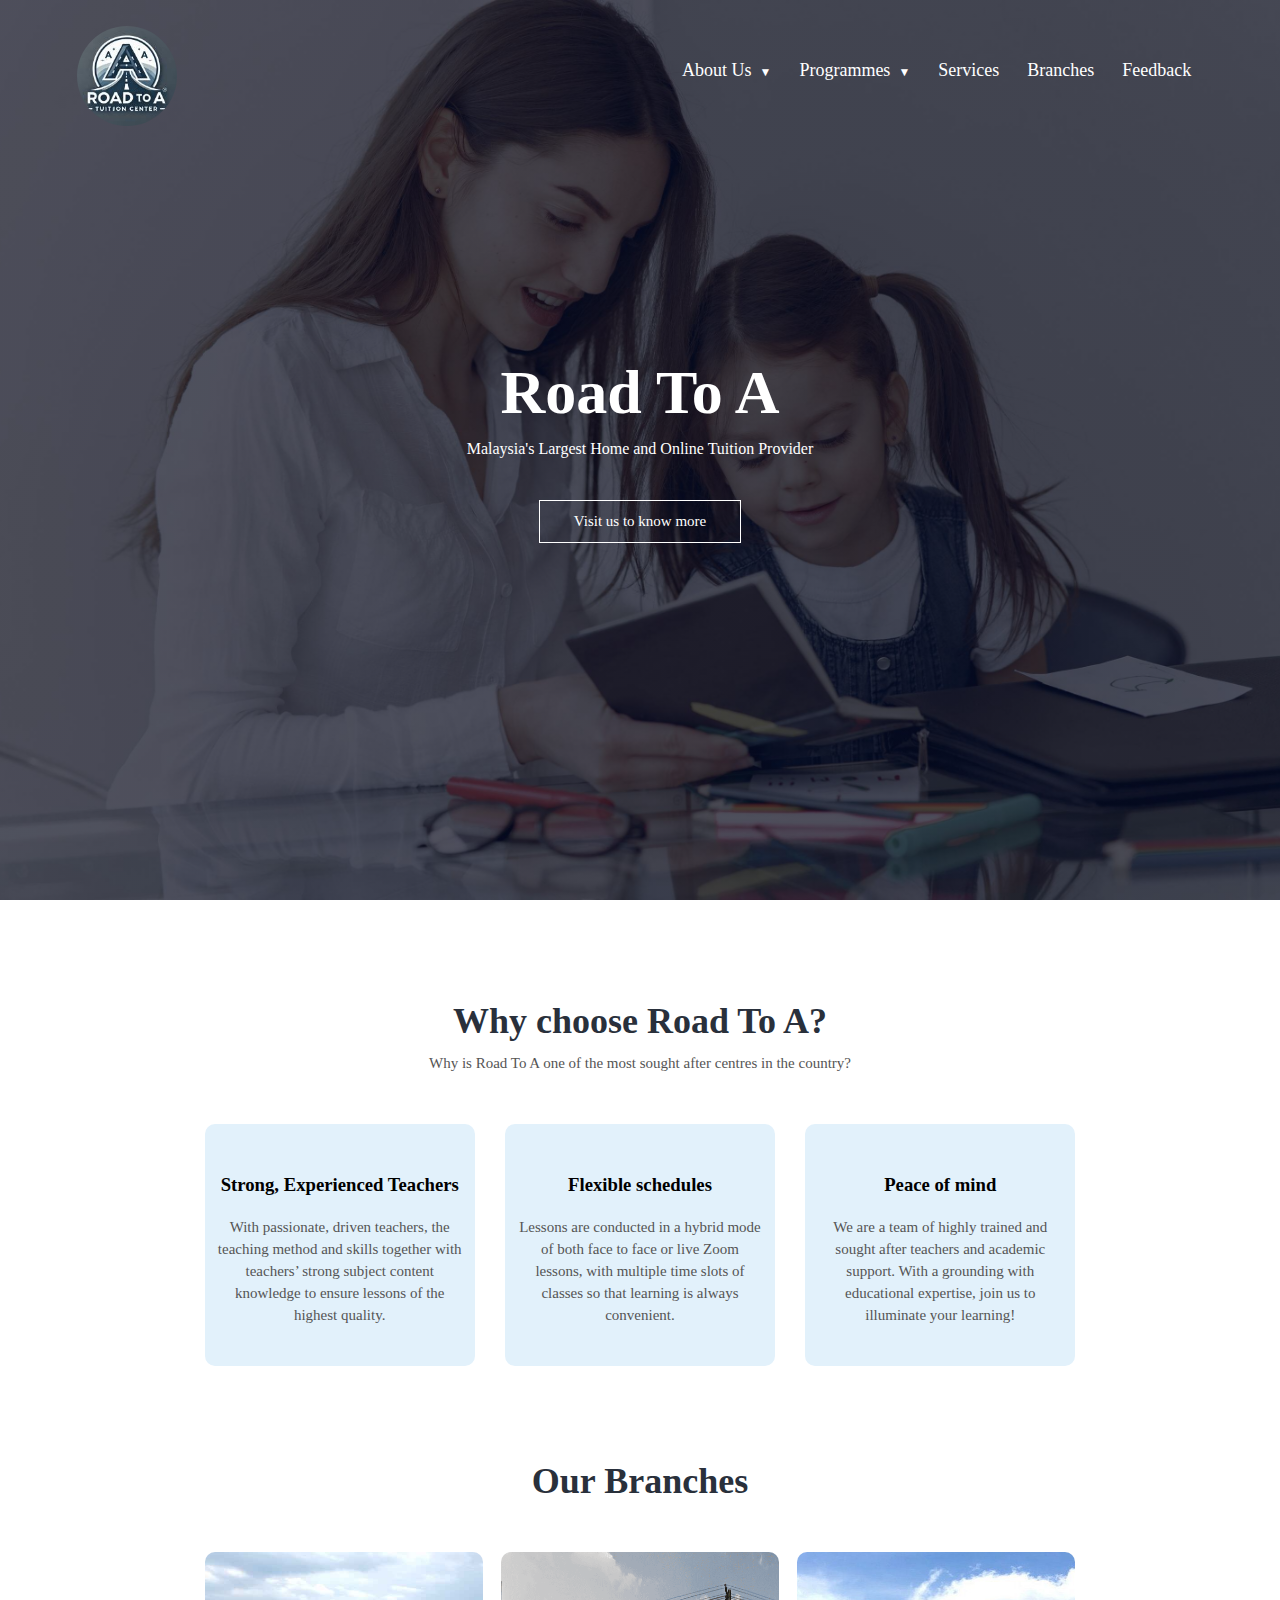
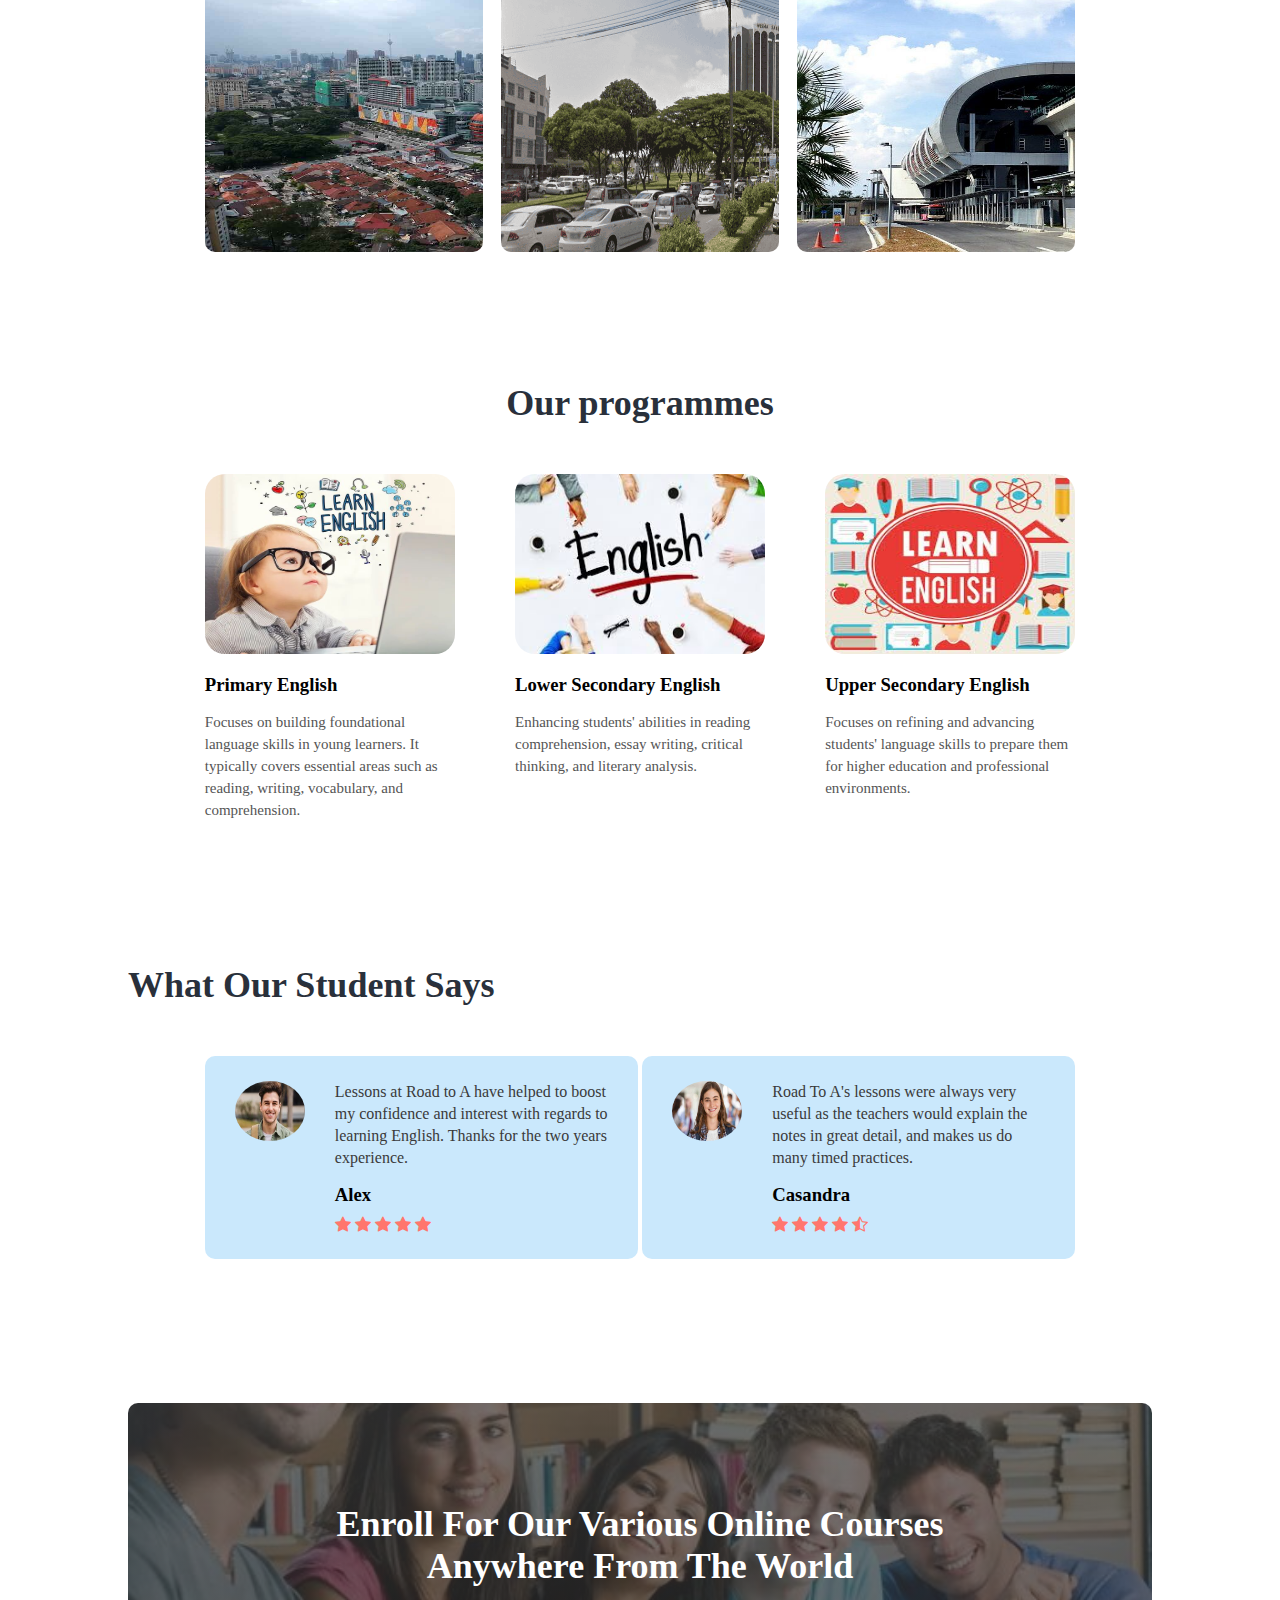
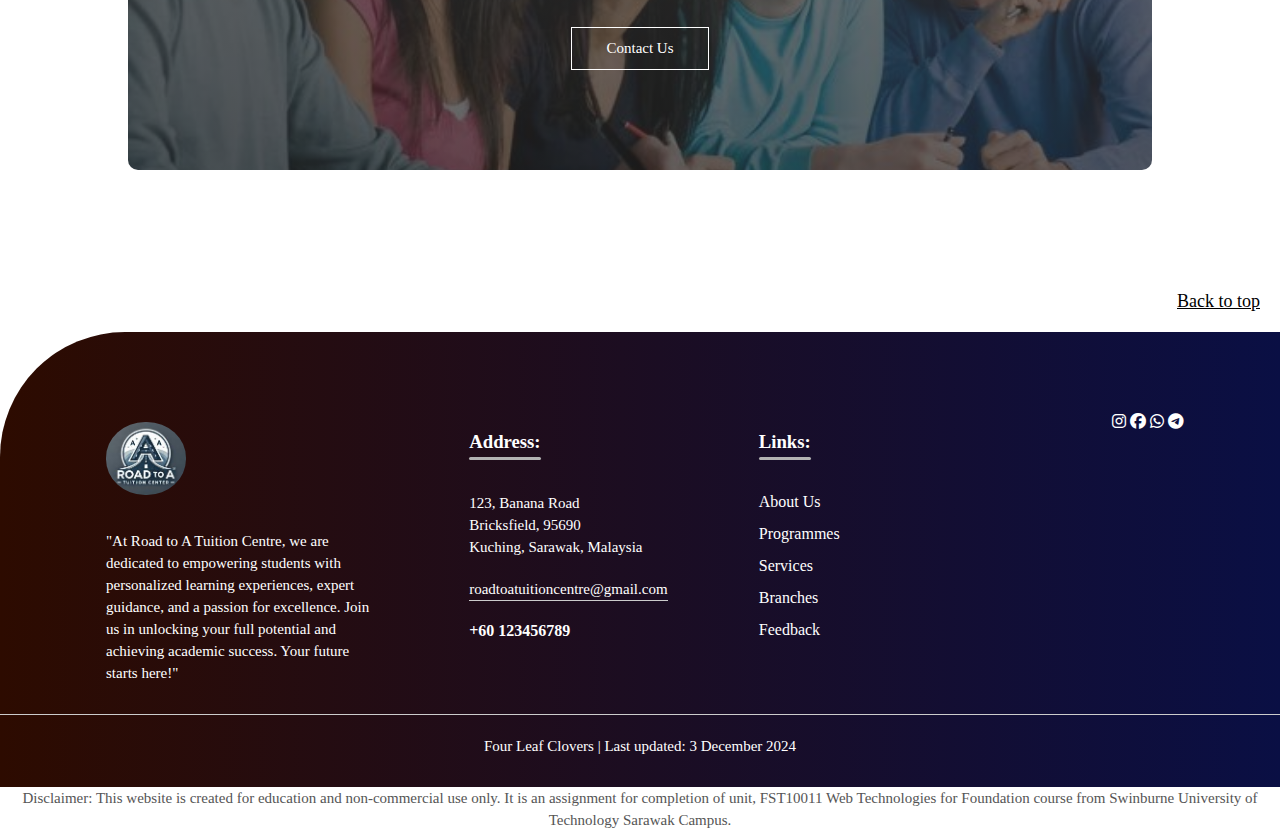
<file: index.html>
<!DOCTYPE html>	

<html lang="en">

<head>
	
	<meta charset="utf-8">
	<meta name="author" content="Tan Guan Ming">
	<meta name="description" content="Road To A Tuition Centre">
	<meta name="keywords" content="Road To A, Tuition Centre">
	<link rel="stylesheet" type="text/css" href="style.css">
	<link href="https://cdn.jsdelivr.net/npm/bootstrap-icons/font/bootstrap-icons.css" rel="stylesheet">
	<link rel="stylesheet" href="https://cdnjs.cloudflare.com/ajax/libs/font-awesome/6.5.0/css/all.min.css">
	<title>Road to A</title>

</head>

<body id="index">
	<header id="top">
		<section class="header">
		  <nav>
			<a href="index.html"><img src="images/logo.jpg" alt="logo"></a>
			<div class="nav-links" id="NavLinks">
			<i class="bi bi-x-circle" onclick="hideMenu()"></i>
			  <ul>
				<li class="dropdown">
				<a href="our tutor.html" class="dropbtn">About Us</a>
				  <div class="dropdown-content">
					<a href="our tutor.html">Our Tutor</a>
					<a href="our story.html">Our Story</a>
					<a href="our vision.html">Our Vision</a>
					<a href="our achievement.html">Our Achievements</a>
					<a href="our advantages.html">Our Advantages</a>
				  </div>
				</li>
				<li class="dropdown2">
				<a href="primary.html" class="dropbtn2">Programmes</a>
				  <div class="dropdown-content2">
					<a href="primary.html">Primary English</a>
					<a href="lower-secondary.html">Lower Secondary English</a>
					<a href="upper-secondary.html">Upper Secondary English</a>
					<a href="timetable.html">Timetable</a>
				  </div>
				</li>
				<li><a href="services.html">Services</a></li>
				<li><a href="branches.html">Branches</a></li>
				<li><a href="feedback.html">Feedback</a></li>
			  </ul>
			</div>
			<i class="bi bi-menu-button-wide" onclick="showMenu()"></i>
		</nav>
	
	<div class="text-box">
		<h1>Road To A</h1>
		<p> Malaysia's Largest Home and Online Tuition Provider</p>
		<a href="branches.html" class="first-btn">Visit us to know more</a>
	</div>
	</section>
</header>

<article>
<section class="course">
	<h1>Why choose Road To A?</h1>
	<p>Why is Road To A one of the most sought after centres in the country?</p>

	<div class="row">
		<div class="course-col">
			<h3>Strong, Experienced Teachers</h3>
			<p>With passionate, driven teachers, the teaching method and skills together with teachers’ 
				strong subject content knowledge to ensure lessons of the highest quality.
			</p>
		</div>
		<div class="course-col">
			<h3>Flexible schedules</h3>
			<p>Lessons are conducted in a hybrid mode of both face to face or live Zoom lessons, 
			with multiple time slots of classes so that learning is always convenient.
		    </p>
		</div>
		<div class="course-col">
			<h3>Peace of mind</h3>
			<p>We are a team of highly trained and sought after teachers and academic support. 
			With a grounding with educational expertise, join us to illuminate your learning!
		</p>
		</div>

</section>


<section class="campus">
	<h1>Our Branches</h1>

	<div class="row">
		<div class="campus-col">
			<a href="branches.html"><img src="images/KL.jpg" alt="branches"></a>
			<div class="layer">
				<h3>KL</h3>
			</div>
		</div>
		<div class="campus-col">
			<a href="branches.html"><img src="images/Sarawak.png" alt="branches"></a>
			<div class="layer">
				<h3>Sarawak</h3>
			</div>
		</div>
		<div class="campus-col">
			<a href="branches.html"><img src="images/Selangor.jpg" alt="br"></a>
			<div class="layer">
				<h3>Selangor</h3>
			</div>
		</div>
	</div>

</section>


<section class="facilities">
	<h1>Our programmes</h1>
	<p></p>

	<div class="row">
		<div class="facilities-col">
			<a href="primary.html"><img src="images/lowersecondary-eng.jpg" alt="primary"></a>
			<h3>Primary English</h3>
			<p> Focuses on building foundational language skills in young learners. 
				It typically covers essential areas such as reading, writing, vocabulary, and comprehension.</p>
		</div>
		<div class="facilities-col">
			<a href="lower-secondary.html"><img src="images/primary-eng.jpg" alt="lower secondary"></a>
			<h3>Lower Secondary English</h3>
			<p>Enhancing students' abilities in reading comprehension, essay writing, critical thinking, and literary analysis.</p>
		</div>
		<div class="facilities-col">
			<a href="upper-secondary.html"><img src="images/uppersecondary-eng.jpg" alt="upper secondary"></a>
			<h3>Upper Secondary English</h3>
			<p>Focuses on refining and advancing students' language skills to prepare them for higher education and professional environments.</p>
		</div>
	</div>
</section>


<section class="testimonials">
	<h1>What Our Student Says</h1>
	<p></p>

	<div class="row">
		<div class="testimonial-col">
			<img src="images/male-face.jpeg">
			<div>
				<p>Lessons at Road to A have helped to boost my confidence and interest with regards to learning English.
				  Thanks for the two years experience. </p>
				<h3>Alex</h3>
				<i class="bi bi-star-fill"></i>
				<i class="bi bi-star-fill"></i>
				<i class="bi bi-star-fill"></i>
				<i class="bi bi-star-fill"></i>
				<i class="bi bi-star-fill"></i>
			</div>
		</div>
		<div class="testimonial-col">
			<img src="images/female-face.jpg">
			<div>
				<p>Road To A's lessons were always very useful as the teachers would explain the notes in great detail, and makes us do many timed practices.</p>
				<h3>Casandra</h3>
				<i class="bi bi-star-fill"></i>
				<i class="bi bi-star-fill"></i>
				<i class="bi bi-star-fill"></i>
				<i class="bi bi-star-fill"></i>
				<i class="bi bi-star-half"></i>
			</div>
		</div>
	</div>

</section>


<section class="cta">
	<h1>Enroll For Our Various Online Courses<br>Anywhere From The World</h1>
	<a href="contact us.html" class="first-btn">Contact Us</a>
</section>
<p class="back"><a href="#top">Back to top</a></p>
</article>
<footer>
	<div class="row">
		<div class="col">
		<img src="images/logo.jpg" alt="logo" class="logo">
		<p>"At Road to A Tuition Centre, we are dedicated to empowering students with personalized learning experiences, expert guidance, and a passion for excellence. Join us in unlocking your full potential and achieving academic success. Your future starts here!"</p>
		</div>
	<div class="col">
		<h3>Address:<div class="underline"></div></h3>
		<p>123, Banana Road</p>
		<p>Bricksfield, 95690</p>
		<p>Kuching, Sarawak, Malaysia</p>
		<p class="email-id"><a href="mailto:roadtoatuitioncentre@gmail.com" class="email">roadtoatuitioncentre@gmail.com</a></p>
		<h4><a href="tel:+60123456789" class="tel">+60 123456789</a></h4>
	</div>
	<div class="col">
		<h3>Links:<div class="underline"></div></h3>
	<ul class="footer-link">
		<li><a href="our tutor.html">About Us</a></li>
		<li><a href="primary.html">Programmes</a></li>
		<li><a href="services.html">Services</a></li>
		<li><a href="branches.html">Branches</a></li>
		<li><a href="feedback.html">Feedback</a></li>
	</ul>
	</div>
	<div class="social-icons">
		<i class="fa-brands fa-instagram"></i>
		<i class="fa-brands fa-facebook"></i>
		<i class="fa-brands fa-whatsapp"></i>
		<i class="fa-brands fa-telegram"></i>
	</div>
	</div>
	<hr>
	<p class="copyright"><a href="Four Leaf Clovers.html">Four Leaf Clovers</a> | Last updated: 3 December 2024</p>
</footer>

<p class="disclaimer">Disclaimer: This website is created for education and non-commercial use
	only. It is an assignment for completion of unit, FST10011 Web Technologies
	for Foundation course from Swinburne University of Technology Sarawak
	Campus.</p>

<!-----Javascript for Menu----->
<script>
	var NavLinks=document.getElementById("NavLinks");
	function showMenu(){
		NavLinks.style.right="0"
	}
	function hideMenu(){
		NavLinks.style.right="-200px"
	}
</script>

</body>
</html>
</file>
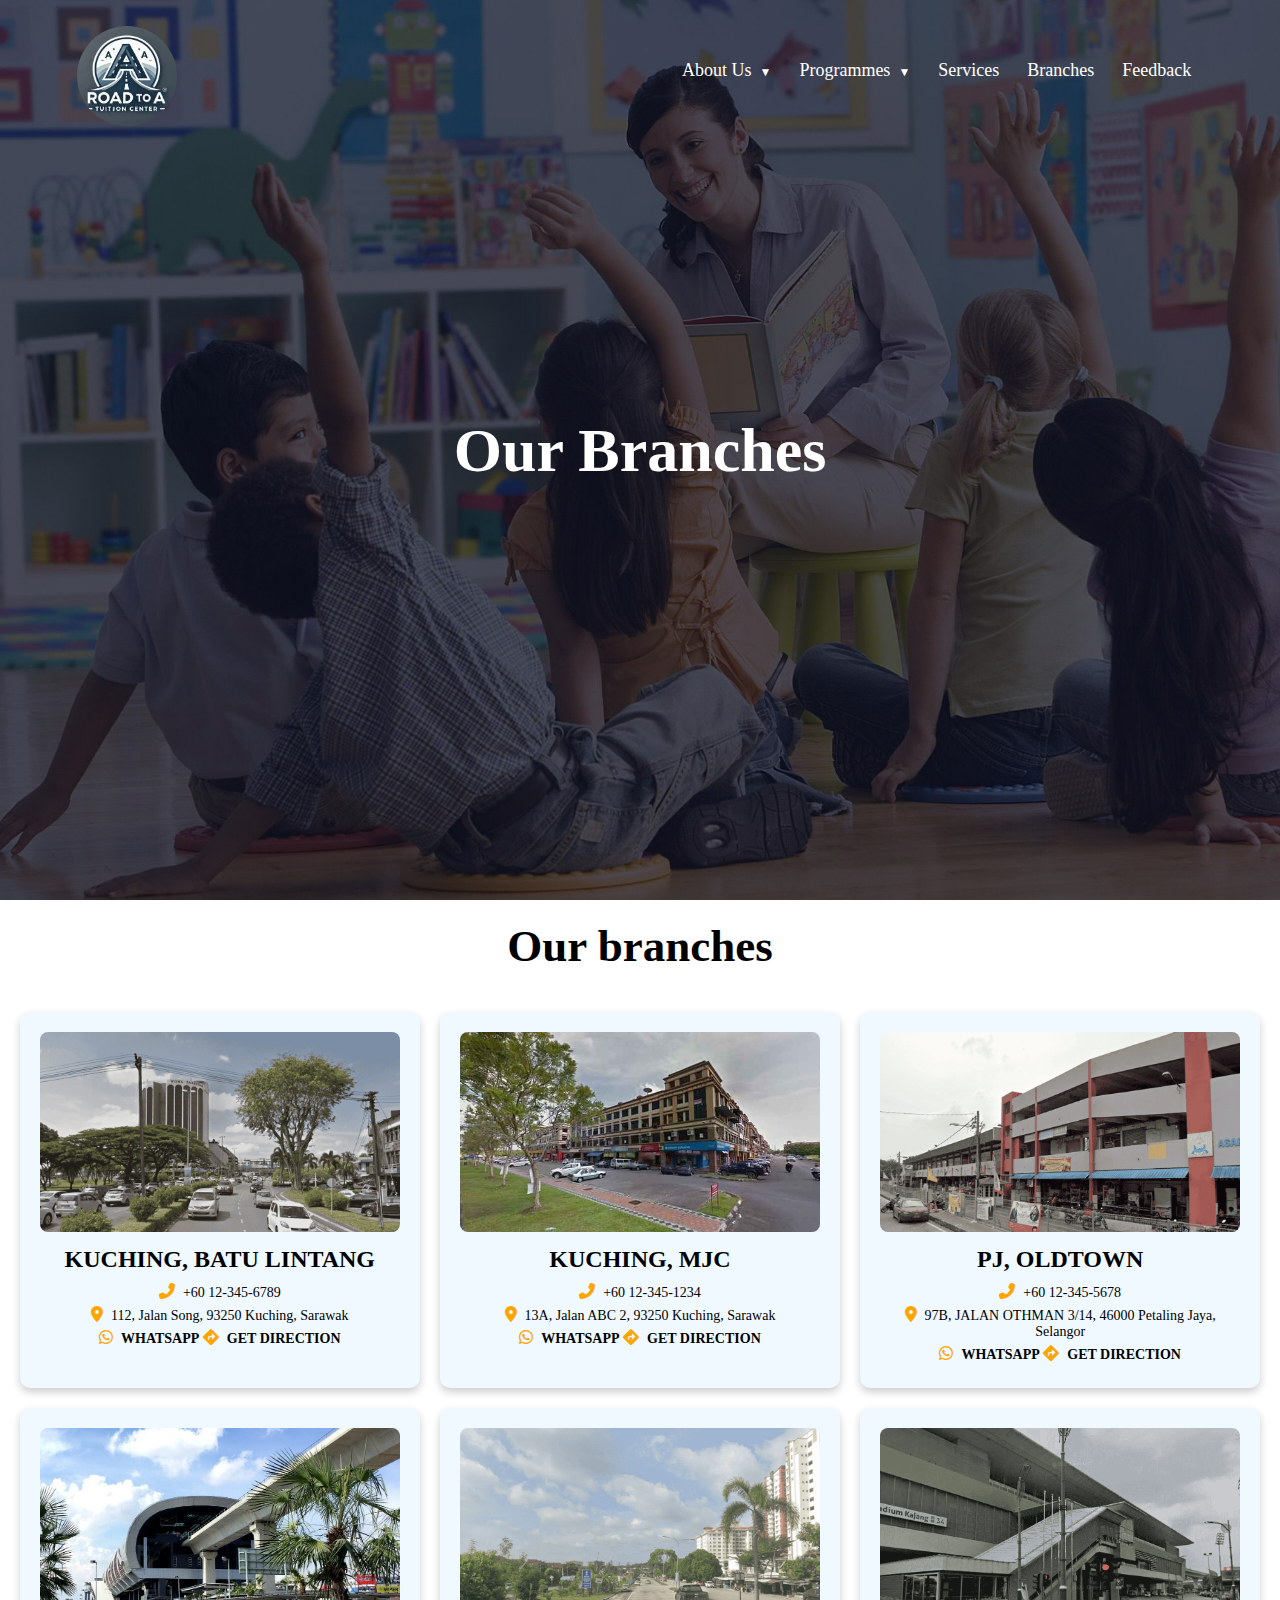
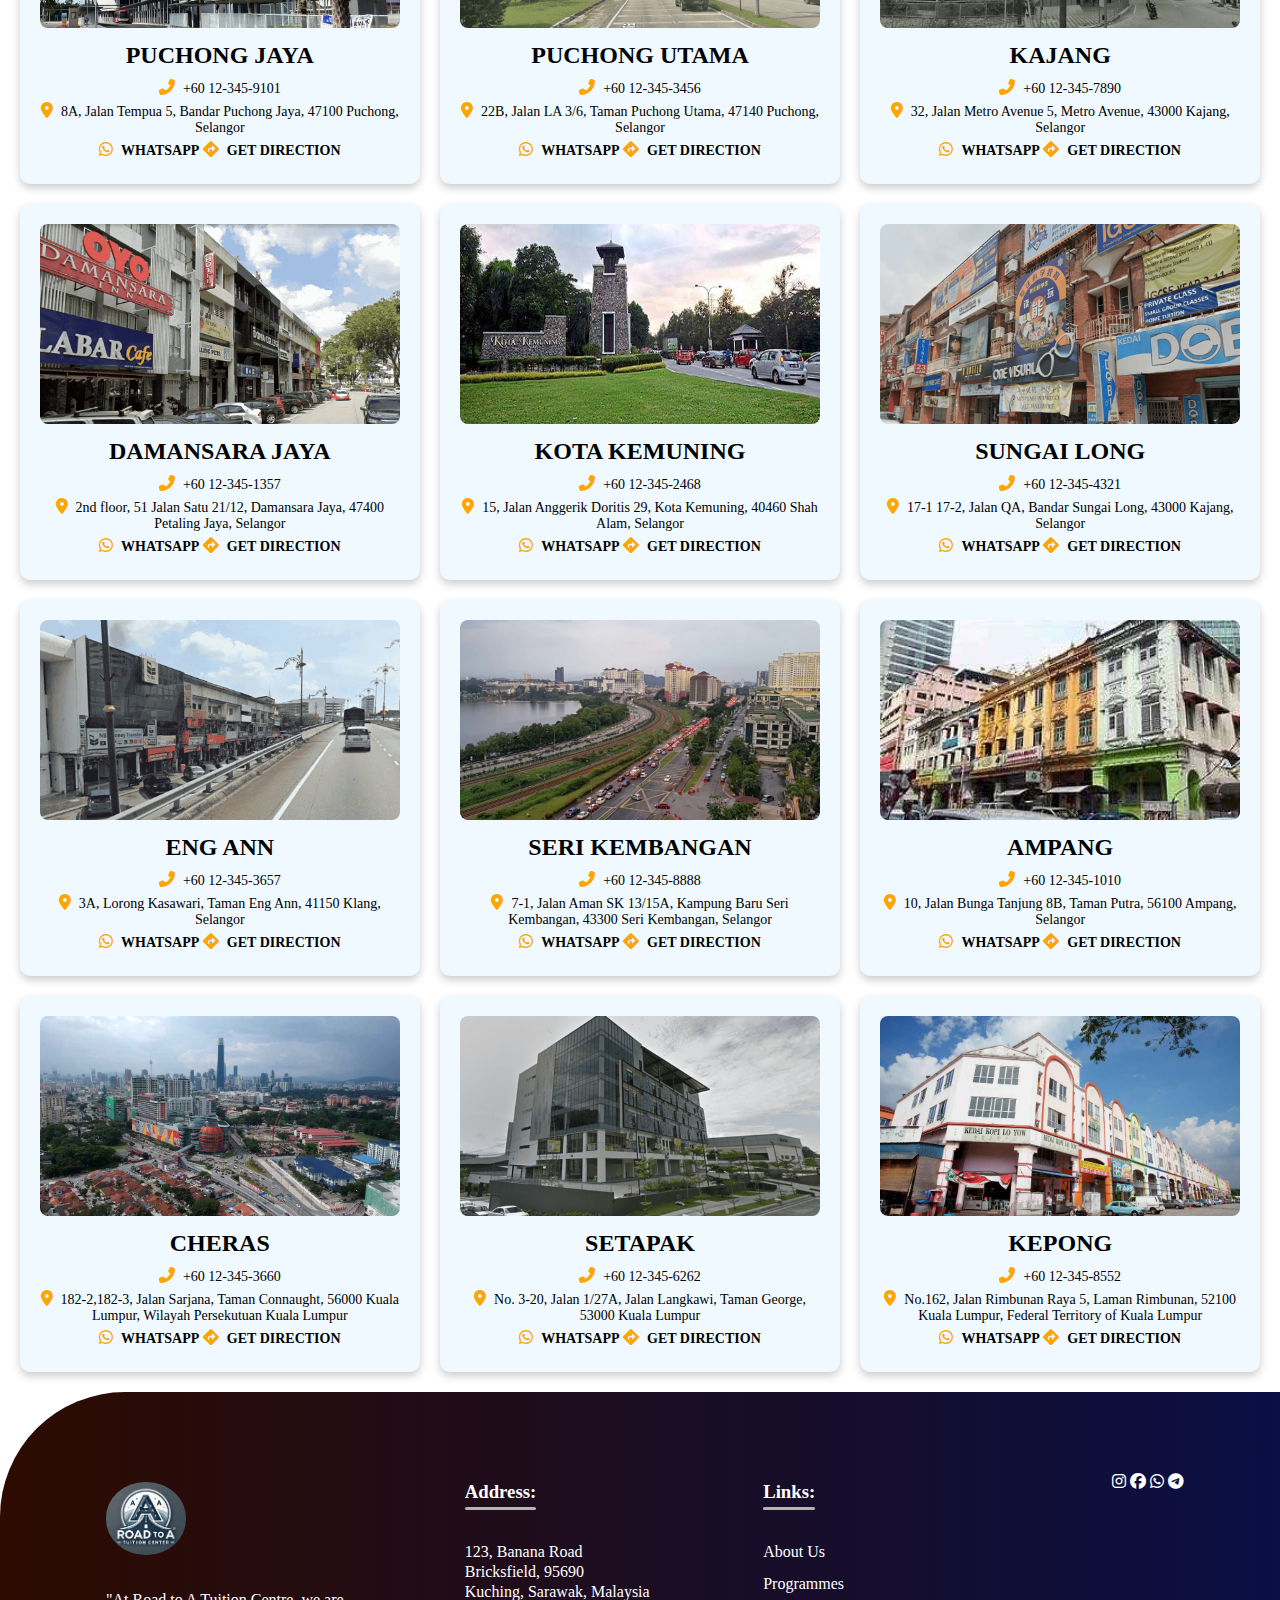
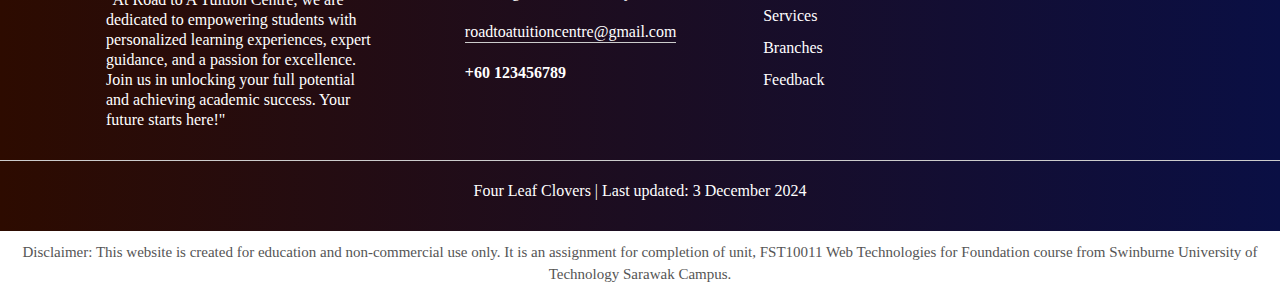
<file: branches.html>
<!DOCTYPE html>

<html lang="en">

<head>
	<title>Our Branches|Road To A</title>
	
	<meta charset="utf-8">
	<meta name="author" content="George Tan Yong Han">
	<meta name="description" content="Road To A Tuition Centre's branches">
	<meta name="keyword" content="Road To A, Tuition Centre, Branches">
	<link rel="stylesheet" type="text/css" href="style.css">
	<link href="https://cdnjs.cloudflare.com/ajax/libs/font-awesome/6.5.0/css/all.min.css" rel="stylesheet">
	<link href="https://cdn.jsdelivr.net/npm/bootstrap-icons/font/bootstrap-icons.css" rel="stylesheet">
	<title>Our Branches | Road To A</title>
</head>

<body id="branches">

<header>
	<section class="header">
	  <nav>
		<a href="index.html"><img src="images/logo.jpg" alt="logo"></a>
		<div class="nav-links" id="NavLinks">
		<i class="bi bi-x-circle" onclick="hideMenu()"></i>
		  <ul>
			<li class="dropdown">
			<a href="our tutor.html" class="dropbtn">About Us</a>
			  <div class="dropdown-content">
				<a href="our tutor.html">Our Tutor</a>
				<a href="our story.html">Our Story</a>
				<a href="our vision.html">Our Vision</a>
				<a href="our achievement.html">Our Achievements</a>
				<a href="our advantages.html">Our Advantages</a>
			  </div>
			</li>
			<li class="dropdown2">
			<a href="primary.html" class="dropbtn2">Programmes</a>
			  <div class="dropdown-content2">
				<a href="primary.html">Primary English</a>
				<a href="lower-secondary.html">Lower Secondary English</a>
				<a href="upper-secondary.html">Upper Secondary English</a>
				<a href="timetable.html">Timetable</a>
			  </div>
			</li>
			<li><a href="services.html">Services</a></li>
			<li><a href="branches.html">Branches</a></li>
			<li><a href="feedback.html">Feedback</a></li>
		  </ul>
		</div>
		<i class="bi bi-menu-button-wide" onclick="showMenu()"></i>
	</nav>
    
    <div class="text-box">
      <h1>Our Branches</h1>
    </div>
    </section>
</header>

	<h1>Our branches</h1>

<article>

	<div class="container">
		
		<div class="card">
		<img src="images/KUCHING, BATU LINTANG.png" alt="Road To A">
			<h2>KUCHING, BATU LINTANG</h2>
			<p><i class="fas fa-phone-alt"></i>+60 12-345-6789</p>
			<p><i class="fas fa-map-marker-alt"></i>112, Jalan Song, 93250 Kuching, Sarawak</p>
			<p>
				<strong><i class="fab fa-whatsapp"></i>WHATSAPP</strong>
				<strong><i class="fas fa-directions"></i>GET DIRECTION</strong>
			</p>
		</div>
		
		
		<div class="card">
		<img src="images/KUCHING, MJC.jpg" alt="Road To A">
			<h2>KUCHING, MJC</h2>
			<p><i class="fas fa-phone-alt"></i>+60 12-345-1234</p>
			<p><i class="fas fa-map-marker-alt"></i>13A, Jalan ABC 2, 93250 Kuching, Sarawak</p>
			<p>
				<strong><i class="fab fa-whatsapp"></i>WHATSAPP</strong>
				<strong><i class="fas fa-directions"></i>GET DIRECTION</strong>
			</p>			
		</div>
		
		
		<div class="card">
		<img src="images/PJ, OLDTOWN.png" alt="Road To A">
			<h2>PJ, OLDTOWN</h2>
			<p><i class="fas fa-phone-alt"></i>+60 12-345-5678</p>
			<p><i class="fas fa-map-marker-alt"></i>97B, JALAN OTHMAN 3/14, 46000 Petaling Jaya, Selangor</p>
			<p>
				<strong><i class="fab fa-whatsapp"></i>WHATSAPP</strong>
				<strong><i class="fas fa-directions"></i>GET DIRECTION</strong>
			</p>
		</div>
		
		
		<div class="card">
		<img src="images/PUCHONG JAYA.jpg" alt="Road To A">
			<h2>PUCHONG JAYA</h2>
			<p><i class="fas fa-phone-alt"></i>+60 12-345-9101</p>
			<p><i class="fas fa-map-marker-alt"></i>8A, Jalan Tempua 5, Bandar Puchong Jaya, 47100 Puchong, Selangor</p>
			<p>
				<strong><i class="fab fa-whatsapp"></i>WHATSAPP</strong>
				<strong><i class="fas fa-directions"></i>GET DIRECTION</strong>
			</p>
		</div>
		
		
		<div class="card">
		<img src="images/PUCHONG UTAMA.png" alt="Road To A">
			<h2>PUCHONG UTAMA</h2>
			<p><i class="fas fa-phone-alt"></i>+60 12-345-3456</p>
			<p><i class="fas fa-map-marker-alt"></i>22B, Jalan LA 3/6, Taman Puchong Utama, 47140 Puchong, Selangor</p>
			<p>
				<strong><i class="fab fa-whatsapp"></i>WHATSAPP</strong>
				<strong><i class="fas fa-directions"></i>GET DIRECTION</strong>
			</p>
		</div>
		
		
		<div class="card">
		<img src="images/KAJANG.png" alt="Road To A">
			<h2>KAJANG</h2>
			<p><i class="fas fa-phone-alt"></i>+60 12-345-7890</p>
			<p><i class="fas fa-map-marker-alt"></i>32, Jalan Metro Avenue 5, Metro Avenue, 43000 Kajang, Selangor</p>
			<p>
				<strong><i class="fab fa-whatsapp"></i>WHATSAPP</strong>
				<strong><i class="fas fa-directions"></i>GET DIRECTION</strong>
			</p>
		</div>
		
		
		<div class="card">
		<img src="images/DAMANSARA JAYA.png" alt="Road To A">
			<h2>DAMANSARA JAYA</h2>
			<p><i class="fas fa-phone-alt"></i>+60 12-345-1357</p>
			<p><i class="fas fa-map-marker-alt"></i>2nd floor, 51 Jalan Satu 21/12, Damansara Jaya, 47400 Petaling Jaya, Selangor</p>
			<p>
				<strong><i class="fab fa-whatsapp"></i>WHATSAPP</strong>
				<strong><i class="fas fa-directions"></i>GET DIRECTION</strong>
			</p>
		</div>
		
		
		<div class="card">
		<img src="images/KOTA KEMUNING.jpg" alt="Road To A">
			<h2>KOTA KEMUNING</h2>
			<p><i class="fas fa-phone-alt"></i>+60 12-345-2468</p>
			<p><i class="fas fa-map-marker-alt"></i>15, Jalan Anggerik Doritis 29, Kota Kemuning, 40460 Shah Alam, Selangor</p>
			<p>
				<strong><i class="fab fa-whatsapp"></i>WHATSAPP</strong>
				<strong><i class="fas fa-directions"></i>GET DIRECTION</strong>
			</p>
		</div>
		
		
		<div class="card">
		<img src="images/SUNGAI LONG.png" alt="Road To A">
			<h2>SUNGAI LONG</h2>
			<p><i class="fas fa-phone-alt"></i>+60 12-345-4321</p>
			<p><i class="fas fa-map-marker-alt"></i>17-1 17-2, Jalan QA, Bandar Sungai Long, 43000 Kajang, Selangor</p>
			<p>
				<strong><i class="fab fa-whatsapp"></i>WHATSAPP</strong>
				<strong><i class="fas fa-directions"></i>GET DIRECTION</strong>
			</p>
		</div>
		
		
		<div class="card">
		<img src="images/ENG ANN.png" alt="Road To A">
			<h2>ENG ANN</h2>
			<p><i class="fas fa-phone-alt"></i>+60 12-345-3657</p>
			<p><i class="fas fa-map-marker-alt"></i>3A, Lorong Kasawari, Taman Eng Ann, 41150 Klang, Selangor</p>
			<p>
				<strong><i class="fab fa-whatsapp"></i>WHATSAPP</strong>
				<strong><i class="fas fa-directions"></i>GET DIRECTION</strong>
			</p>
		</div>
		
		
		<div class="card">
		<img src="images/SERI KEMBANGAN.jpg" alt="Road To A">
			<h2>SERI KEMBANGAN</h2>
			<p><i class="fas fa-phone-alt"></i>+60 12-345-8888</p>
			<p><i class="fas fa-map-marker-alt"></i>7-1, Jalan Aman SK 13/15A, Kampung Baru Seri Kembangan, 43300 Seri Kembangan, Selangor</p>
			<p>
				<strong><i class="fab fa-whatsapp"></i>WHATSAPP</strong>
				<strong><i class="fas fa-directions"></i>GET DIRECTION</strong>
			</p>
		</div>
			
		
		<div class="card">
		<img src="images/AMPANG.jpeg.jpg" alt="Road To A">
			<h2>AMPANG</h2>
			<p><i class="fas fa-phone-alt"></i>+60 12-345-1010</p>
			<p><i class="fas fa-map-marker-alt"></i>10, Jalan Bunga Tanjung 8B, Taman Putra, 56100 Ampang, Selangor</p>
			<p>
				<strong><i class="fab fa-whatsapp"></i>WHATSAPP</strong>
				<strong><i class="fas fa-directions"></i>GET DIRECTION</strong>
			</p>
		</div>
		
		
		<div class="card">
		<img src="images/CHERAS.jpg" alt="Road To A">
			<h2>CHERAS</h2>
			<p><i class="fas fa-phone-alt"></i>+60 12-345-3660</p>
			<p><i class="fas fa-map-marker-alt"></i>182-2,182-3, Jalan Sarjana, Taman Connaught, 56000 Kuala Lumpur, Wilayah Persekutuan Kuala Lumpur</p>
			<p>
				<strong><i class="fab fa-whatsapp"></i>WHATSAPP</strong>
				<strong><i class="fas fa-directions"></i>GET DIRECTION</strong>
			</p>
		</div>
		
		
		<div class="card">
		<img src="images/SETAPAK.png" alt="Road To A">
			<h2>SETAPAK</h2>
			<p><i class="fas fa-phone-alt"></i>+60 12-345-6262</p>
			<p><i class="fas fa-map-marker-alt"></i>No. 3-20, Jalan 1/27A, Jalan Langkawi, Taman George, 53000 Kuala Lumpur</p>
			<p>
				<strong><i class="fab fa-whatsapp"></i>WHATSAPP</strong>
				<strong><i class="fas fa-directions"></i>GET DIRECTION</strong>
			</p>
		</div>
		
		
		<div class="card">
		<img src="images/KEPONG.jpg" alt="Road To A">
			<h2>KEPONG</h2>
			<p><i class="fas fa-phone-alt"></i>+60 12-345-8552</p>
			<p><i class="fas fa-map-marker-alt"></i>No.162, Jalan Rimbunan Raya 5, Laman Rimbunan, 52100 Kuala Lumpur, Federal Territory of Kuala Lumpur</p>
			<p>
				<strong><i class="fab fa-whatsapp"></i>WHATSAPP</strong>
				<strong><i class="fas fa-directions"></i>GET DIRECTION</strong>
			</p>
		</div>
	</div>
</article>

<footer>
	<div class="row">
		<div class="col">
		<img src="images/logo.jpg" class="logo">
		<p>"At Road to A Tuition Centre, we are dedicated to empowering students with personalized learning experiences, expert guidance, and a passion for excellence. Join us in unlocking your full potential and achieving academic success. Your future starts here!"</p>
		</div>
	<div class="col">
		<h3>Address:<div class="underline"></div></h3>
		<p>123, Banana Road</p>
		<p>Bricksfield, 95690</p>
		<p>Kuching, Sarawak, Malaysia</p>
		<p class="email-id"><a href="mailto:roadtoatuitioncentre@gmail.com" class="email">roadtoatuitioncentre@gmail.com</a></p>
		<h4><a href="tel:+60123456789" class="tel">+60 123456789</a></h4>
	</div>
	<div class="col">
		<h3>Links:<div class="underline"></div></h3>
	<ul class="footer-link">
		<li><a href="our tutor.html">About Us</a></li>
		<li><a href="primary.html">Programmes</a></li>
		<li><a href="services.html">Services</a></li>
		<li><a href="branches.html">Branches</a></li>
		<li><a href="feedback.html">Feedback</a></li>
	</ul>
	</div>
	<div class="social-icons">
		<i class="fa-brands fa-instagram"></i>
		<i class="fa-brands fa-facebook"></i>
		<i class="fa-brands fa-whatsapp"></i>
		<i class="fa-brands fa-telegram"></i>
	</div>
	</div>
	<hr>
	<p class="copyright"><a href="Four Leaf Clovers.html">Four Leaf Clovers</a> | Last updated: 3 December 2024</p>
</footer>

<p class="disclaimer">Disclaimer: This website is created for education and non-commercial use
	only. It is an assignment for completion of unit, FST10011 Web Technologies
	for Foundation course from Swinburne University of Technology Sarawak
	Campus.</p>

<script>
	var NavLinks=document.getElementById("NavLinks");
	function showMenu(){
		NavLinks.style.right="0"
	}
	function hideMenu(){
		NavLinks.style.right="-200px"
	}
</script>

</body>
</html>
</file>
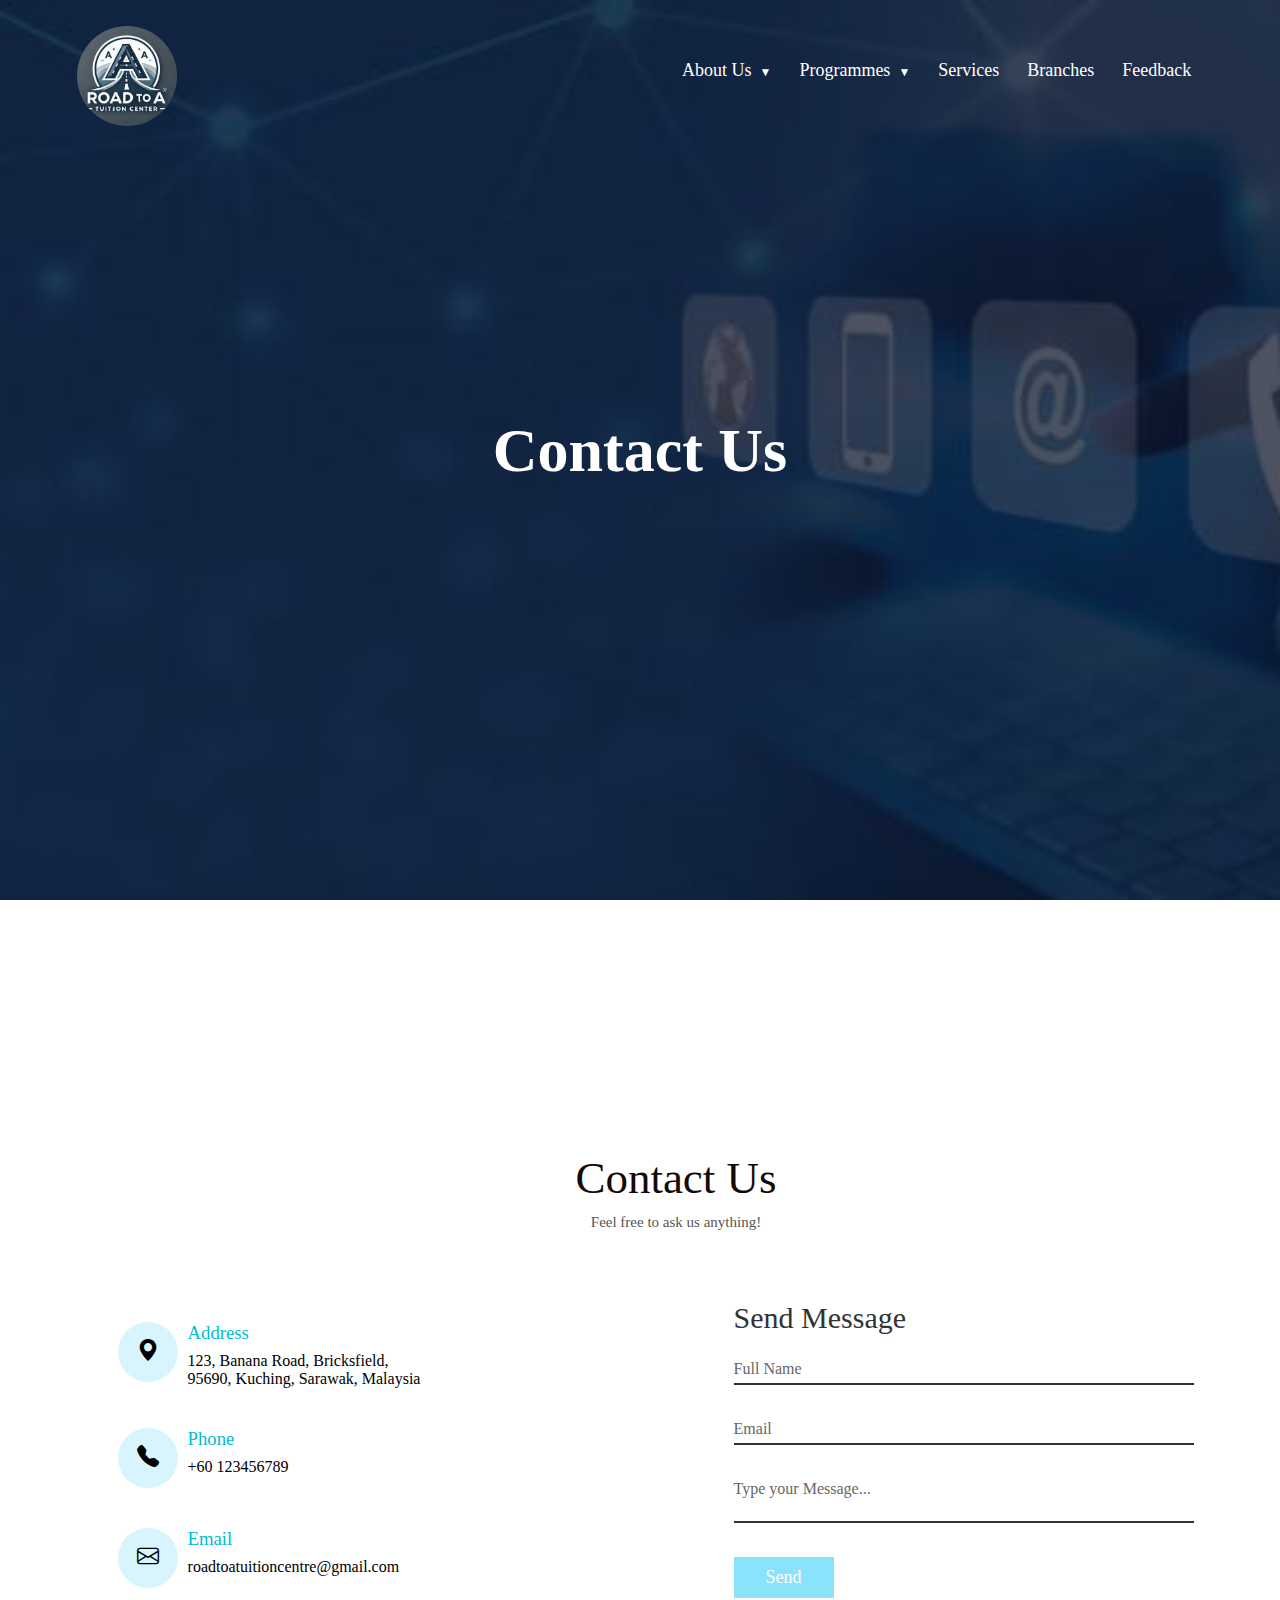
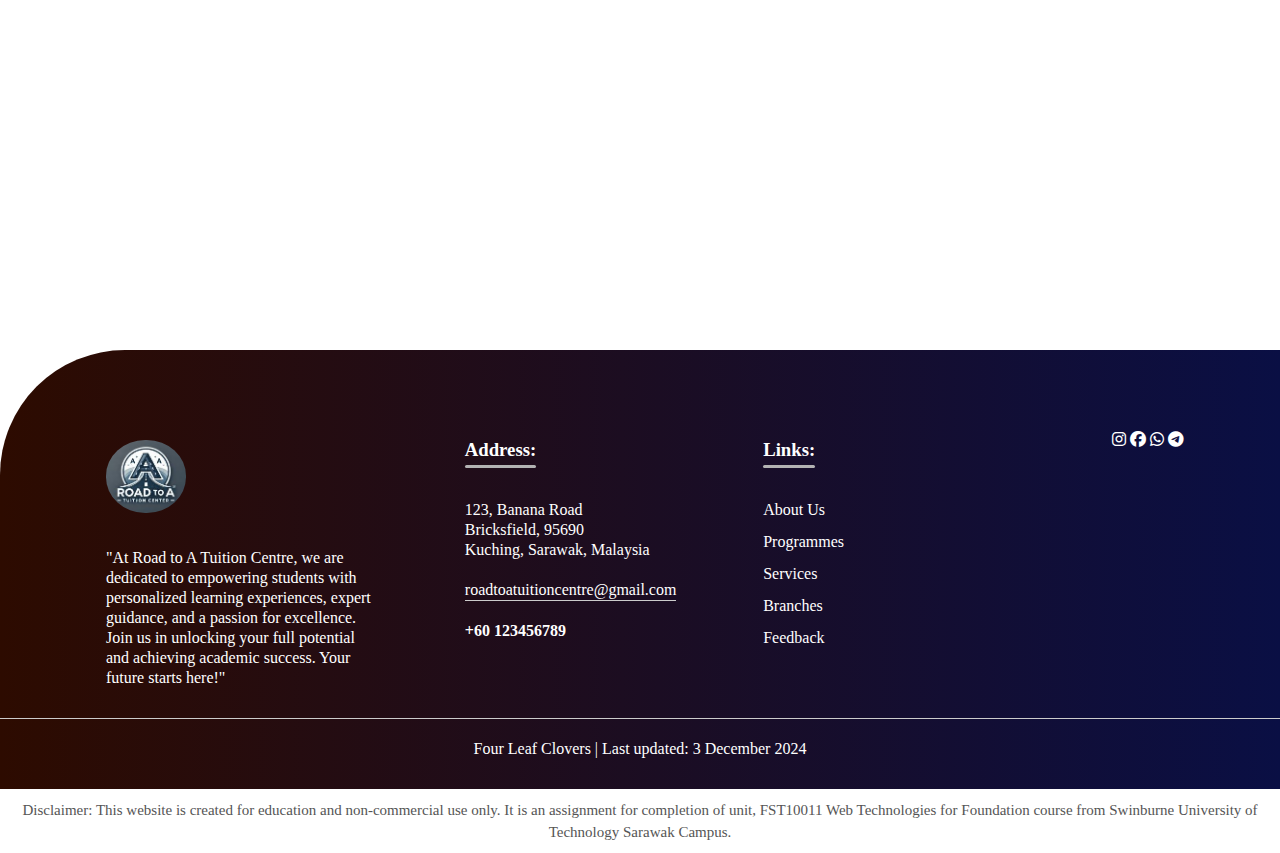
<file: contact us.html>
<!DOCTYPE html>	

<html lang="en">

<head>
	
	<meta charset="utf-8">
	<meta name="author" content="Tan Guan Ming">
	<meta name="description" content="Rainforest World Music Festival">
	<meta name="keywords" content="Rainforest, World, Music, Festival">
	<link rel="stylesheet" type="text/css" href="style.css">
	<link href="https://cdn.jsdelivr.net/npm/bootstrap-icons/font/bootstrap-icons.css" rel="stylesheet">
	<link rel="stylesheet" href="https://cdnjs.cloudflare.com/ajax/libs/font-awesome/6.5.0/css/all.min.css">
	<title>Contact Us | Road to A</title>

</head>

<body id="contact">
	<header>
		<section class="header">
		  <nav>
			<a href="index.html"><img src="images/logo.jpg" alt="logo"></a>
			<div class="nav-links" id="NavLinks">
			<i class="bi bi-x-circle" onclick="hideMenu()"></i>
			  <ul>
				<li class="dropdown">
				<a href="our tutor.html" class="dropbtn">About Us</a>
				  <div class="dropdown-content">
					<a href="our tutor.html">Our Tutor</a>
					<a href="our story.html">Our Story</a>
					<a href="our vision.html">Our Vision</a>
					<a href="our achievement.html">Our Achievements</a>
					<a href="our advantages.html">Our Advantages</a>
				  </div>
				</li>
				<li class="dropdown2">
				<a href="primary.html" class="dropbtn2">Programmes</a>
				  <div class="dropdown-content2">
					<a href="primary.html">Primary English</a>
					<a href="lower-secondary.html">Lower Secondary English</a>
					<a href="upper-secondary.html">Upper Secondary English</a>
					<a href="timetable.html">Timetable</a>
				  </div>
				</li>
				<li><a href="services.html">Services</a></li>
				<li><a href="branches.html">Branches</a></li>
				<li><a href="feedback.html">Feedback</a></li>
			  </ul>
			</div>
			<i class="bi bi-menu-button-wide" onclick="showMenu()"></i>
		</nav>
		
		<div class="text-box">
		  <h1>Contact Us</h1>
		</div>
		</section>
	  </header>
<article>	
	<section class="contact">
		<div class="content">
			<h2>Contact Us</h2>
			<p>Feel free to ask us anything!</p>
		</div>
		<div class="container">
			<div class="contactinfo">
				<div class="box">
					<div class="icon"><i class="bi bi-geo-alt-fill"></i></div>
					<div class="text">
						<h3>Address</h3>
						<p>123, Banana Road, Bricksfield,<br>95690, Kuching, Sarawak, Malaysia</p>
					</div>
				</div>
				<div class="box">
					<div class="icon"><i class="bi bi-telephone-fill"></i></div>
					<div class="text">
						<h3>Phone</h3>
						<p>+60 123456789</p>
					</div>
				</div>
				<div class="box">
					<div class="icon"><i class="bi bi-envelope"></i></div>
					<div class="text">
						<h3>Email</h3>
						<p>roadtoatuitioncentre@gmail.com</p>
					</div>
				</div>
			</div>
			<div class="contactform">
				<form>
					<h2>Send Message</h2>
					<div class="inputbox">
						<input type="text" name="" required="required">
						<span>Full Name</span>
					</div>
					<div class="inputbox">
						<input type="text" name="" required="required">
						<span>Email</span>
					</div>
					<div class="inputbox">
						<textarea required="required"></textarea>
						<span>Type your Message...</span>
					</div>
					<div class="inputbox">
						<input type="submit" name="" value="Send">
					</div>
				</form>
			</div>
		</div>
	</section>
</article>

<footer>
	<div class="row">
		<div class="col">
		<img src="images/logo.jpg" class="logo">
		<p>"At Road to A Tuition Centre, we are dedicated to empowering students with personalized learning experiences, expert guidance, and a passion for excellence. Join us in unlocking your full potential and achieving academic success. Your future starts here!"</p>
		</div>
	<div class="col">
		<h3>Address:<div class="underline"></div></h3>
		<p>123, Banana Road</p>
		<p>Bricksfield, 95690</p>
		<p>Kuching, Sarawak, Malaysia</p>
		<p class="email-id"><a href="mailto:roadtoatuitioncentre@gmail.com" class="email">roadtoatuitioncentre@gmail.com</a></p>
		<h4><a href="tel:+60123456789" class="tel">+60 123456789</a></h4>
	</div>
	<div class="col">
		<h3>Links:<div class="underline"></div></h3>
	<ul class="footer-link">
		<li><a href="our tutor.html">About Us</a></li>
		<li><a href="primary.html">Programmes</a></li>
		<li><a href="services.html">Services</a></li>
		<li><a href="branches.html">Branches</a></li>
		<li><a href="feedback.html">Feedback</a></li>
	</ul>
	</div>
	<div class="social-icons">
		<i class="fa-brands fa-instagram"></i>
		<i class="fa-brands fa-facebook"></i>
		<i class="fa-brands fa-whatsapp"></i>
		<i class="fa-brands fa-telegram"></i>
	</div>
	</div>
	<hr>
	<p class="copyright"><a href="Four Leaf Clovers.html">Four Leaf Clovers</a> | Last updated: 3 December 2024</p>
</footer>

<p class="disclaimer">Disclaimer: This website is created for education and non-commercial use
	only. It is an assignment for completion of unit, FST10011 Web Technologies
	for Foundation course from Swinburne University of Technology Sarawak
	Campus.</p>

<script>
	var NavLinks=document.getElementById("NavLinks");
	function showMenu(){
		NavLinks.style.right="0"
	}
	function hideMenu(){
		NavLinks.style.right="-200px"
	}
</script>
</body>
</html>
</file>
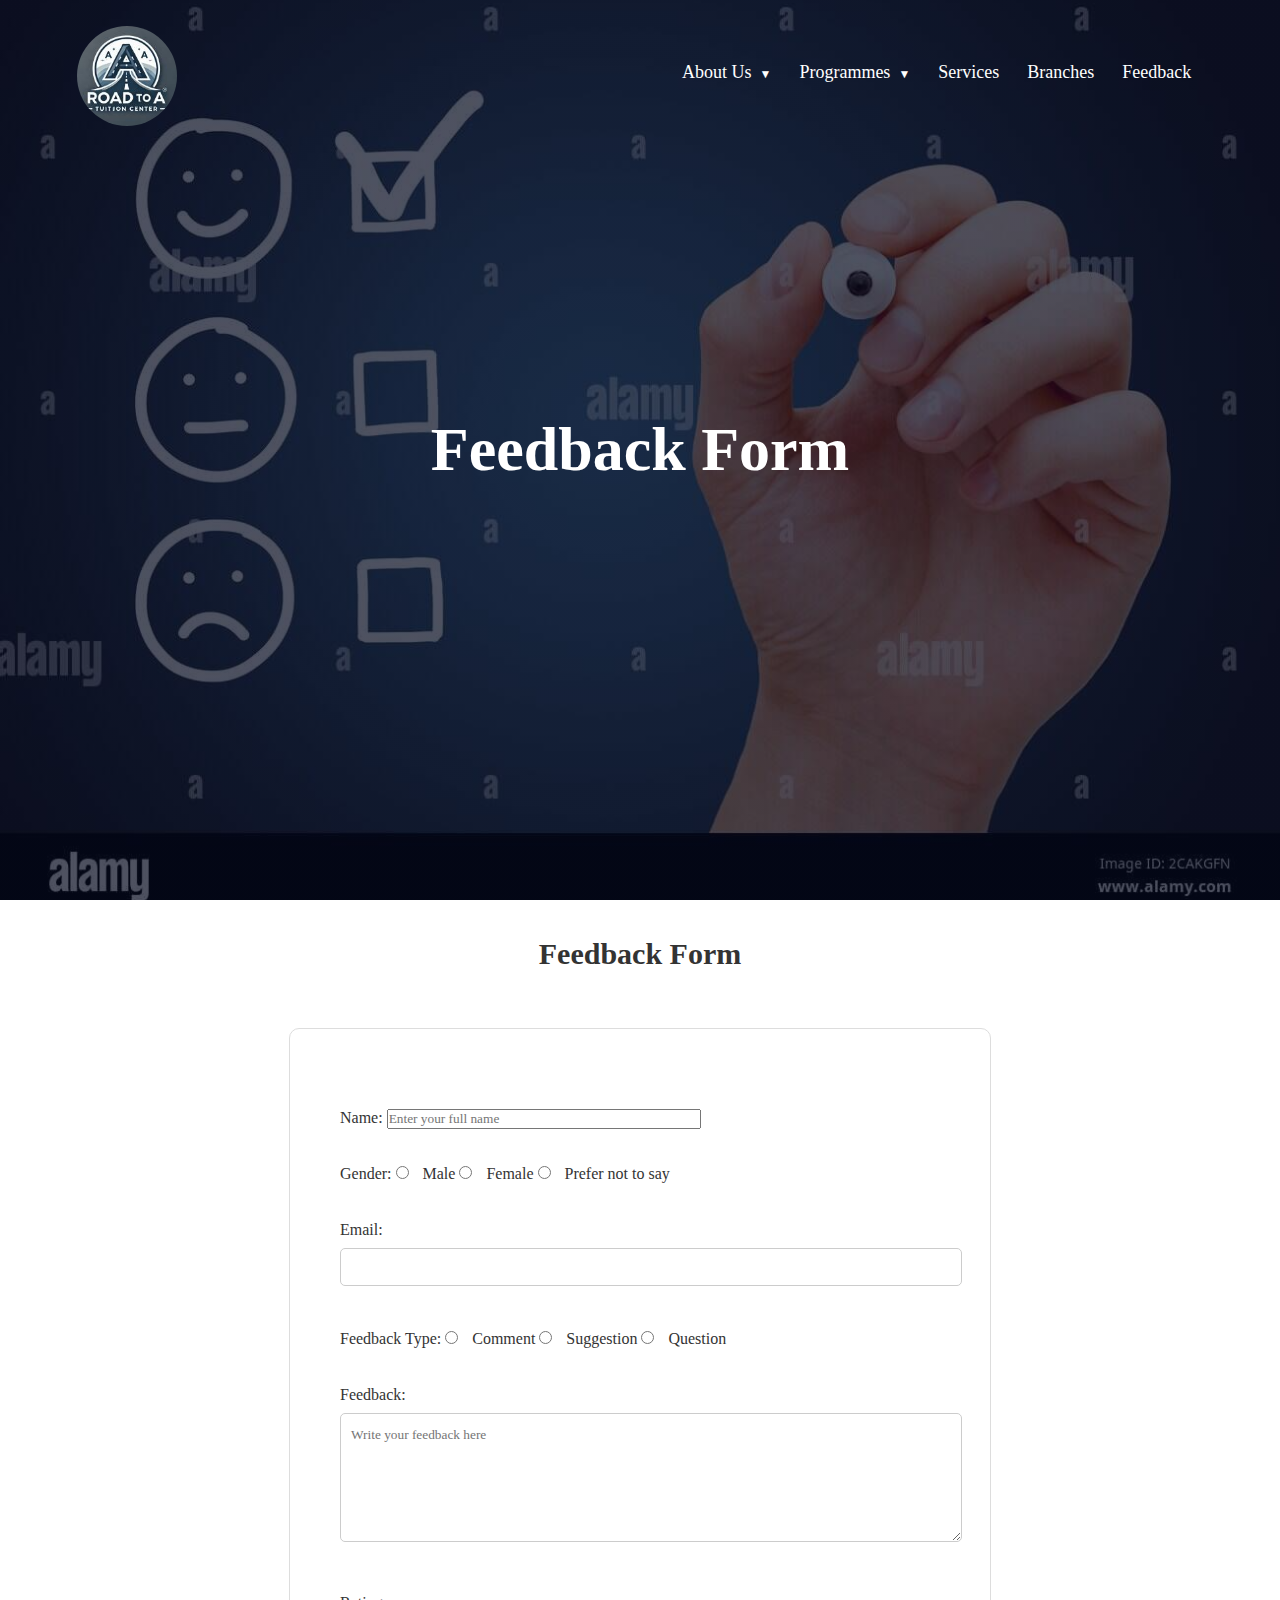
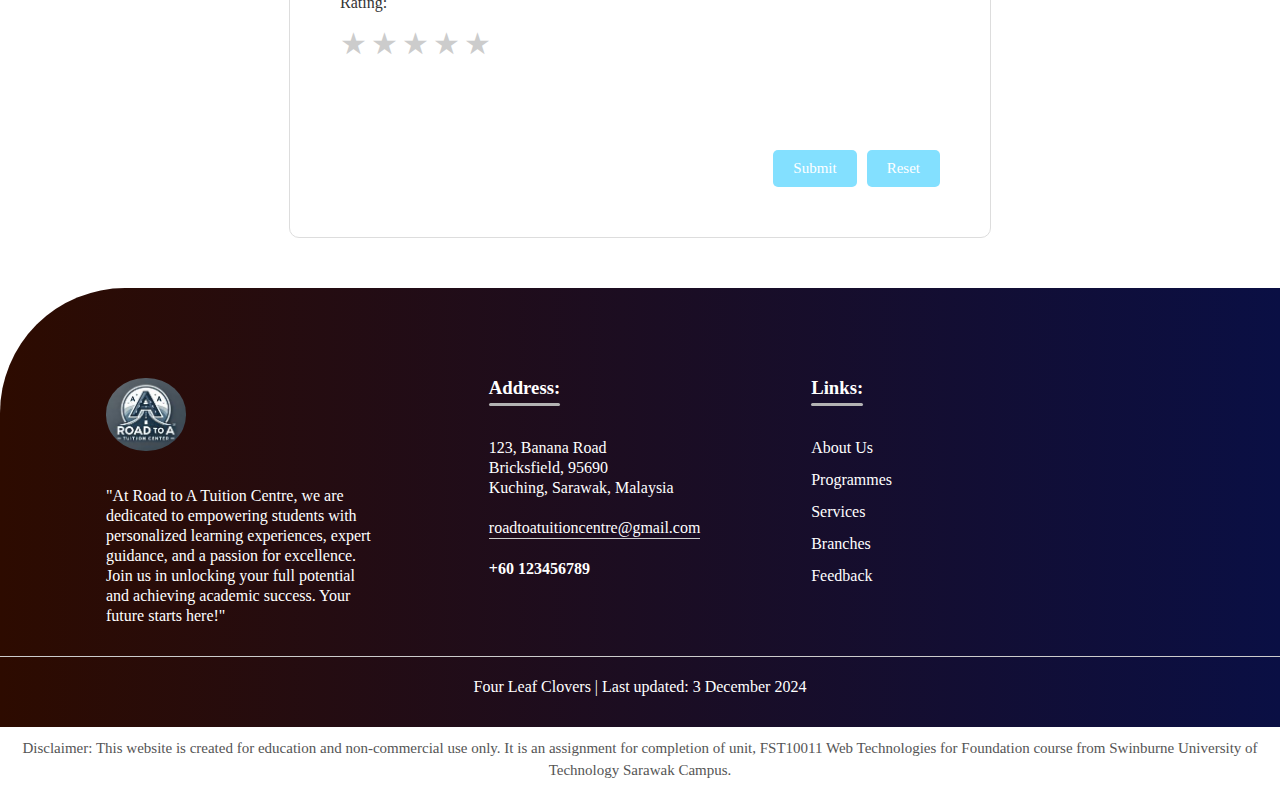
<file: feedback.html>
<!DOCTYPE html>	

<html lang="en">

<head>
	
	<meta charset="utf-8">
	<meta name="author" content="Tan Guan Ming">
	<meta name="description" content="Rainforest World Music Festival">
	<meta name="keywords" content="Rainforest, World, Music, Festival">
	<link rel="stylesheet" type="text/css" href="style.css">
	<link href="https://cdn.jsdelivr.net/npm/bootstrap-icons/font/bootstrap-icons.css" rel="stylesheet">
	
	<title>Feedback Form | Road To A </title>
	
</head>


<body id="feedback">
	<header>
		<section class="header">
		  <nav>
			<a href="index.html"><img src="images/logo.jpg" alt="logo"></a>
			<div class="nav-links" id="NavLinks">
			<i class="bi bi-x-circle" onclick="hideMenu()"></i>
			  <ul>
				<li class="dropdown">
				<a href="our tutor.html" class="dropbtn">About Us</a>
				  <div class="dropdown-content">
					<a href="our tutor.html">Our Tutor</a>
					<a href="our story.html">Our Story</a>
					<a href="our vision.html">Our Vision</a>
					<a href="our achievement.html">Our Achievements</a>
					<a href="our advantages.html">Our Advantages</a>
				  </div>
				</li>
				<li class="dropdown2">
				<a href="primary.html" class="dropbtn2">Programmes</a>
				  <div class="dropdown-content2">
					<a href="primary.html">Primary English</a>
					<a href="lower-secondary.html">Lower Secondary English</a>
					<a href="upper-secondary.html">Upper Secondary English</a>
					<a href="timetable.html">Timetable</a>
				  </div>
				</li>
				<li><a href="services.html">Services</a></li>
				<li><a href="branches.html">Branches</a></li>
				<li><a href="feedback.html">Feedback</a></li>
			  </ul>
			</div>
			<i class="bi bi-menu-button-wide" onclick="showMenu()"></i>
		</nav>
		
		<div class="text-box">
		  <h1>Feedback Form</h1>
		</div>
		</section>
		<h2>Feedback Form</h2>
	</header>

	<article>
			<div class="container">
				<form name="feedback" method="post" action="mailto:feedback@sta.com" enctype="text/plain"> 
				<br>
				
			<fieldset>  
			<div class="formGroup">
						<label for="name">Name:</label>
							<input type="text box" name="name" placeholder="Enter your full name" size="40" id="name" required>
			</div>
			<br> 
			<div class="formGroup">		
						<label>Gender:</label>
							<input type="radio" name="gender" value="male" id="male" required>
							<label for="male">Male</label>
							<input type="radio" name="gender" value="female" id="female" required>
							<label for="female">Female</label>
							<input type="radio" name="gender" value="prefer not to say" id="prefer not to say" required>
							<label for="female">Prefer not to say</label>
			</div>   
			<br>           
			<div class="formGroup">
						<label for="email">Email:</label>
							<input type="email" name="email" id="email" required>
			</div>
			<br> 
			<div class="formGroup">
						<label>Feedback Type:</label>
							<input type="radio" name="feedbackType" value="Comment" id="comment" required>
							<label for="comment">Comment</label>
							<input type="radio" name="feedbackType" value="suggestion" id="suggestion" required>
							<label for="suggestion">Suggestion</label>
							<input type="radio" name="feedbackType" value="question" id="question" required>
							<label for="question">Question</label>
			</div>
			<br> 
			<div class="formGroup">
				<label for="feedback">Feedback:</label>
				<textarea name="feedback" rows="5" cols="50" placeholder="Write your feedback here" id="feedback"></textarea>
			</div>
			<br> 
			<div class="formGroup">
				<p><label type="rating">Rating:</label></p>
					<div class="rating">
						<input type="radio" name="rating" id="star1" value="1" required>
						<label for="star1">&#9733;</label>
						<input type="radio" name="rating" id="star2" value="2" required>
						<label for="star2">&#9733;</label>
						<input type="radio" name="rating" id="star3" value="3" required>
						<label for="star3">&#9733;</label>
						<input type="radio" name="rating" id="star4" value="4" required>
						<label for="star4">&#9733;</label>
						<input type="radio" name="rating" id="star5" value="5" required>
						<label for="star5">&#9733;</label>
					</div>
			</div>
			<br>
			<br>
			<br>
				<div class="button">	
					<button type="reset">Reset</button>
					<button type="submit">Submit</button>				
				</div>
			</fieldset>
			</form>
			</div>
			</article>
			<footer>
				<div class="row">
					<div class="col">
					<img src="images/logo.jpg" class="logo">
					<p>"At Road to A Tuition Centre, we are dedicated to empowering students with personalized learning experiences, expert guidance, and a passion for excellence. Join us in unlocking your full potential and achieving academic success. Your future starts here!"</p>
					</div>
				<div class="col">
					<h3>Address:<div class="underline"></div></h3>
					<p>123, Banana Road</p>
					<p>Bricksfield, 95690</p>
					<p>Kuching, Sarawak, Malaysia</p>
					<p class="email-id"><a href="mailto:roadtoatuitioncentre@gmail.com" class="email">roadtoatuitioncentre@gmail.com</a></p>
					<h4><a href="tel:+60123456789" class="tel">+60 123456789</a></h4>
				</div>
				<div class="col">
					<h3>Links:<div class="underline"></div></h3>
				<ul class="footer-link">
					<li><a href="our tutor.html">About Us</a></li>
					<li><a href="primary.html">Programmes</a></li>
					<li><a href="services.html">Services</a></li>
					<li><a href="branches.html">Branches</a></li>
					<li><a href="feedback.html">Feedback</a></li>
				</ul>
				</div>
				<div class="social-icons">
					<i class="fa-brands fa-instagram"></i>
					<i class="fa-brands fa-facebook"></i>
					<i class="fa-brands fa-whatsapp"></i>
					<i class="fa-brands fa-telegram"></i>
				</div>
				</div>
				<hr>
				<p class="copyright"><a href="Four Leaf Clovers.html">Four Leaf Clovers</a> | Last updated: 3 December 2024</p>
			</footer>
			
			<p class="disclaimer">Disclaimer: This website is created for education and non-commercial use
				only. It is an assignment for completion of unit, FST10011 Web Technologies
				for Foundation course from Swinburne University of Technology Sarawak
				Campus.</p>
			
			<script>
				var NavLinks=document.getElementById("NavLinks");
				function showMenu(){
					NavLinks.style.right="0"
				}
				function hideMenu(){
					NavLinks.style.right="-200px"
				}
			</script>
				
					
			</body>
			</html>
</file>
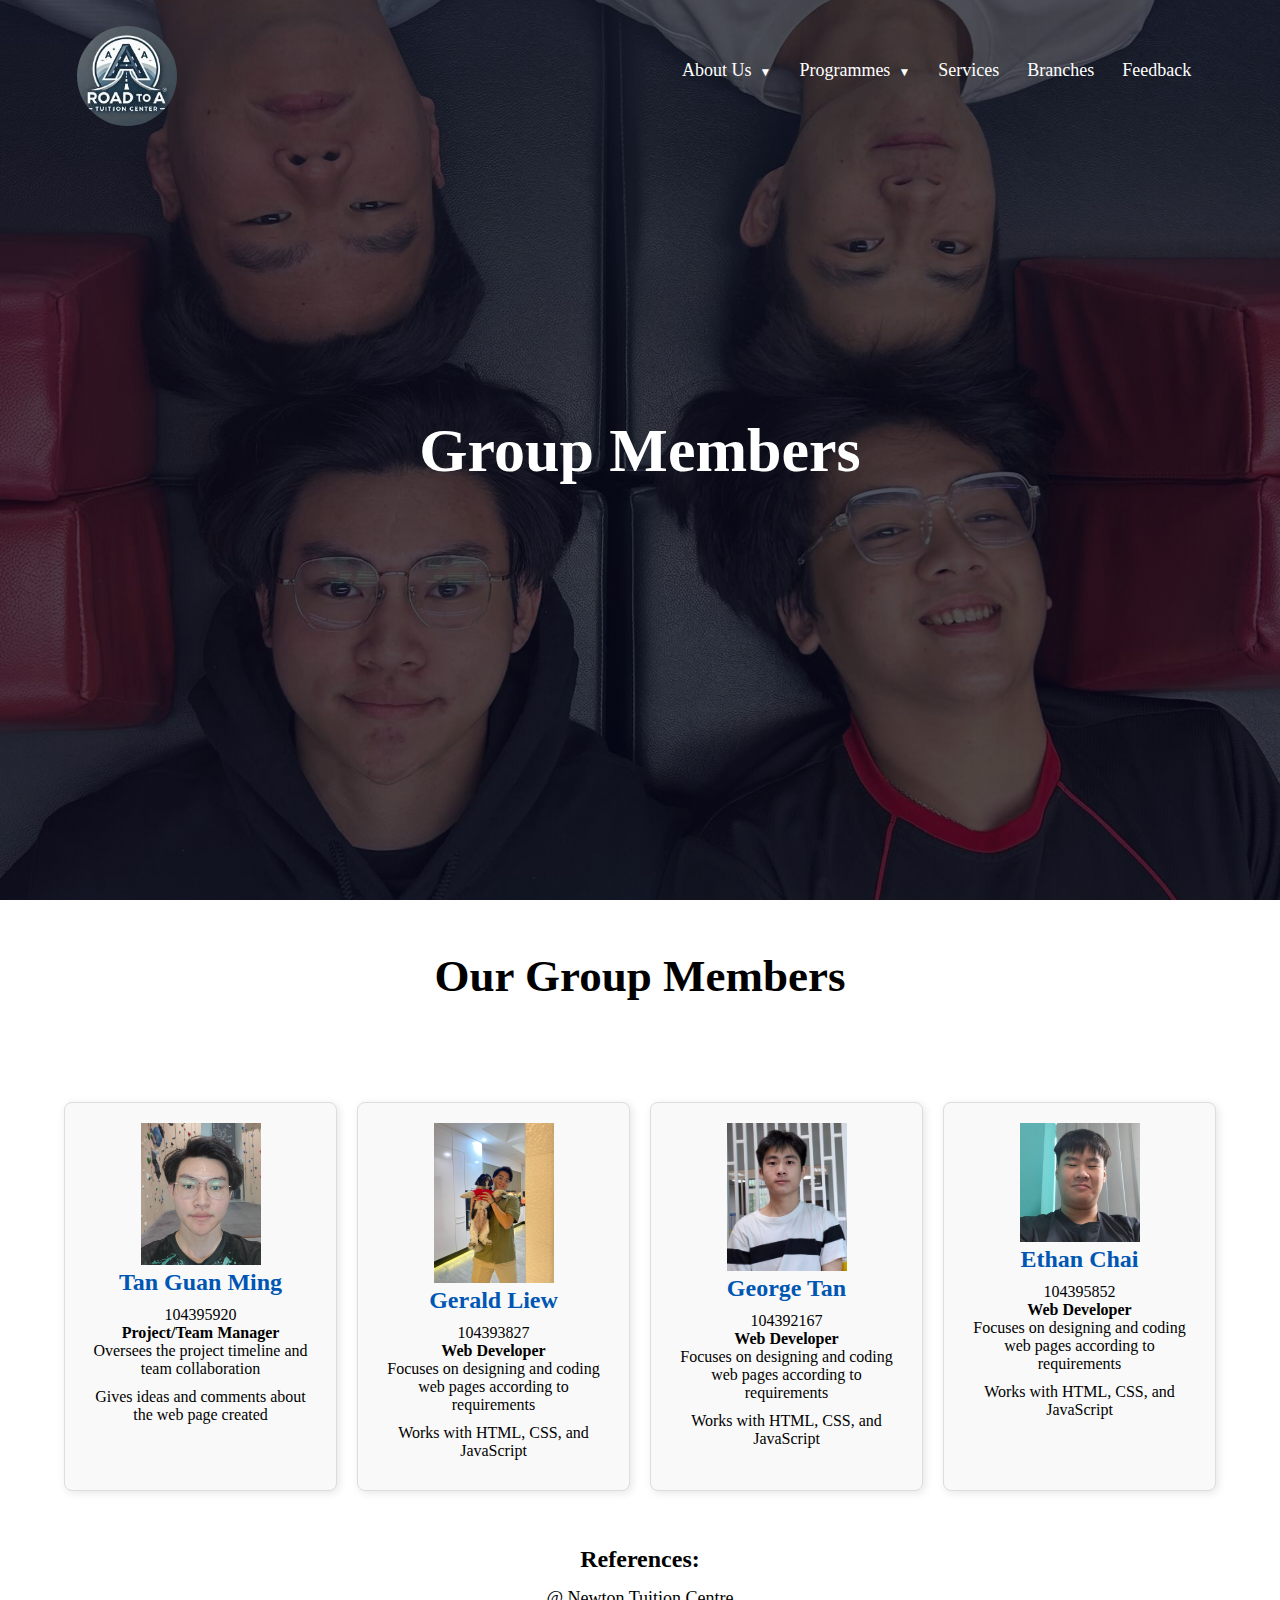
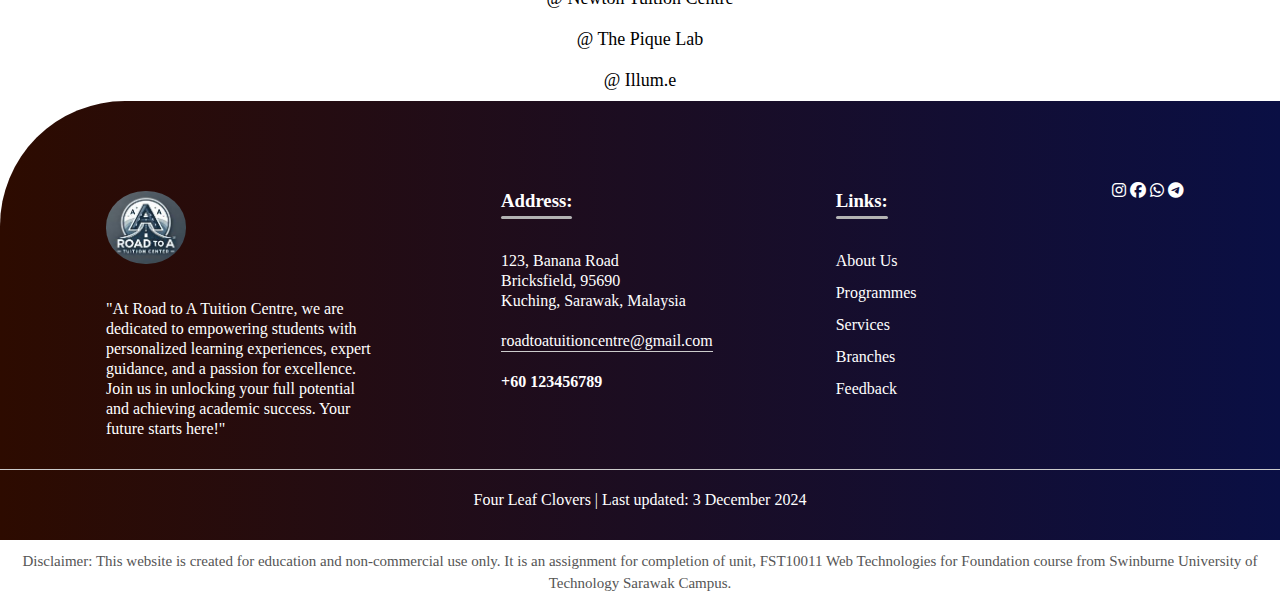
<file: Four Leaf Clovers.html>
<!DOCTYPE html>
<html lang="en">
<head>
    <meta charset="UTF-8">
    <meta name="author" content="Gerald Liew">
    <meta name="description" content="Road To A Tuition Centre">
    <meta name="keywords" content="Road, To, A, Tuition, Centre">
    <title>Group Member | Road To A</title>
    <link rel="stylesheet" type="text/css" href="style.css">
	<link href="https://cdn.jsdelivr.net/npm/bootstrap-icons/font/bootstrap-icons.css" rel="stylesheet">
	<link rel="stylesheet" href="https://cdnjs.cloudflare.com/ajax/libs/font-awesome/6.5.0/css/all.min.css">
</head>
<body id="member">
  <header>
		<section class="header">
		  <nav>
			<a href="index.html"><img src="images/logo.jpg" alt="logo"></a>
			<div class="nav-links" id="NavLinks">
			<i class="bi bi-x-circle" onclick="hideMenu()"></i>
			  <ul>
				<li class="dropdown">
				<a href="our tutor.html" class="dropbtn">About Us</a>
				  <div class="dropdown-content">
					<a href="our tutor.html">Our Tutor</a>
					<a href="our story.html">Our Story</a>
					<a href="our vision.html">Our Vision</a>
					<a href="our achievement.html">Our Achievements</a>
					<a href="our advantages.html">Our Advantages</a>
				  </div>
				</li>
				<li class="dropdown2">
				<a href="primary.html" class="dropbtn2">Programmes</a>
				  <div class="dropdown-content2">
					<a href="primary.html">Primary English</a>
					<a href="lower-secondary.html">Lower Secondary English</a>
					<a href="upper-secondary.html">Upper Secondary English</a>
					<a href="timetable.html">Timetable</a>
				  </div>
				</li>
				<li><a href="services.html">Services</a></li>
				<li><a href="branches.html">Branches</a></li>
				<li><a href="feedback.html">Feedback</a></li>
			  </ul>
			</div>
			<i class="bi bi-menu-button-wide" onclick="showMenu()"></i>
		</nav>
        
        <div class="text-box1">
          <h1>Group Members</h1>
        </div>
        </section>
    </header>
<article>
    <h1>Our Group Members</h1>
    <div class="members">
        <div class="member-card">
            <img src="images/guanming.jpg" alt="guanming">
			<h2>Tan Guan Ming</h2>
            <p>104395920</p>
            <p><strong>Project/Team Manager</strong></p>
            <ul>
                <li>Oversees the project timeline and team collaboration</li>
                <li>Gives ideas and comments about the web page created</li>
            </ul>
        </div>
        <div class="member-card">
            <img src="images/gerald.jpg" alt="gerald">
			<h2>Gerald Liew</h2>
            <p>104393827</p>
            <p><strong>Web Developer</strong></p>
            <ul>
                <li>Focuses on designing and coding web pages according to requirements</li>
                <li>Works with HTML, CSS, and JavaScript</li>
            </ul>
        </div>
        <div class="member-card">
            <img src="images/george.jpg" alt="george">
			<h2>George Tan</h2>
            <p>104392167</p>
            <p><strong>Web Developer</strong></p>
            <ul>
                <li>Focuses on designing and coding web pages according to requirements</li>
                <li>Works with HTML, CSS, and JavaScript</li>
            </ul>
        </div>
        <div class="member-card">
            <img src="images/ethan.jpg" alt="ethan">
			<h2>Ethan Chai</h2>
            <p>104395852</p>
            <p><strong>Web Developer</strong></p>
            <ul>
                <li>Focuses on designing and coding web pages according to requirements</li>
                <li>Works with HTML, CSS, and JavaScript</li>
            </ul>
        </div>
    </div>
	<div class="references">
		<h2>References:</h2>
			<p><a href="https://newtontuition.com.my/" target="a">@ Newton Tuition Centre</a></p>
			<p><a href="https://thepiquelab.com/" target="b">@ The Pique Lab</a></p>
			<p><a href="https://illum.education/" target="c">@ Illum.e</a></p>
	</div>
</article>


<footer>
	<div class="row">
		<div class="col">
		<img src="images/logo.jpg" class="logo">
		<p>"At Road to A Tuition Centre, we are dedicated to empowering students with personalized learning experiences, expert guidance, and a passion for excellence. Join us in unlocking your full potential and achieving academic success. Your future starts here!"</p>
		</div>
	<div class="col">
		<h3>Address:<div class="underline"></div></h3>
		<p>123, Banana Road</p>
		<p>Bricksfield, 95690</p>
		<p>Kuching, Sarawak, Malaysia</p>
		<p class="email-id"><a href="mailto:roadtoatuitioncentre@gmail.com" class="email">roadtoatuitioncentre@gmail.com</a></p>
		<h4><a href="tel:+60123456789" class="tel">+60 123456789</a></h4>
	</div>
	<div class="col">
		<h3>Links:<div class="underline"></div></h3>
	<ul class="footer-link">
		<li><a href="our tutor.html">About Us</a></li>
		<li><a href="primary.html">Programmes</a></li>
		<li><a href="services.html">Services</a></li>
		<li><a href="branches.html">Branches</a></li>
		<li><a href="feedback.html">Feedback</a></li>
	</ul>
	</div>
	<div class="social-icons">
		<i class="fa-brands fa-instagram"></i>
		<i class="fa-brands fa-facebook"></i>
		<i class="fa-brands fa-whatsapp"></i>
		<i class="fa-brands fa-telegram"></i>
	</div>
	</div>
	<hr>
	<p class="copyright"><a href="Four Leaf Clovers.html">Four Leaf Clovers</a> | Last updated: 3 December 2024</p>
</footer>

<p class="disclaimer">Disclaimer: This website is created for education and non-commercial use
	only. It is an assignment for completion of unit, FST10011 Web Technologies
	for Foundation course from Swinburne University of Technology Sarawak
	Campus.</p>

<script>
	var NavLinks = document.getElementById("NavLinks");

function showMenu() {
    NavLinks.style.right = "0";
}

function hideMenu() {
    NavLinks.style.right = "-200px";
}
</script>
</body>
</html>
</file>
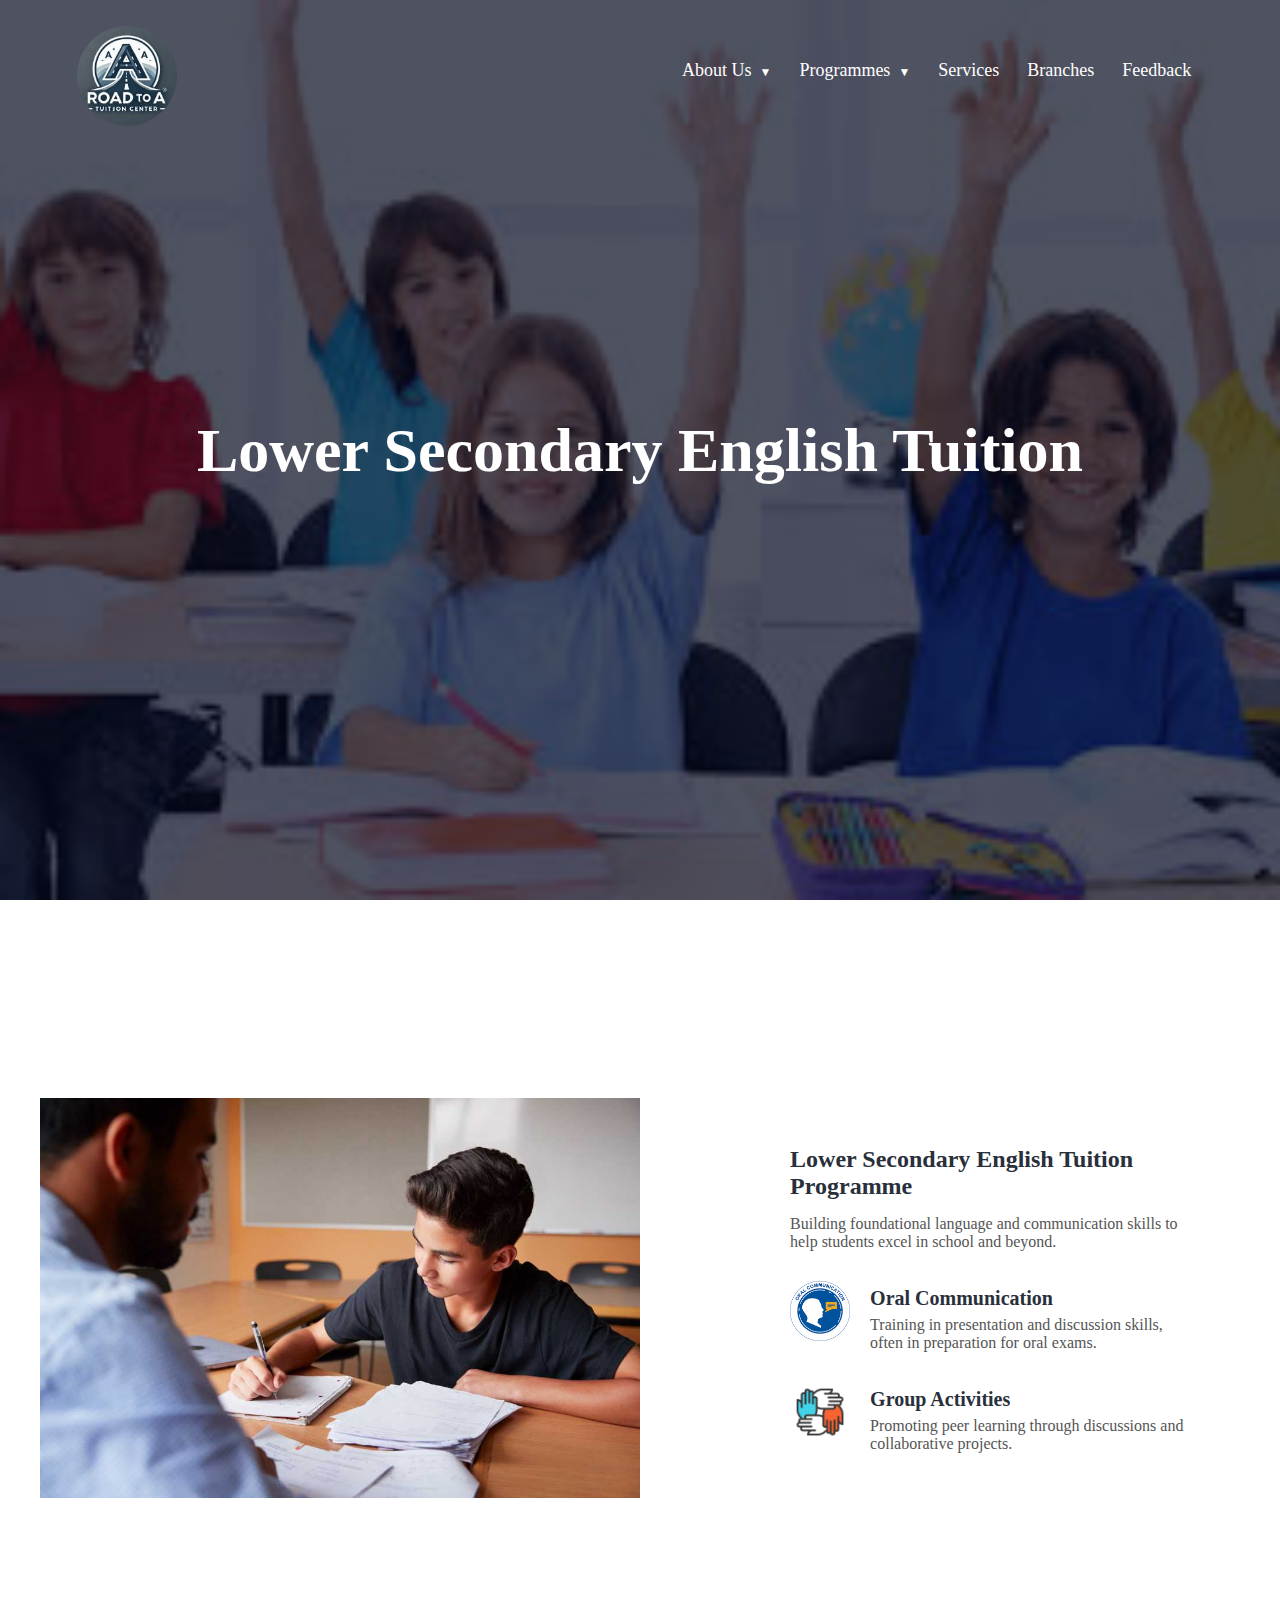
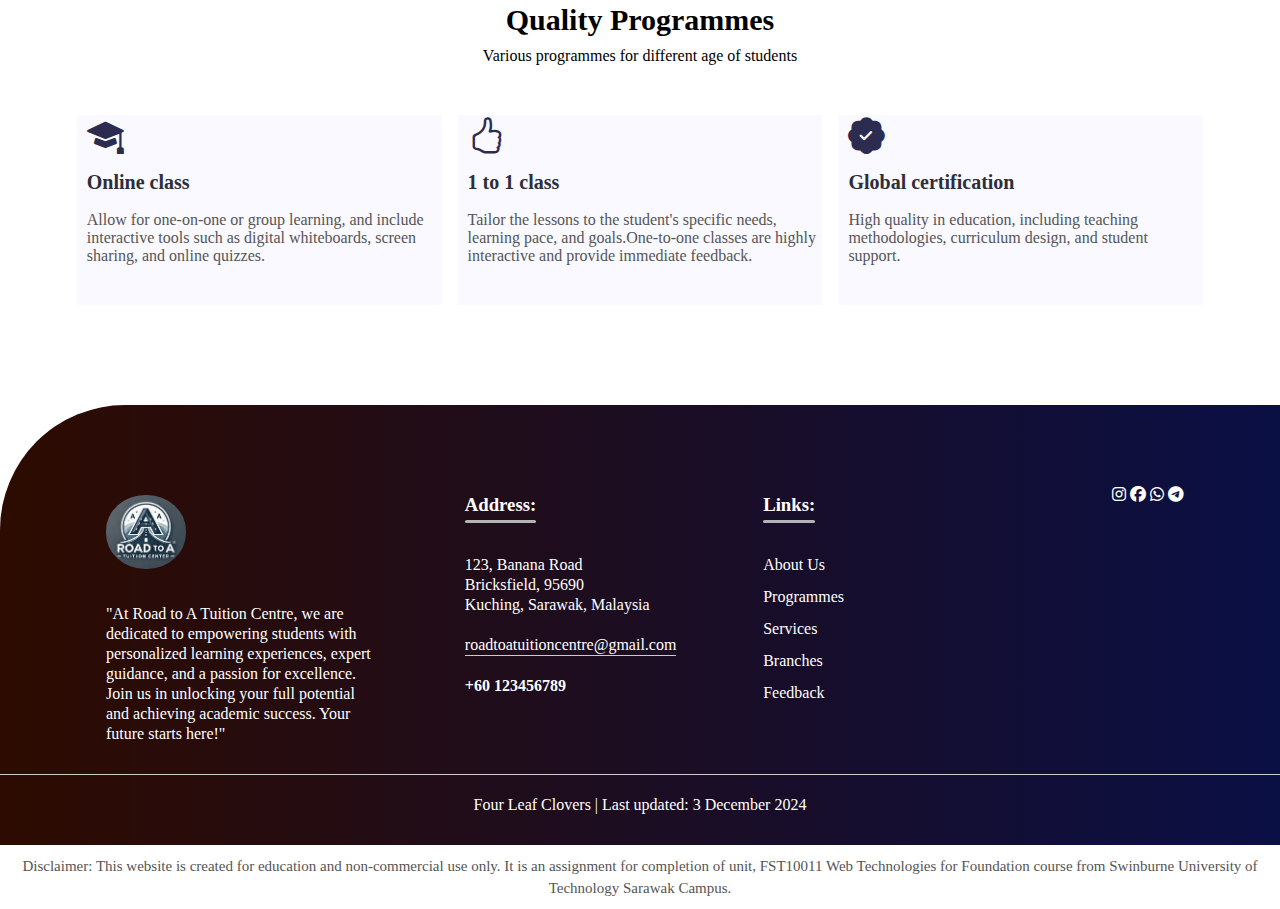
<file: lower-secondary.html>
<!DOCTYPE html>

<html lang="en">

<head>
	
	<meta charset="utf-8">
	<meta name="author" content="Tan Guan Ming">
	<meta name="description" content="Tuition Programmes">
	<meta name="keywords" content="Tuition,Programmes">
	<link rel="stylesheet" type="text/css" href="style.css">
	<link href="https://cdn.jsdelivr.net/npm/bootstrap-icons/font/bootstrap-icons.css" rel="stylesheet">
	<link rel="stylesheet" href="https://cdnjs.cloudflare.com/ajax/libs/font-awesome/6.5.0/css/all.min.css">

  <title>Lower Secondary English Programmes | Road to A</title>

</head>


<body id="lower-secondary">
  <header>
		<section class="header">
		  <nav>
			<a href="index.html"><img src="images/logo.jpg" alt="logo"></a>
			<div class="nav-links" id="NavLinks">
			<i class="bi bi-x-circle" onclick="hideMenu()"></i>
			  <ul>
				<li class="dropdown">
				<a href="our tutor.html" class="dropbtn">About Us</a>
				  <div class="dropdown-content">
					<a href="our tutor.html">Our Tutor</a>
					<a href="our story.html">Our Story</a>
					<a href="our vision.html">Our Vision</a>
					<a href="our achievement.html">Our Achievements</a>
					<a href="our advantages.html">Our Advantages</a>
				  </div>
				</li>
				<li class="dropdown2">
				<a href="primary.html" class="dropbtn2">Programmes</a>
				  <div class="dropdown-content2">
					<a href="primary.html">Primary English</a>
					<a href="lower-secondary.html">Lower Secondary English</a>
					<a href="upper-secondary.html">Upper Secondary English</a>
					<a href="timetable.html">Timetable</a>
				  </div>
				</li>
				<li><a href="services.html">Services</a></li>
				<li><a href="branches.html">Branches</a></li>
				<li><a href="feedback.html">Feedback</a></li>
			  </ul>
			</div>
			<i class="bi bi-menu-button-wide" onclick="showMenu()"></i>
		</nav>
    
    <div class="text-box">
      <h1>Lower Secondary English Tuition</h1>
    </div>
    </section>
  </header>

<article>
  <section class="programmes-home">
    <h2>Lower Secondary English Tuition</h2>
  
  </section>

  <section class="programmes-container">
    <div class="programmes-img">
      <img src="images/lower-secondary1.jpg" alt="pic">
    </div>
    
    <div class="programmes-text">
      <h2>Lower Secondary English Tuition Programme</h2>
      <p>Building foundational language and communication skills to help students excel in school and beyond.</p>
      <div class="programmes-fe">
        <img src="images/lower-secondary2.png" alt="icon">
        <div class="fe-text">
          <h5>Oral Communication</h5>
          <p>Training in presentation and discussion skills, often in preparation for oral exams.</p>

        </div>
      </div>
      <div class="programmes-fe">
        <img src="images/lower-secondary3.png" alt="icon">
        <div class="fe-text">
          <h5>Group Activities</h5>
          <p>Promoting peer learning through discussions and collaborative projects.</p>
        </div>
      </div>
    </div>
  </section>

  <section class="features">
    <h1>Quality Programmes</h1>
    <p>Various programmes for different age of students</p>
    <div class="fea-base">
      <div class="fea-box">
        <i class="bi bi-mortarboard-fill"></i>
        <h3>Online class</h3>
        <p>Allow for one-on-one or group learning, and include interactive tools such as digital whiteboards, screen sharing, and online quizzes.</p>
      </div>
      <div class="fea-box">
        <i class="bi bi-hand-thumbs-up"></i>
        <h3>1 to 1 class</h3>
        <p>Tailor the lessons to the student's specific needs, learning pace, and goals.One-to-one classes are highly interactive and provide immediate feedback.</p>
      </div>
      <div class="fea-box">
        <i class="bi bi-patch-check-fill"></i>
        <h3>Global certification</h3>
        <p>High quality in education, including teaching methodologies, curriculum design, and student support.</p>
      </div>
    </div>
  </section>
</article>

<footer>
	<div class="row">
		<div class="col">
		<img src="images/logo.jpg" alt="logo" class="logo">
		<p>"At Road to A Tuition Centre, we are dedicated to empowering students with personalized learning experiences, expert guidance, and a passion for excellence. Join us in unlocking your full potential and achieving academic success. Your future starts here!"</p>
		</div>
	<div class="col">
		<h3>Address:<div class="underline"></div></h3>
		<p>123, Banana Road</p>
		<p>Bricksfield, 95690</p>
		<p>Kuching, Sarawak, Malaysia</p>
		<p class="email-id"><a href="mailto:roadtoatuitioncentre@gmail.com" class="email">roadtoatuitioncentre@gmail.com</a></p>
		<h4><a href="tel:+60123456789" class="tel">+60 123456789</a></h4>
	</div>
	<div class="col">
		<h3>Links:<div class="underline"></div></h3>
	<ul class="footer-link">
		<li><a href="our tutor.html">About Us</a></li>
		<li><a href="primary.html">Programmes</a></li>
		<li><a href="services.html">Services</a></li>
		<li><a href="branches.html">Branches</a></li>
		<li><a href="feedback.html">Feedback</a></li>
	</ul>
	</div>
	<div class="social-icons">
		<i class="fa-brands fa-instagram"></i>
		<i class="fa-brands fa-facebook"></i>
		<i class="fa-brands fa-whatsapp"></i>
		<i class="fa-brands fa-telegram"></i>
	</div>
	</div>
	<hr>
	<p class="copyright"><a href="Four Leaf Clovers.html">Four Leaf Clovers</a> | Last updated: 3 December 2024</p>
</footer>

<p class="disclaimer">Disclaimer: This website is created for education and non-commercial use
	only. It is an assignment for completion of unit, FST10011 Web Technologies
	for Foundation course from Swinburne University of Technology Sarawak
	Campus.</p>

<script>
	var NavLinks=document.getElementById("NavLinks");
	function showMenu(){
		NavLinks.style.right="0"
	}
	function hideMenu(){
		NavLinks.style.right="-200px"
	}
</script>

</body>
</html>
</file>
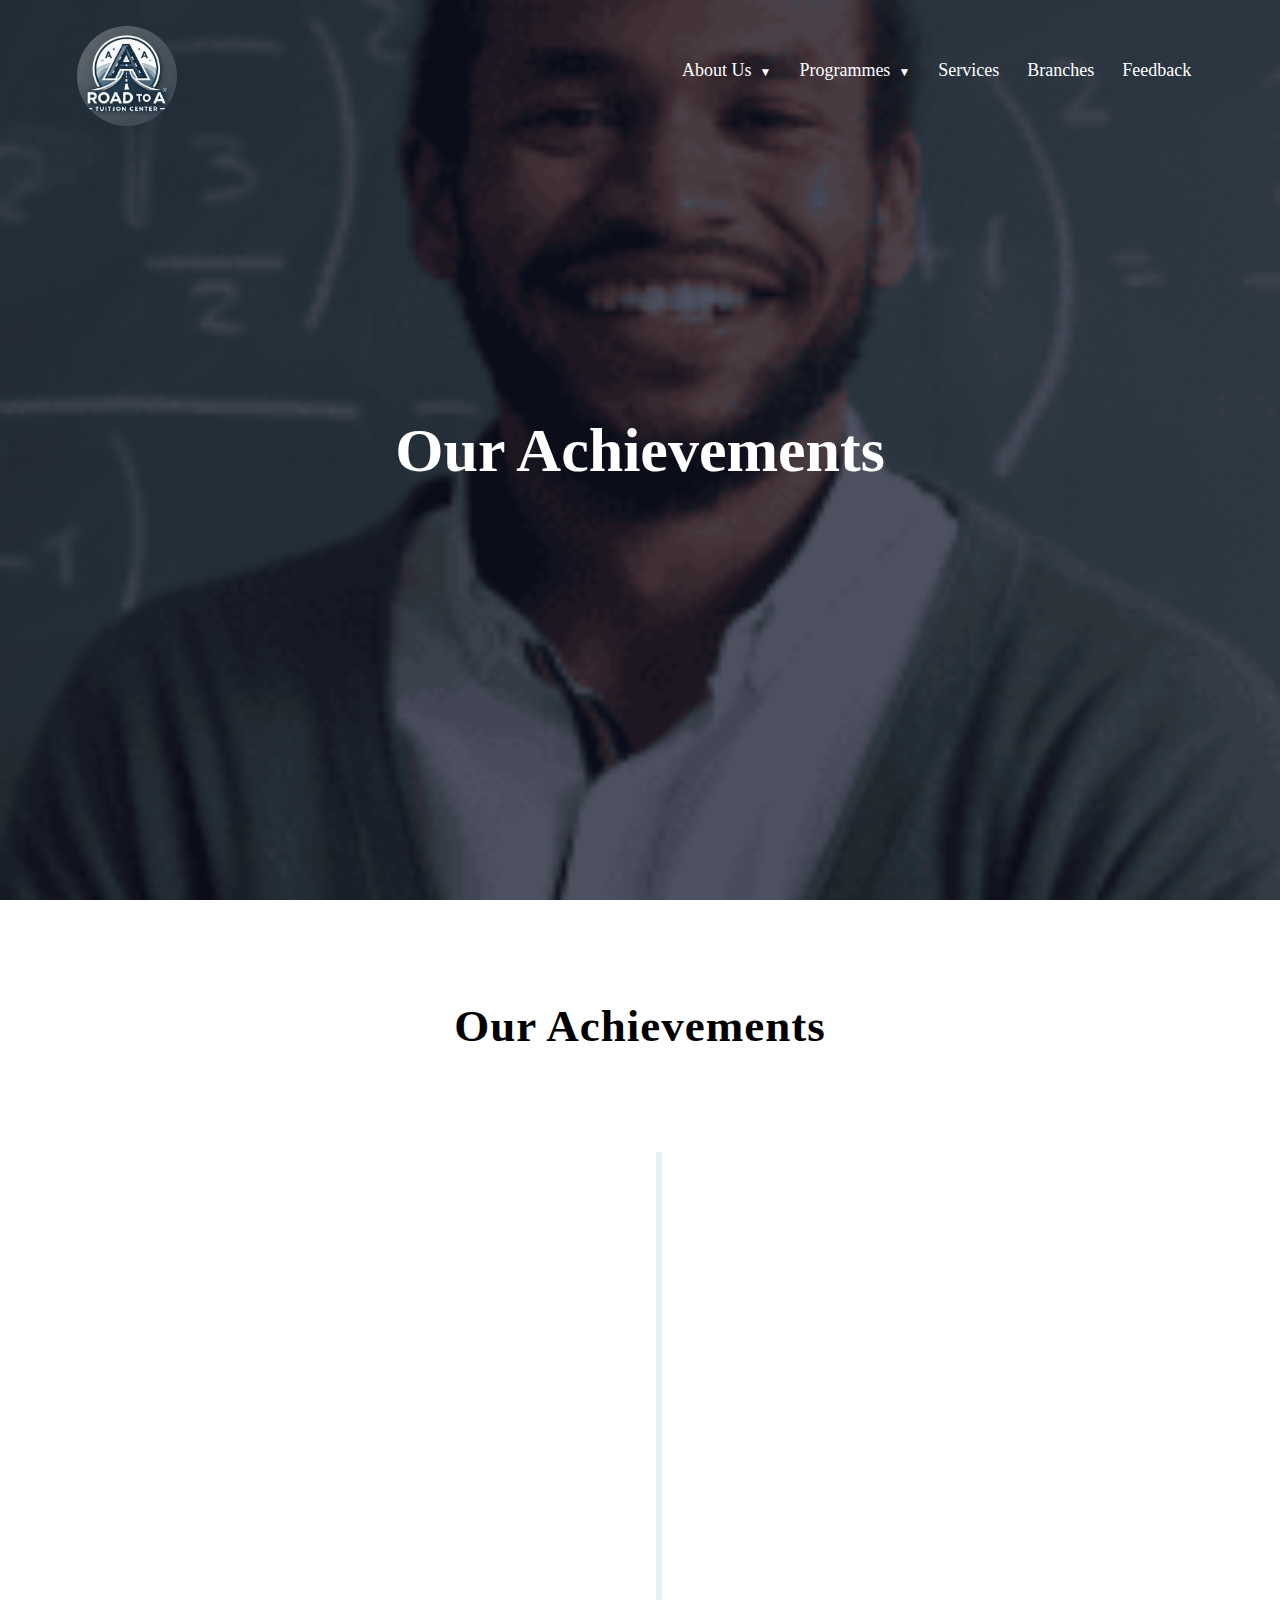
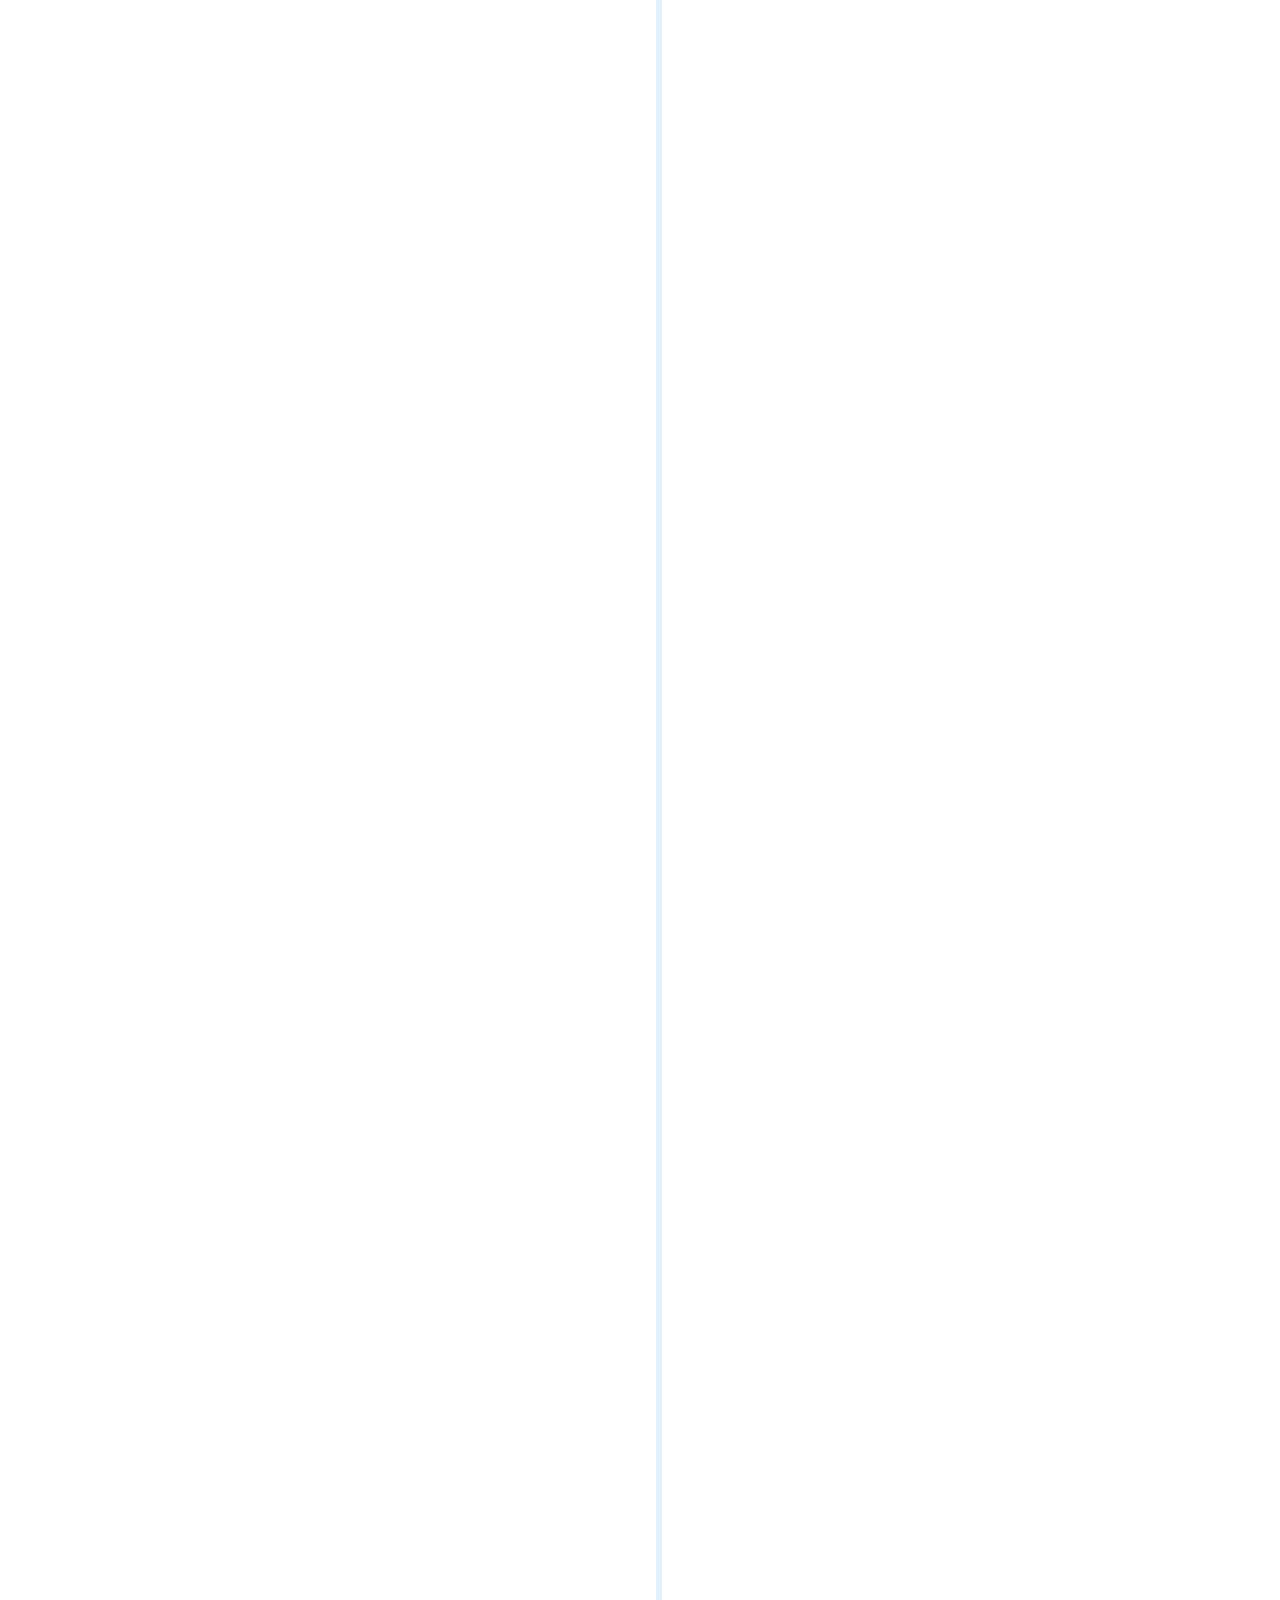
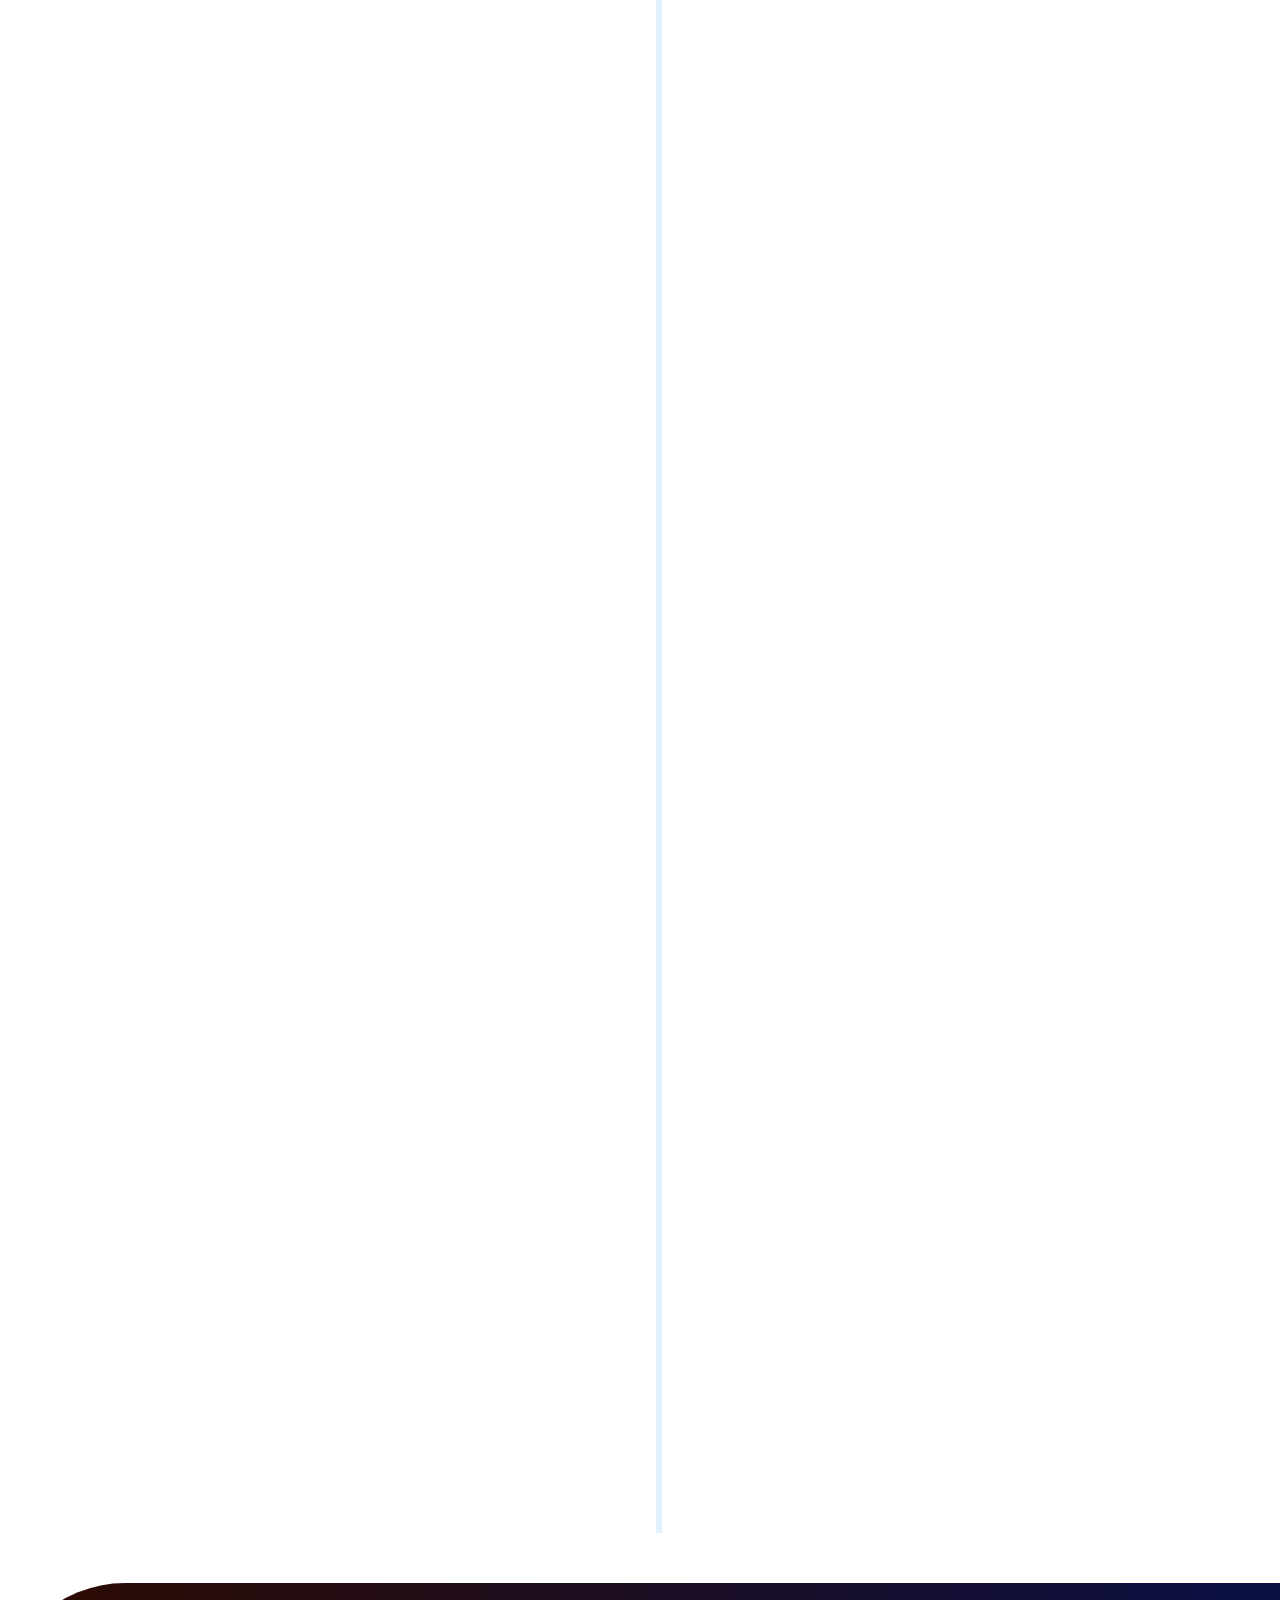
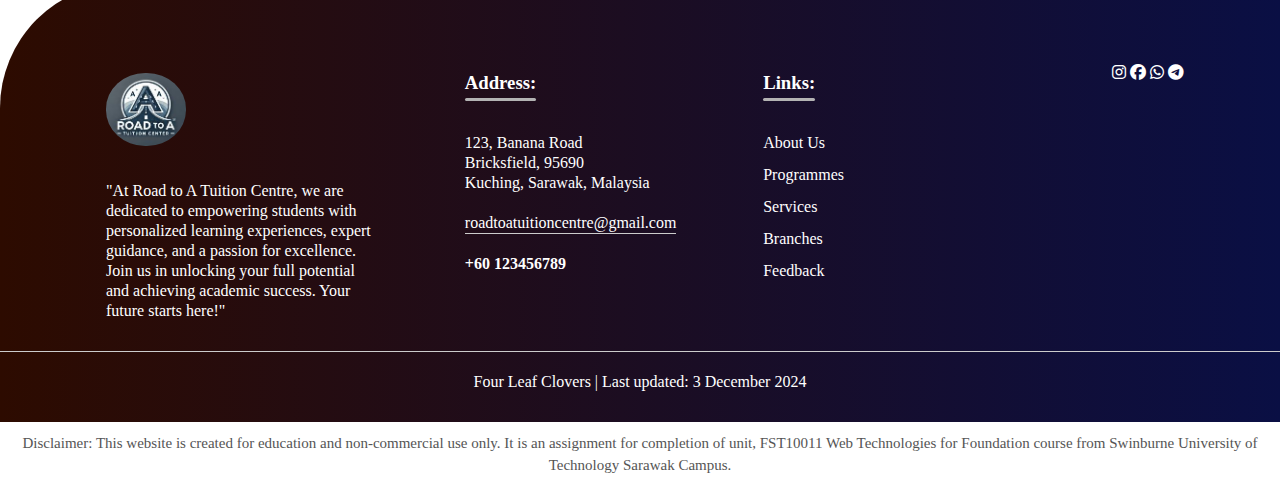
<file: our achievement.html>
<!DOCTYPE html>
<html lang="en">
<head>
    <meta charset="UTF-8">
    <meta name="author" content="Gerald Liew">
    <meta name="description" content="Road To A Tuition Centre">
    <meta name="keywords" content="Road, To, A, Tuition, Centre">
    <title>Our Achievements | Road To A</title>
    <link rel="stylesheet" type="text/css" href="style.css">
	<link href="https://cdn.jsdelivr.net/npm/bootstrap-icons/font/bootstrap-icons.css" rel="stylesheet">
	<link rel="stylesheet" href="https://cdnjs.cloudflare.com/ajax/libs/font-awesome/6.5.0/css/all.min.css">
</head>
<body id="achievment">
	<header>
		<section class="header">
		  <nav>
			<a href="index.html"><img src="images/logo.jpg" alt="logo"></a>
			<div class="nav-links" id="NavLinks">
			<i class="bi bi-x-circle" onclick="hideMenu()"></i>
			  <ul>
				<li class="dropdown">
				<a href="our tutor.html" class="dropbtn">About Us</a>
				  <div class="dropdown-content">
					<a href="our tutor.html">Our Tutor</a>
					<a href="our story.html">Our Story</a>
					<a href="our vision.html">Our Vision</a>
					<a href="our achievement.html">Our Achievements</a>
					<a href="our advantages.html">Our Advantages</a>
				  </div>
				</li>
				<li class="dropdown2">
				<a href="primary.html" class="dropbtn2">Programmes</a>
				  <div class="dropdown-content2">
					<a href="primary.html">Primary English</a>
					<a href="lower-secondary.html">Lower Secondary English</a>
					<a href="upper-secondary.html">Upper Secondary English</a>
					<a href="timetable.html">Timetable</a>
				  </div>
				</li>
				<li><a href="services.html">Services</a></li>
				<li><a href="branches.html">Branches</a></li>
				<li><a href="feedback.html">Feedback</a></li>
			  </ul>
			</div>
			<i class="bi bi-menu-button-wide" onclick="showMenu()"></i>
		</nav>
    
    <div class="text-box1">
      <h1>Our Achievements</h1>
    </div>
    </section>
</header>
<article>
    <section class="achievements">
        <h1>Our Achievements</h1>
	
    <div class="timeline">
	
		<div class="container left-container">
		<img src="images/kpm.png" alt="KPM">
			<div class="text-box">
                    <h2>Institutional Recognition</h2>
						<p>Our tuition centre is proud to be recognized as an award-winning institution in Malaysia. Acknowledged by Kementerian Pendidikan Malaysia (KPM) for our excellence, we continue to set benchmarks in educational services.</p>
					<span class="left-container-arrow"></span>
			</div>
		</div>

		<div class="container right-container">
				<img src="images/tutors.png" alt="tutor">
			<div class="text-box">
                    <h2>Highly Qualified Tutors</h2>
                        <p>We are staffed with highly qualified and experienced tutors who have achieved accolades in major competitions, showcasing their dedication and expertise in their respective fields.</p>
					<span class="right-container-arrow"></span>
			</div>
		</div>

		<div class="container left-container">
				<img src="images/talks.png" alt="talks">
			<div class="text-box">
                    <h2>Expert Talks and Mentorship</h2>
                        <p>Our tutors are frequently invited to deliver talks to students, sharing their knowledge and inspiring young minds with practical insights and valuable life lessons.</p>
					<span class="left-container-arrow"></span>
			</div>
		</div>
		
		<div class="container right-container">
				<img src="images/results.png" alt="result">
			<div class="text-box">
                    <h2>Outstanding Academic Performance</h2>
                        <p>Our annual seminars, attended by dozens of enthusiastic students, highlight the trust and value placed in our programs by parents and learners alike.</p>
					<span class="right-container-arrow"></span>
			</div>
		</div>
		
		<div class="container left-container">
				<img src="images/expectations.png" alt="expectations">
			<div class="text-box">
                    <h2>Exceeding Expectations</h2>
                        <p>Our students consistently exceed grade expectations, achieving a high success rate in both academics and exam preparation.</p>
					<span class="left-container-arrow"></span>
			</div>
		</div>
		
		<div class="container right-container">
				<img src="images/unis.png" alt="admission">
			<div class="text-box">
                    <h2>Admission to Prestigious Schools</h2>
                        <p>Many of our students gain admission to prestigious schools, a testament to their hard work and accomplishments.</p>
					<span class="right-container-arrow"></span>
			</div>
		</div>
		
		<div class="container left-container">
			<img src="images/1to1.png" alt="student support">
			<div class="text-box">
                    <h2>Personalized Student Support</h2>
                        <p>We provide personalized one-on-one consultations to support students in need, ensuring that every learner has the opportunity to excel.</p>
					<span class="left-container-arrow"></span>
			</div>
		</div>		
		
		<div class="container right-container">
					<img src="images/comp.png" alt="award">
			<div class="text-box">
                    <h2>Award-Winning Students</h2>
                        <p>Our tuition centre has a proud history of producing award-winning students who excel in major competitions, reflecting their talent and commitment.</p>
					<span class="right-container-arrow"></span>
			</div>
		</div>	

		<div class="container left-container">
		<img src="images/math.png" alt="comp">
			<div class="text-box">
                    <h2>Participation in Prestigious Competitions</h2>
					<p>Our students have successfully participated in esteemed events such as:</p>
                <ul>
                    <li>International Mathematical Olympiad (IMO)</li>
                    <li>Intel International Science and Engineering Fair (ISEF)</li>
                    <li> International Biology Olympiad (IBO)</li>
                    <li>International Physics Olympiad (IPhO)</li>
                    <li>National Spelling Bee (Scripps)</li>
                    <li>World Scholar’s Cup</li>
                </ul>
					<span class="left-container-arrow"></span>
			</div>
		</div>		

		<div class="container right-container">
		<img src="images/global.png" alt="global">
			<div class="text-box">
                    <h2>Global Achievements</h2>
                        <p>Through their participation in these competitions, our students have showcased their dedication and skills on global stages, earning recognition for both themselves and our institution.</p>
					<span class="right-container-arrow"></span>
			</div>
		</div>	

	</div>
</section>
</article>
<footer>
	<div class="row">
		<div class="col">
		<img src="images/logo.jpg" alt="logo" class="logo">
		<p>"At Road to A Tuition Centre, we are dedicated to empowering students with personalized learning experiences, expert guidance, and a passion for excellence. Join us in unlocking your full potential and achieving academic success. Your future starts here!"</p>
		</div>
	<div class="col">
		<h3>Address:<div class="underline"></div></h3>
		<p>123, Banana Road</p>
		<p>Bricksfield, 95690</p>
		<p>Kuching, Sarawak, Malaysia</p>
		<p class="email-id"><a href="mailto:roadtoatuitioncentre@gmail.com" class="email">roadtoatuitioncentre@gmail.com</a></p>
		<h4><a href="tel:+60123456789" class="tel">+60 123456789</a></h4>
	</div>
	<div class="col">
		<h3>Links:<div class="underline"></div></h3>
	<ul class="footer-link">
		<li><a href="our tutor.html">About Us</a></li>
		<li><a href="primary.html">Programmes</a></li>
		<li><a href="services.html">Services</a></li>
		<li><a href="branches.html">Branches</a></li>
		<li><a href="feedback.html">Feedback</a></li>
	</ul>
	</div>
	<div class="social-icons">
		<i class="fa-brands fa-instagram"></i>
		<i class="fa-brands fa-facebook"></i>
		<i class="fa-brands fa-whatsapp"></i>
		<i class="fa-brands fa-telegram"></i>
	</div>
	</div>
	<hr>
	<p class="copyright"><a href="Four Leaf Clovers.html">Four Leaf Clovers</a> | Last updated: 3 December 2024</p>
</footer>

<p class="disclaimer">Disclaimer: This website is created for education and non-commercial use
	only. It is an assignment for completion of unit, FST10011 Web Technologies
	for Foundation course from Swinburne University of Technology Sarawak
	Campus.</p>

<script>
	var NavLinks = document.getElementById("NavLinks");

function showMenu() {
    NavLinks.style.right = "0";
}

function hideMenu() {
    NavLinks.style.right = "-200px";
}
</script>
</body>
</html>
</file>
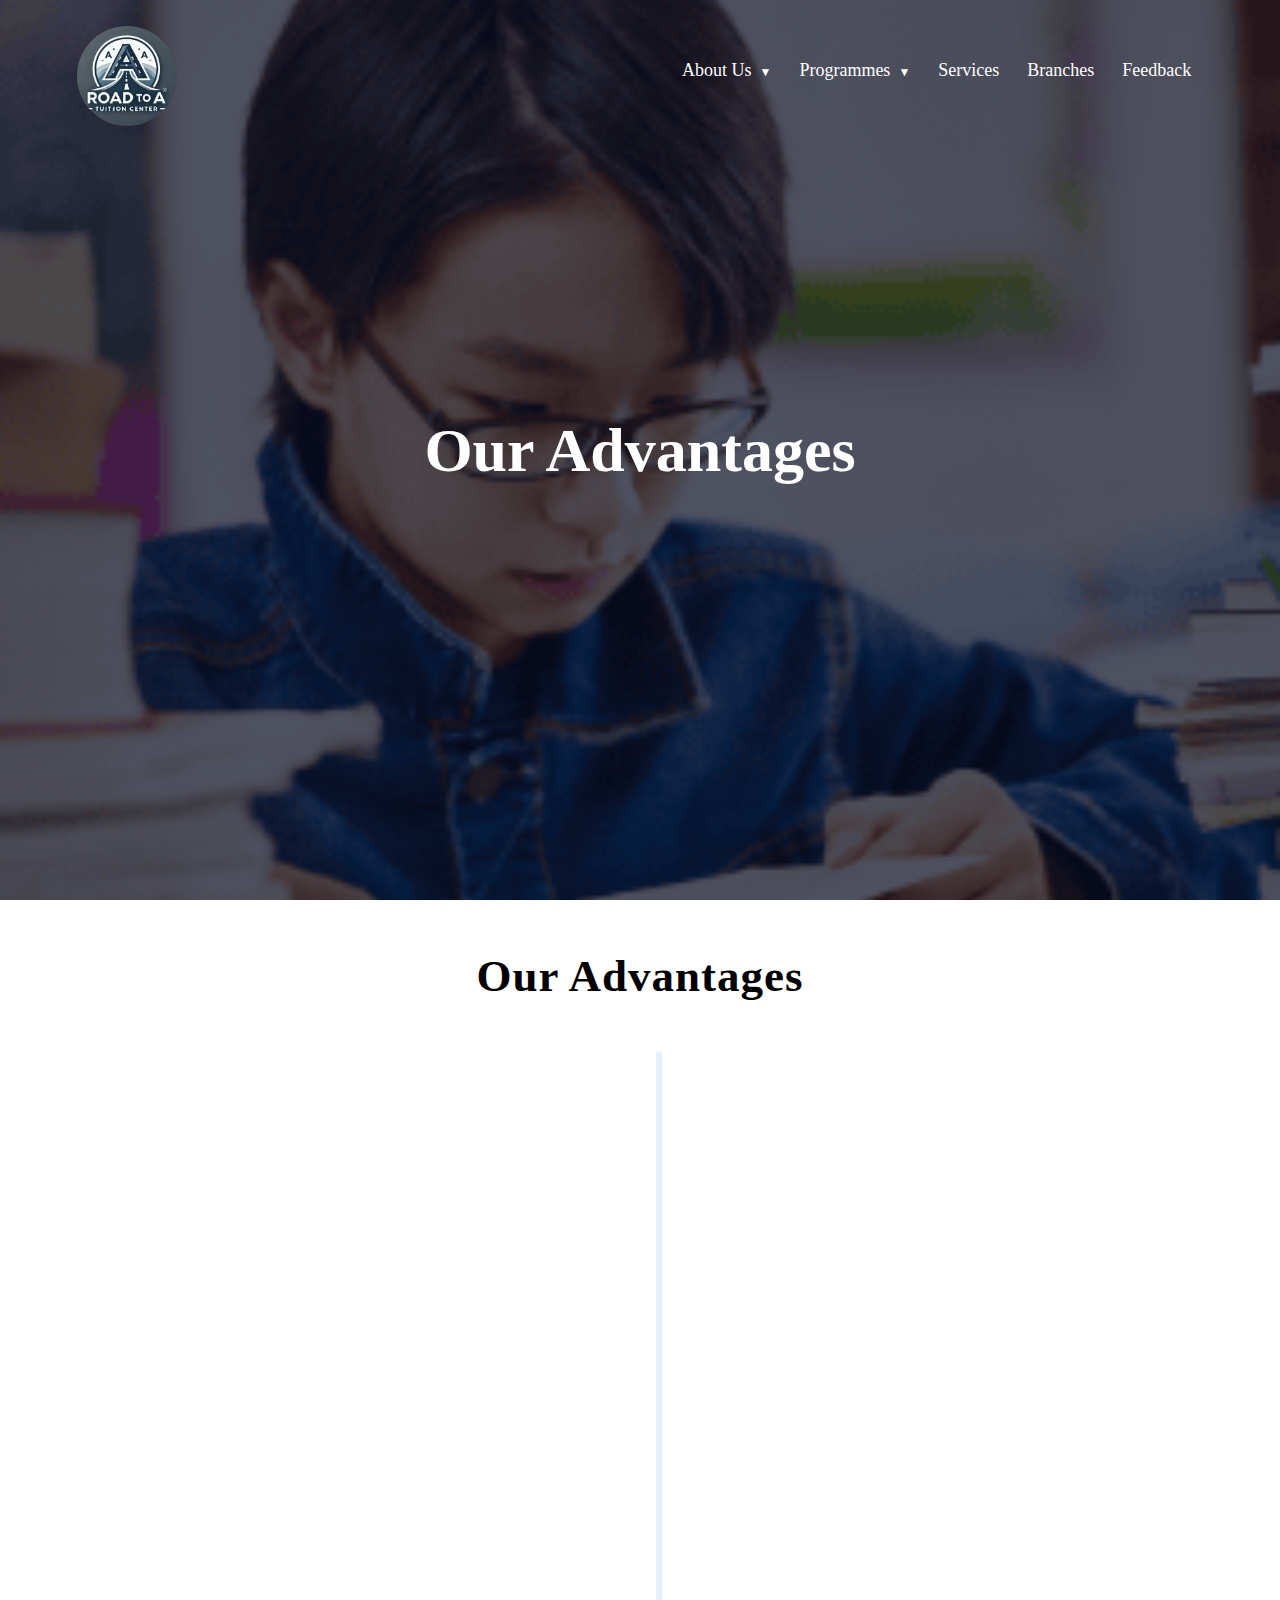
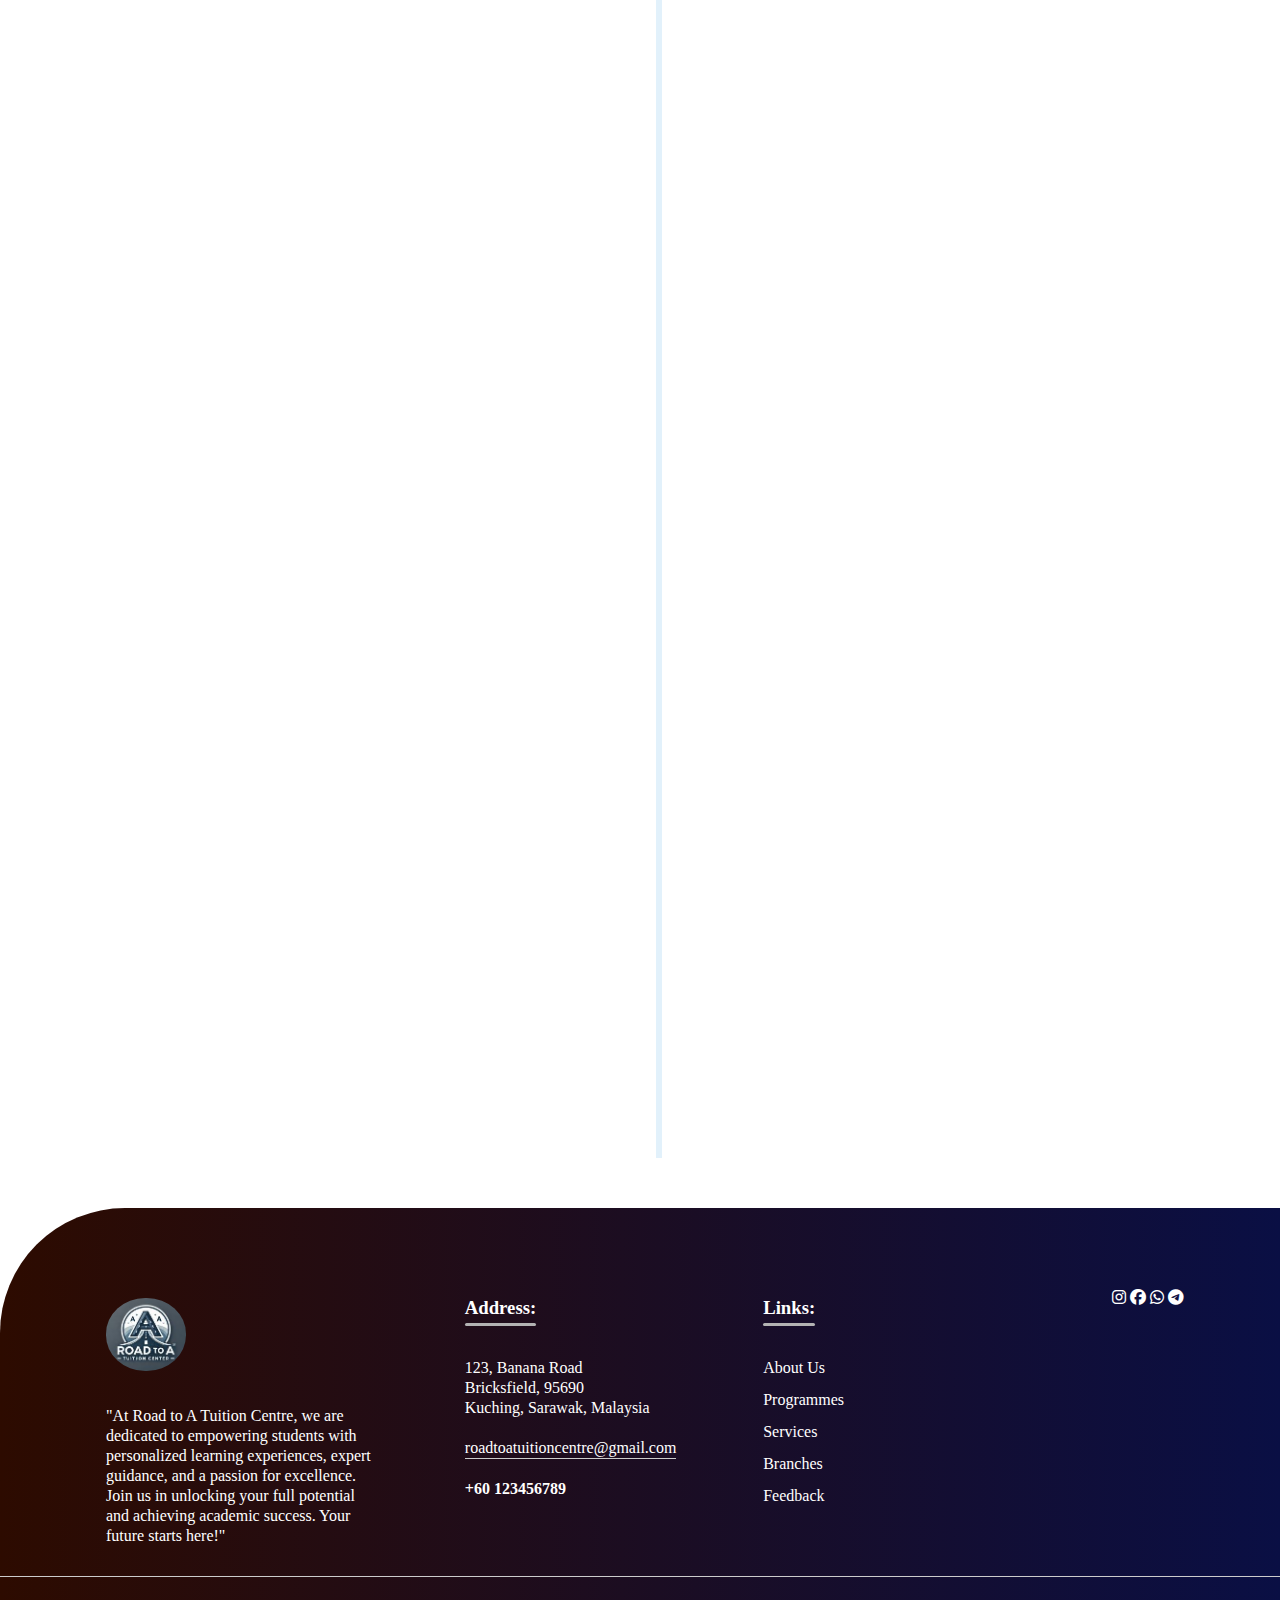
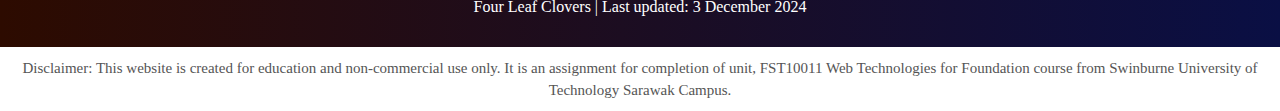
<file: our advantages.html>
<!DOCTYPE html>
<html lang="en">
<head>
    <meta charset="UTF-8">
    <meta name="author" content="Gerald Liew">
    <meta name="description" content="Road To A Tuition Centre">
    <meta name="keywords" content="Road, To, A, Tuition, Centre">
    <title>Our Advantages | Road To A</title>
    <link rel="stylesheet" type="text/css" href="style.css">
	<link href="https://cdn.jsdelivr.net/npm/bootstrap-icons/font/bootstrap-icons.css" rel="stylesheet">
	<link href="https://cdnjs.cloudflare.com/ajax/libs/font-awesome/6.5.0/css/all.min.css" rel="stylesheet">
</head>
<body id="advantages">
	<header>
		<section class="header">
		  <nav>
			<a href="index.html"><img src="images/logo.jpg" alt="logo"></a>
			<div class="nav-links" id="NavLinks">
			<i class="bi bi-x-circle" onclick="hideMenu()"></i>
			  <ul>
				<li class="dropdown">
				<a href="our tutor.html" class="dropbtn">About Us</a>
				  <div class="dropdown-content">
					<a href="our tutor.html">Our Tutor</a>
					<a href="our story.html">Our Story</a>
					<a href="our vision.html">Our Vision</a>
					<a href="our achievement.html">Our Achievements</a>
					<a href="our advantages.html">Our Advantages</a>
				  </div>
				</li>
				<li class="dropdown2">
				<a href="primary.html" class="dropbtn2">Programmes</a>
				  <div class="dropdown-content2">
					<a href="primary.html">Primary English</a>
					<a href="lower-secondary.html">Lower Secondary English</a>
					<a href="upper-secondary.html">Upper Secondary English</a>
					<a href="timetable.html">Timetable</a>
				  </div>
				</li>
				<li><a href="services.html">Services</a></li>
				<li><a href="branches.html">Branches</a></li>
				<li><a href="feedback.html">Feedback</a></li>
			  </ul>
			</div>
			<i class="bi bi-menu-button-wide" onclick="showMenu()"></i>
		</nav>
    
    <div class="text-box1">
      <h1>Our Advantages</h1>
    </div>
    </section>
</header>
    <article>
	<section class="advantages">
        <h1>Our Advantages</h1>
            
        <div class="timeline">
	
		<div class="container left-container">
		<img src="images/tutor.png" alt="tutor">
			<div class="text-box">
                    <h2>Tutors and Teaching Quality</h2>
                <ul>
                    <li>Team of dedicated, experienced, passionate, and highly qualified tutors</li>
                    <li>Our tutors are often invited to give talks to students for seminars</li>
                </ul>						
					<span class="left-container-arrow"></span>
			</div>
		</div>

		<div class="container right-container">
		<img src="images/help.png" alt="academic support">
			<div class="text-box">
                    <h2>Academic Support Programs</h2>
                <ul>
                    <li>Structured academic improvement programs</li>
                    <li>1-to-1 consultation after class</li>
					<li>Extra sessions for exam preparation and academic competitions</li>
                </ul>	
					<span class="right-container-arrow"></span>
			</div>
		</div>

		<div class="container left-container">
		<img src="images/books.png" alt="books">
			<div class="text-box">
                    <h2>Student Development Activities</h2>
                <ul>
                    <li>Students are required to borrow a book weekly and write a reflection to improve vocabulary and critical thinking</li>
                </ul>	
					<span class="left-container-arrow"></span>
			</div>
		</div>
		
		<div class="container right-container">
		<img src="images/transport.png" alt="transport">
			<div class="text-box">
                    <h2>Facilities and Services</h2>
                <ul>
                    <li>Transportation services to and from the center</li>
                    <li>Unlimited access to a water dispenser for student hydration</li>
                </ul>	
					<span class="right-container-arrow"></span>
			</div>
		</div>
		
		<div class="container left-container">
		<img src="images/food.png" alt="food">
			<div class="text-box">
                    <h2>Health and Nutrition</h2>
                <ul>
                    <li>Nutritious lunch and dinner provided, Monday to Friday</li>
                </ul>	
					<span class="left-container-arrow"></span>
			</div>
		</div>
		
		<div class="container right-container">
		<img src="images/shelf.png" alt="shelf">
			<div class="text-box">
                    <h2>Learning Resources</h2>
                <ul>
                    <li>Bookshelf stacked with comics, novels, and educational materials</li>
                </ul>	
					<span class="right-container-arrow"></span>
			</div>
		</div>
		
		<div class="container left-container">
		<img src="images/chill.png" alt="chill">
			<div class="text-box">
                    <h2>Recreation and Well-being</h2>
                <ul>
                    <li>Dedicated relaxation area for students to recharge after class</li>
                </ul>	
					<span class="left-container-arrow"></span>
			</div>
		</div>		
	</div>
    </section>
	</article>
	<footer>
		<div class="row">
			<div class="col">
			<img src="images/logo.jpg" alt="logo" class="logo">
			<p>"At Road to A Tuition Centre, we are dedicated to empowering students with personalized learning experiences, expert guidance, and a passion for excellence. Join us in unlocking your full potential and achieving academic success. Your future starts here!"</p>
			</div>
		<div class="col">
			<h3>Address:<div class="underline"></div></h3>
			<p>123, Banana Road</p>
			<p>Bricksfield, 95690</p>
			<p>Kuching, Sarawak, Malaysia</p>
			<p class="email-id"><a href="mailto:roadtoatuitioncentre@gmail.com" class="email">roadtoatuitioncentre@gmail.com</a></p>
			<h4><a href="tel:+60123456789" class="tel">+60 123456789</a></h4>
		</div>
		<div class="col">
			<h3>Links:<div class="underline"></div></h3>
		<ul class="footer-link">
			<li><a href="our tutor.html">About Us</a></li>
			<li><a href="primary.html">Programmes</a></li>
			<li><a href="services.html">Services</a></li>
			<li><a href="branches.html">Branches</a></li>
			<li><a href="feedback.html">Feedback</a></li>
		</ul>
		</div>
		<div class="social-icons">
			<i class="fa-brands fa-instagram"></i>
			<i class="fa-brands fa-facebook"></i>
			<i class="fa-brands fa-whatsapp"></i>
			<i class="fa-brands fa-telegram"></i>
		</div>
		</div>
		<hr>
		<p class="copyright"><a href="Four Leaf Clovers.html">Four Leaf Clovers</a> | Last updated: 3 December 2024</p>
	</footer>
	
	<p class="disclaimer">Disclaimer: This website is created for education and non-commercial use
		only. It is an assignment for completion of unit, FST10011 Web Technologies
		for Foundation course from Swinburne University of Technology Sarawak
		Campus.</p>

<script>
	var NavLinks = document.getElementById("NavLinks");

function showMenu() {
    NavLinks.style.right = "0";
}

function hideMenu() {
    NavLinks.style.right = "-200px";
}
</script>
</body>
</html>
</file>
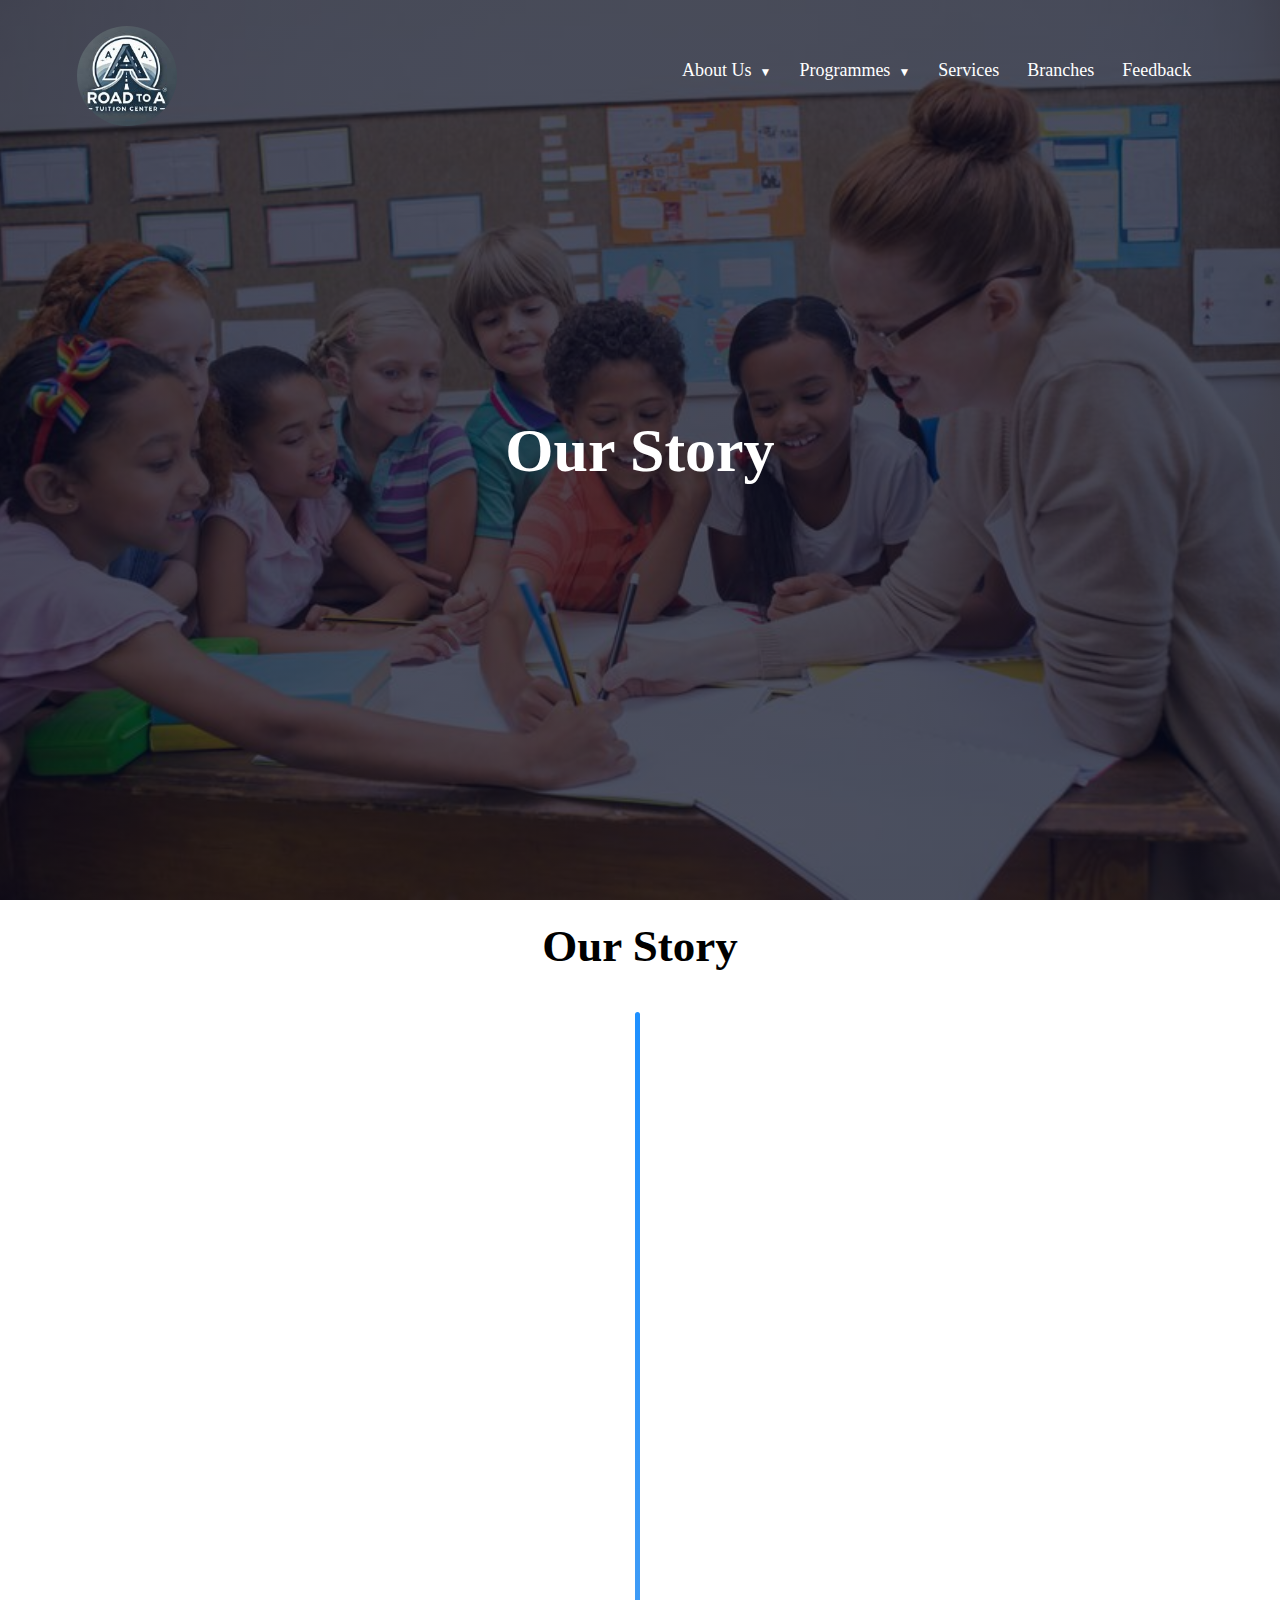
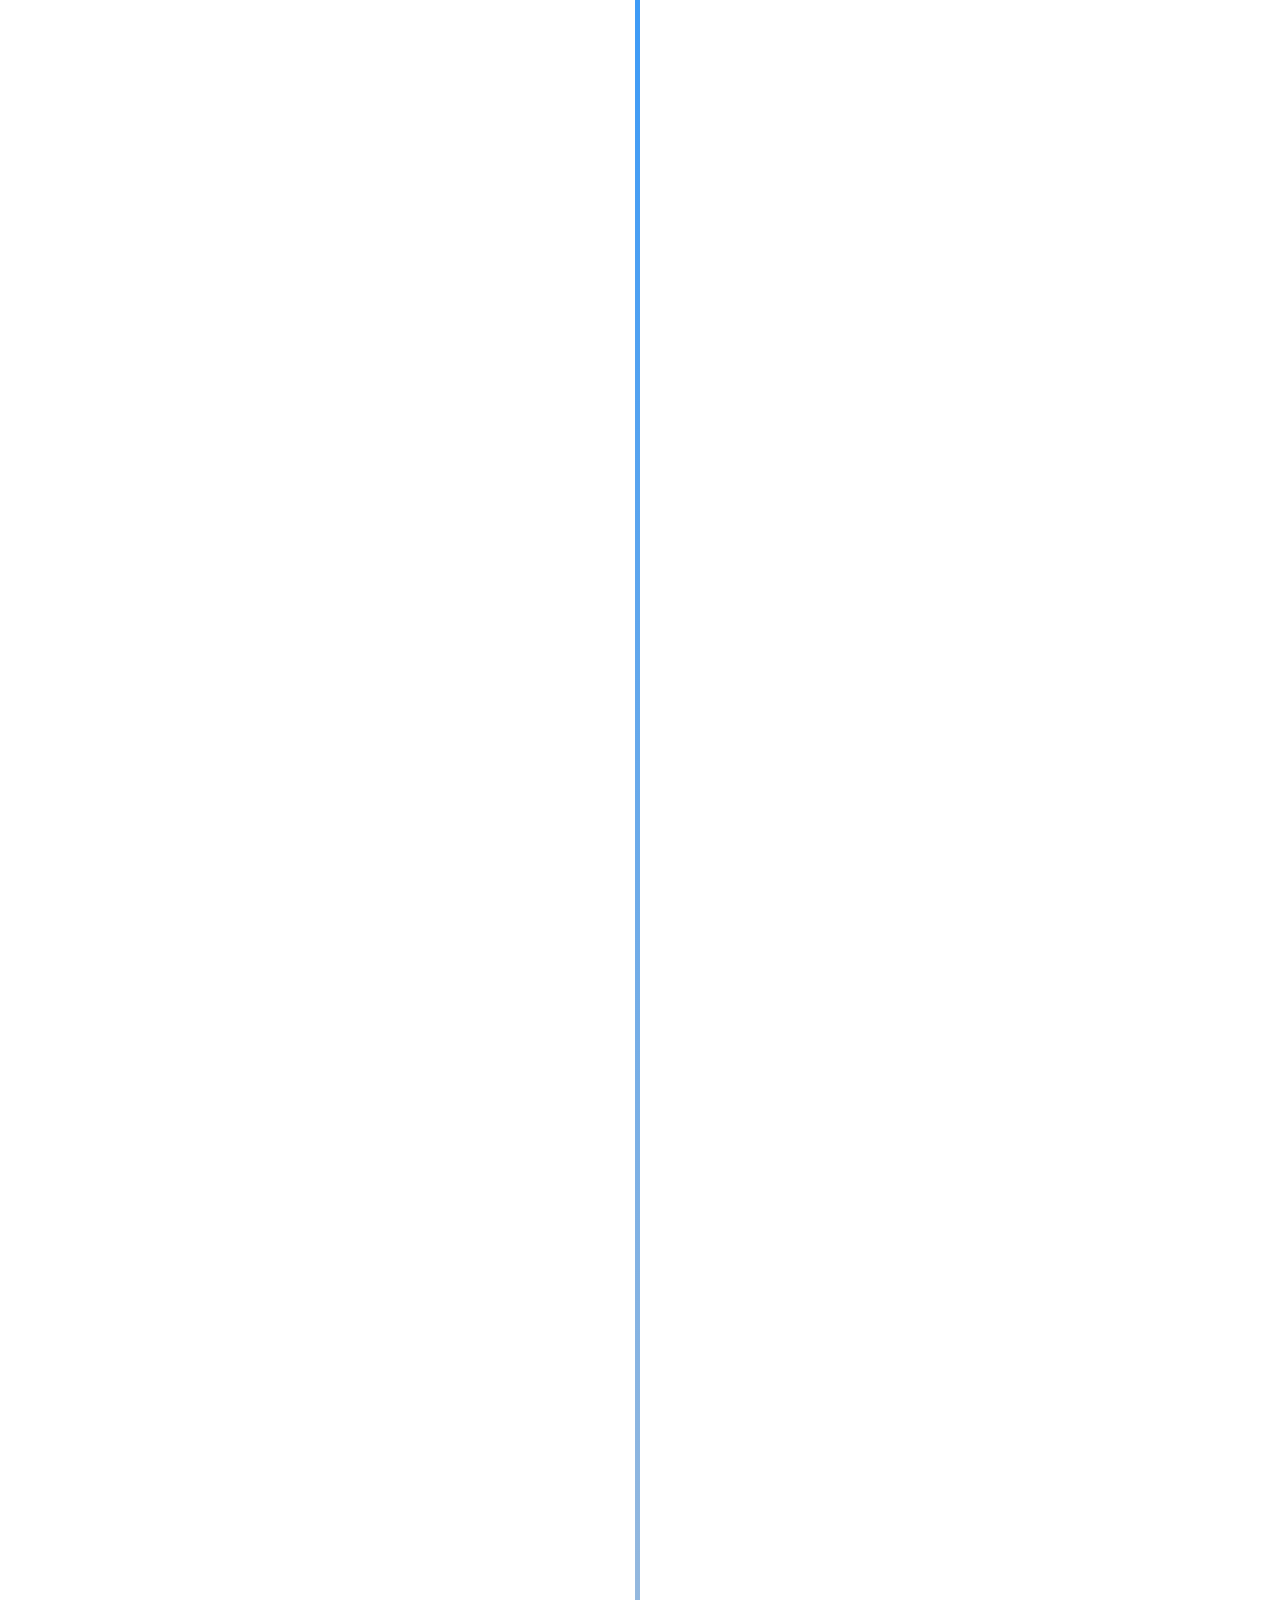
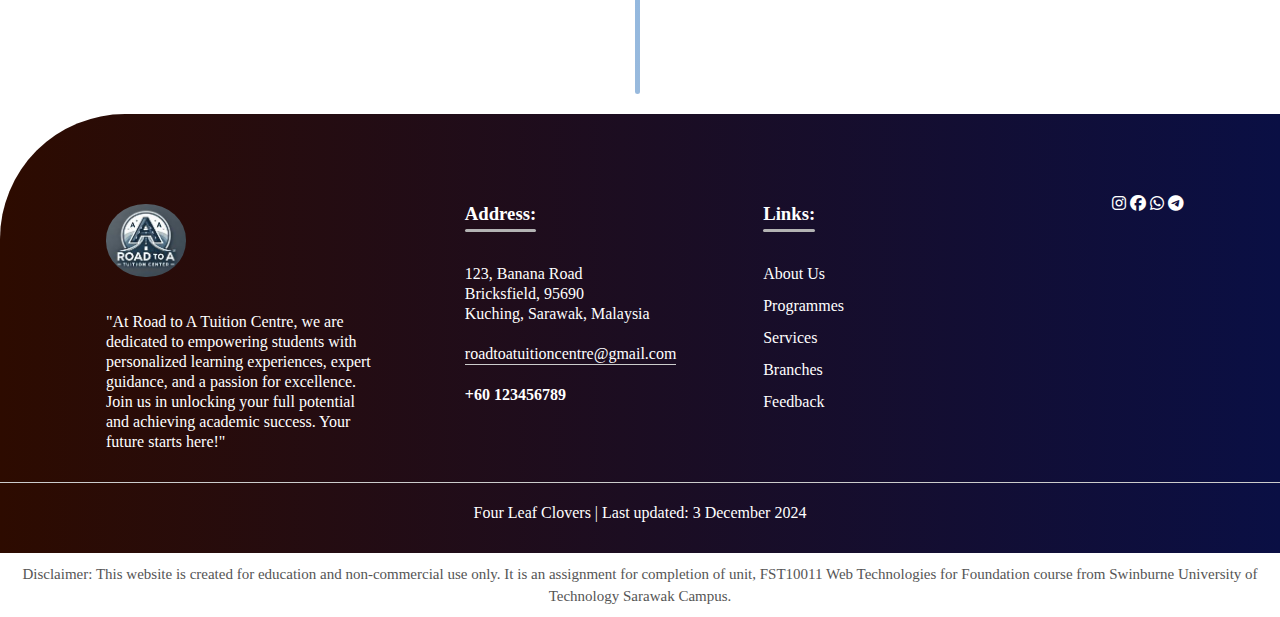
<file: our story.html>
<!DOCTYPE html>

<html lang="en">

<head>
	<title>Our Story | Road To A</title>
	
	<meta charset="utf-8">
	<meta name="author" content="George Tan Yong Han">
	<meta name="description" content="Road To A Tuition Centre Story">
	<meta name="keyword" content="Road To A, Tuition Centre, Story">
	<link rel="stylesheet" type="text/css" href="style.css">
	<link href="https://cdnjs.cloudflare.com/ajax/libs/font-awesome/6.5.0/css/all.min.css" rel="stylesheet">
	<link href="https://cdn.jsdelivr.net/npm/bootstrap-icons/font/bootstrap-icons.css" rel="stylesheet">
</head>

<body id="story">

	<header>
		<section class="header">
		  <nav>
			<a href="index.html"><img src="images/logo.jpg" alt="logo"></a>
			<div class="nav-links" id="NavLinks">
			<i class="bi bi-x-circle" onclick="hideMenu()"></i>
			  <ul>
				<li class="dropdown">
				<a href="our tutor.html" class="dropbtn">About Us</a>
				  <div class="dropdown-content">
					<a href="our tutor.html">Our Tutor</a>
					<a href="our story.html">Our Story</a>
					<a href="our vision.html">Our Vision</a>
					<a href="our achievement.html">Our Achievements</a>
					<a href="our advantages.html">Our Advantages</a>
				  </div>
				</li>
				<li class="dropdown2">
				<a href="primary.html" class="dropbtn2">Programmes</a>
				  <div class="dropdown-content2">
					<a href="primary.html">Primary English</a>
					<a href="lower-secondary.html">Lower Secondary English</a>
					<a href="upper-secondary.html">Upper Secondary English</a>
					<a href="timetable.html">Timetable</a>
				  </div>
				</li>
				<li><a href="services.html">Services</a></li>
				<li><a href="branches.html">Branches</a></li>
				<li><a href="feedback.html">Feedback</a></li>
			  </ul>
			</div>
			<i class="bi bi-menu-button-wide" onclick="showMenu()"></i>
		</nav>
    
    <div class="text-box">
		<h1>Our Story</h1>
    </div>
    </section>
  </header>

<article>
  <h1>Our Story</h1>

<section class="timeline">
	<div class="container">
		<div class="timeline-content">
			<h2>The Beginning</h2>
			<p>When he was 15 years old, he was the worst student in his class. His parent always quarrels with he because of his bad result and disciplinary problems. At 16 years old, after he experience a big event, he decided started to study hard and have to success. He started to find help from his peers who are get a good result in exams, learning from them.</p>
		</div>
	</div>
	
	<div class="container" style="--dly:1s">
		<div class="timeline-content">
			<h2>2003</h2>
			<p>He started teaching student in his home from tutoring purpose and by 2004, he has already had a tuition place with around 25 students from various schools.</p>
		</div>
	</div>
	
	<div class="container" style="--dly:1.5s">
		<div class="timeline-content">
			<h2>2010</h2>
			<p>In 2010, he found a few of partner to teach together. They try their best to teach students such as gave extra class to the tuition student and be patient to the students. It wasn’t take too long time, each of them have gain a lot of experience of teaching students and good reputation.</p>
		</div>
	</div>
	
	<div class="container" style="--dly:2s">
		<div class="timeline-content">
			<h2>2013</h2>
			<p>After 3 years, the numbers of students skyrocketed, so they tried to recruit more teachers. Although it is hard to find a good teacher, but they still keep up the recruitment conditions to ensure that students can receive a good education. Thus, they assembled a team of dedicated teacher, expand their business and started to accept students from international schools.</p>
		</div>
	</div>
	
	<div class="container" style="--dly:2.5s">
		<div class="timeline-content">
			<h2>2016</h2>
			<p>Because they were a newly opened tuition centre and not very well-know, so it was difficult for them to attract more students. This makes they no enough money to living, so they want to close the tuition centre because of money issue.</p>
		</div>
	</div>
	
	<div class="container" style="--dly:3s">
		<div class="timeline-content">
			<h2>2016</h2>
			<p>But they didn’t want to close their tuition centre so easily, so they started to improve their teaching methods and techniques. They find all students are different, so that they devised one unique solution and methodology themselves. After a few months, their reputation has improved and become famous in many schools, and the number of students and teachers have increase.</p>
		</div>
	</div>
	
	<div class="container" style="--dly:3.5s">
		<div class="timeline-content">
			<h2>2019</h2>
			<p>To provide help for all students, they opened up their second branch, third, fourth ... seventh, until the fifteen branch opens in 2019. Relying on their passion for education, these young adult success to become famous in the education field. Road To A team believe that to advance our country we need to give our child a best education.</p>
		</div>
	</div>
	
	<div class="container" style="--dly:4s">
		<div class="timeline-content">
			<h2>2019-2023</h2>
			<p>In the covid years, the pandemic has hit us badly, all of us centres have to closed. But, we quickly learn how to teach online and train our teachers how to teaching online lessons. Currently, our online classes have become a very popular complement to our physical classes.</p>
		</div>
	</div>
	
	<div class="container" style="--dly:4.5s">
		<div class="timeline-content">
			<h2>2024</h2>
			<p>From the beginning, our vision is provide students a best education experience. Now, we have 25 tuition centres across Malaysia, our journey is incredible. All tuition centre are knowledge and an opportunity to let students to have a better education.</p>
		</div>
	</div>
</section>
</article>

<footer>
	<div class="row">
		<div class="col">
		<img src="images/logo.jpg" alt="logo" class="logo">
		<p>"At Road to A Tuition Centre, we are dedicated to empowering students with personalized learning experiences, expert guidance, and a passion for excellence. Join us in unlocking your full potential and achieving academic success. Your future starts here!"</p>
		</div>
	<div class="col">
		<h3>Address:<div class="underline"></div></h3>
		<p>123, Banana Road</p>
		<p>Bricksfield, 95690</p>
		<p>Kuching, Sarawak, Malaysia</p>
		<p class="email-id"><a href="mailto:roadtoatuitioncentre@gmail.com" class="email">roadtoatuitioncentre@gmail.com</a></p>
		<h4><a href="tel:+60123456789" class="tel">+60 123456789</a></h4>
	</div>
	<div class="col">
		<h3>Links:<div class="underline"></div></h3>
	<ul class="footer-link">
		<li><a href="our tutor.html">About Us</a></li>
		<li><a href="primary.html">Programmes</a></li>
		<li><a href="services.html">Services</a></li>
		<li><a href="branches.html">Branches</a></li>
		<li><a href="feedback.html">Feedback</a></li>
	</ul>
	</div>
	<div class="social-icons">
		<i class="fa-brands fa-instagram"></i>
		<i class="fa-brands fa-facebook"></i>
		<i class="fa-brands fa-whatsapp"></i>
		<i class="fa-brands fa-telegram"></i>
	</div>
	</div>
	<hr>
	<p class="copyright"><a href="Four Leaf Clovers.html">Four Leaf Clovers</a> | Last updated: 3 December 2024</p>
</footer>

<p class="disclaimer">Disclaimer: This website is created for education and non-commercial use
	only. It is an assignment for completion of unit, FST10011 Web Technologies
	for Foundation course from Swinburne University of Technology Sarawak
	Campus.</p>

<script>
	var NavLinks=document.getElementById("NavLinks");
	function showMenu(){
		NavLinks.style.right="0"
	}
	function hideMenu(){
		NavLinks.style.right="-200px"
	}
</script>

</body>
</html>
</file>
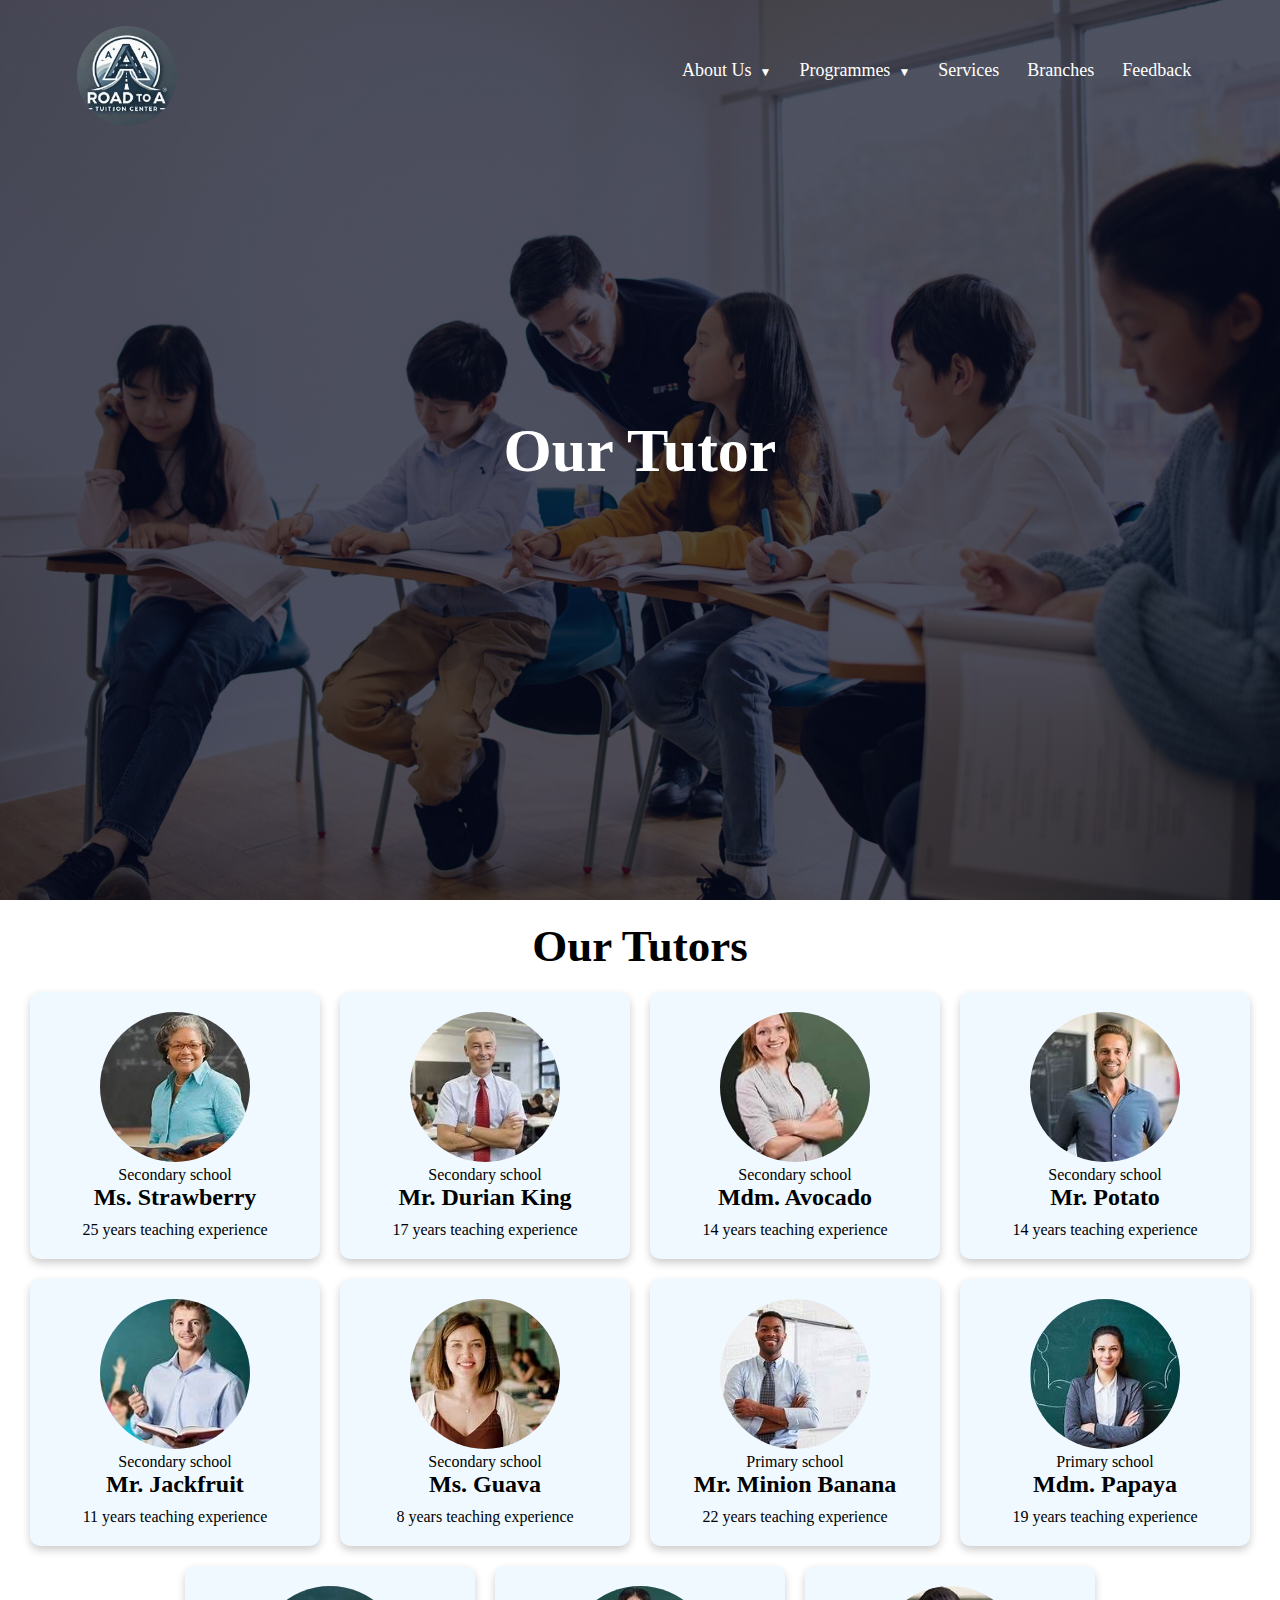
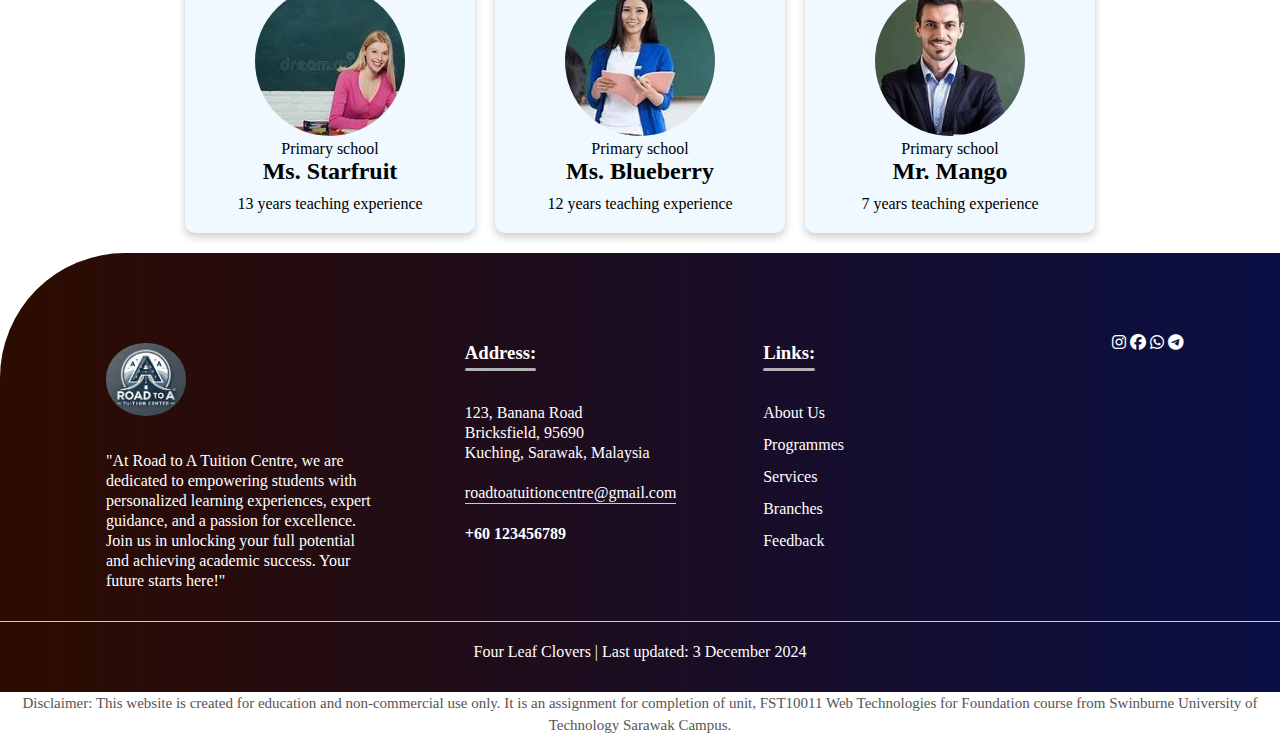
<file: our tutor.html>
<!DOCTYPE html>

<html lang="en">


<head>
	<title>Our Tutors | Road To A</title>
	
	<meta charset="utf-8">
	<meta name="author" content="George Tan Yong Han">
	<meta name="description" content="Road To A Tuition Centre's tutors">
	<meta name="keyword" content="Road To A, Tuition Centre, Tutors">
	<link rel="stylesheet" type="text/css" href="style.css">
	<link href="https://cdnjs.cloudflare.com/ajax/libs/font-awesome/6.5.0/css/all.min.css" rel="stylesheet">
	<link href="https://cdn.jsdelivr.net/npm/bootstrap-icons/font/bootstrap-icons.css" rel="stylesheet">
</head>

<body id="tutor">

	<header>
		<section class="header">
		  <nav>
			<a href="index.html"><img src="images/logo.jpg" alt="logo"></a>
			<div class="nav-links" id="NavLinks">
			<i class="bi bi-x-circle" onclick="hideMenu()"></i>
			  <ul>
				<li class="dropdown">
				<a href="our tutor.html" class="dropbtn">About Us</a>
				  <div class="dropdown-content">
					<a href="our tutor.html">Our Tutor</a>
					<a href="our story.html">Our Story</a>
					<a href="our vision.html">Our Vision</a>
					<a href="our achievement.html">Our Achievements</a>
					<a href="our advantages.html">Our Advantages</a>
				  </div>
				</li>
				<li class="dropdown2">
				<a href="primary.html" class="dropbtn2">Programmes</a>
				  <div class="dropdown-content2">
					<a href="primary.html">Primary English</a>
					<a href="lower-secondary.html">Lower Secondary English</a>
					<a href="upper-secondary.html">Upper Secondary English</a>
					<a href="timetable.html">Timetable</a>
				  </div>
				</li>
				<li><a href="services.html">Services</a></li>
				<li><a href="branches.html">Branches</a></li>
				<li><a href="feedback.html">Feedback</a></li>
			  </ul>
			</div>
			<i class="bi bi-menu-button-wide" onclick="showMenu()"></i>
		</nav>
    
    <div class="text-box">
      <h1>Our Tutor</h1>
    </div>
    </section>
</header>

	<h1>Our Tutors</h1>

<article>
	<div class="container">
		<div class="card">
		<img src="images/Mdm. Strawberry.jpeg.jpg" alt="Road To A">
			<p>Secondary school</p>
			<h2>Ms. Strawberry</h2>
			<p>25 years teaching experience</p>
		</div>
		
		<div class="card">
		<img src="images/Mr. Durian King.jpeg.jpg" alt="Road To A">
			<p>Secondary school</p>
			<h2>Mr. Durian King</h2>
			<p>17 years teaching experience</p>
		</div>
			
		<div class="card">
		<img src="images/Mdm. Avocado.jpeg.jpg" alt="Road To A">
			<p>Secondary school</p>
			<h2>Mdm. Avocado</h2>
			<p>14 years teaching experience</p>
		</div>
			
		<div class="card">
		<img src="images/Mr. Potato.jpeg.jpg" alt="Road To A">
			<p>Secondary school</p>
			<h2>Mr. Potato</h2>
			<p>14 years teaching experience</p>
		</div>
		
		<div class="card">
		<img src="images/Mr. Jackfruit.jpeg.jpg" alt="Road To A">
			<p>Secondary school</p>
			<h2>Mr. Jackfruit</h2>
			<p>11 years teaching experience</p>
		</div>
		
		<div class="card">
		<img src="images/Ms. Guava.jpeg.jpg" alt="Road To A">
			<p>Secondary school</p>
			<h2>Ms. Guava</h2>
			<p>8 years teaching experience</p>
		</div>
		
		<div class="card">
		<img src="images/Mr. Minion Banana.jpeg.jpg" alt="Road To A">
			<p>Primary school</p>
			<h2>Mr. Minion Banana</h2>
			<p>22 years teaching experience</p>
		</div>
			
		<div class="card">
		<img src="images/Mdm. Papaya.jpeg.jpg" alt="Road To A">
			<p>Primary school</p>
			<h2>Mdm. Papaya</h2>
			<p>19 years teaching experience</p>
		</div>
			
		<div class="card">
		<img src="images/Ms. Starfruit.jpeg.jpg" alt="Road To A">
			<p>Primary school</p>
			<h2>Ms. Starfruit</h2>
			<p>13 years teaching experience</p>
		</div>
		
		<div class="card">
		<img src="images/Ms. Blueberry.jpeg.jpg" alt="Road To A">
			<p>Primary school</p>
			<h2>Ms. Blueberry</h2>
			<p>12 years teaching experience</p>
		</div>
		
		<div class="card">
		<img src="images/Mr. Mango.jpeg.jpg" alt="Road To A">
			<p>Primary school</p>
			<h2>Mr. Mango</h2>
			<p>7 years teaching experience</p>
		</div>
	</div>
</article>

<footer>
	<div class="row">
		<div class="col">
		<img src="images/logo.jpg" alt="logo" class="logo">
		<p>"At Road to A Tuition Centre, we are dedicated to empowering students with personalized learning experiences, expert guidance, and a passion for excellence. Join us in unlocking your full potential and achieving academic success. Your future starts here!"</p>
		</div>
	<div class="col">
		<h3>Address:<div class="underline"></div></h3>
		<p>123, Banana Road</p>
		<p>Bricksfield, 95690</p>
		<p>Kuching, Sarawak, Malaysia</p>
		<p class="email-id"><a href="mailto:roadtoatuitioncentre@gmail.com" class="email">roadtoatuitioncentre@gmail.com</a></p>
		<h4><a href="tel:+60123456789" class="tel">+60 123456789</a></h4>
	</div>
	<div class="col">
		<h3>Links:<div class="underline"></div></h3>
	<ul class="footer-link">
		<li><a href="our tutor.html">About Us</a></li>
		<li><a href="primary.html">Programmes</a></li>
		<li><a href="services.html">Services</a></li>
		<li><a href="branches.html">Branches</a></li>
		<li><a href="feedback.html">Feedback</a></li>
	</ul>
	</div>
	<div class="social-icons">
		<i class="fa-brands fa-instagram"></i>
		<i class="fa-brands fa-facebook"></i>
		<i class="fa-brands fa-whatsapp"></i>
		<i class="fa-brands fa-telegram"></i>
	</div>
	</div>
	<hr>
	<p class="copyright"><a href="Four Leaf Clovers.html">Four Leaf Clovers</a> | Last updated: 3 December 2024</p>
</footer>

<p class="disclaimer">Disclaimer: This website is created for education and non-commercial use
	only. It is an assignment for completion of unit, FST10011 Web Technologies
	for Foundation course from Swinburne University of Technology Sarawak
	Campus.</p>

<script>
	var NavLinks=document.getElementById("NavLinks");
	function showMenu(){
		NavLinks.style.right="0"
	}
	function hideMenu(){
		NavLinks.style.right="-200px"
	}
</script>

</body>
</html>
</file>
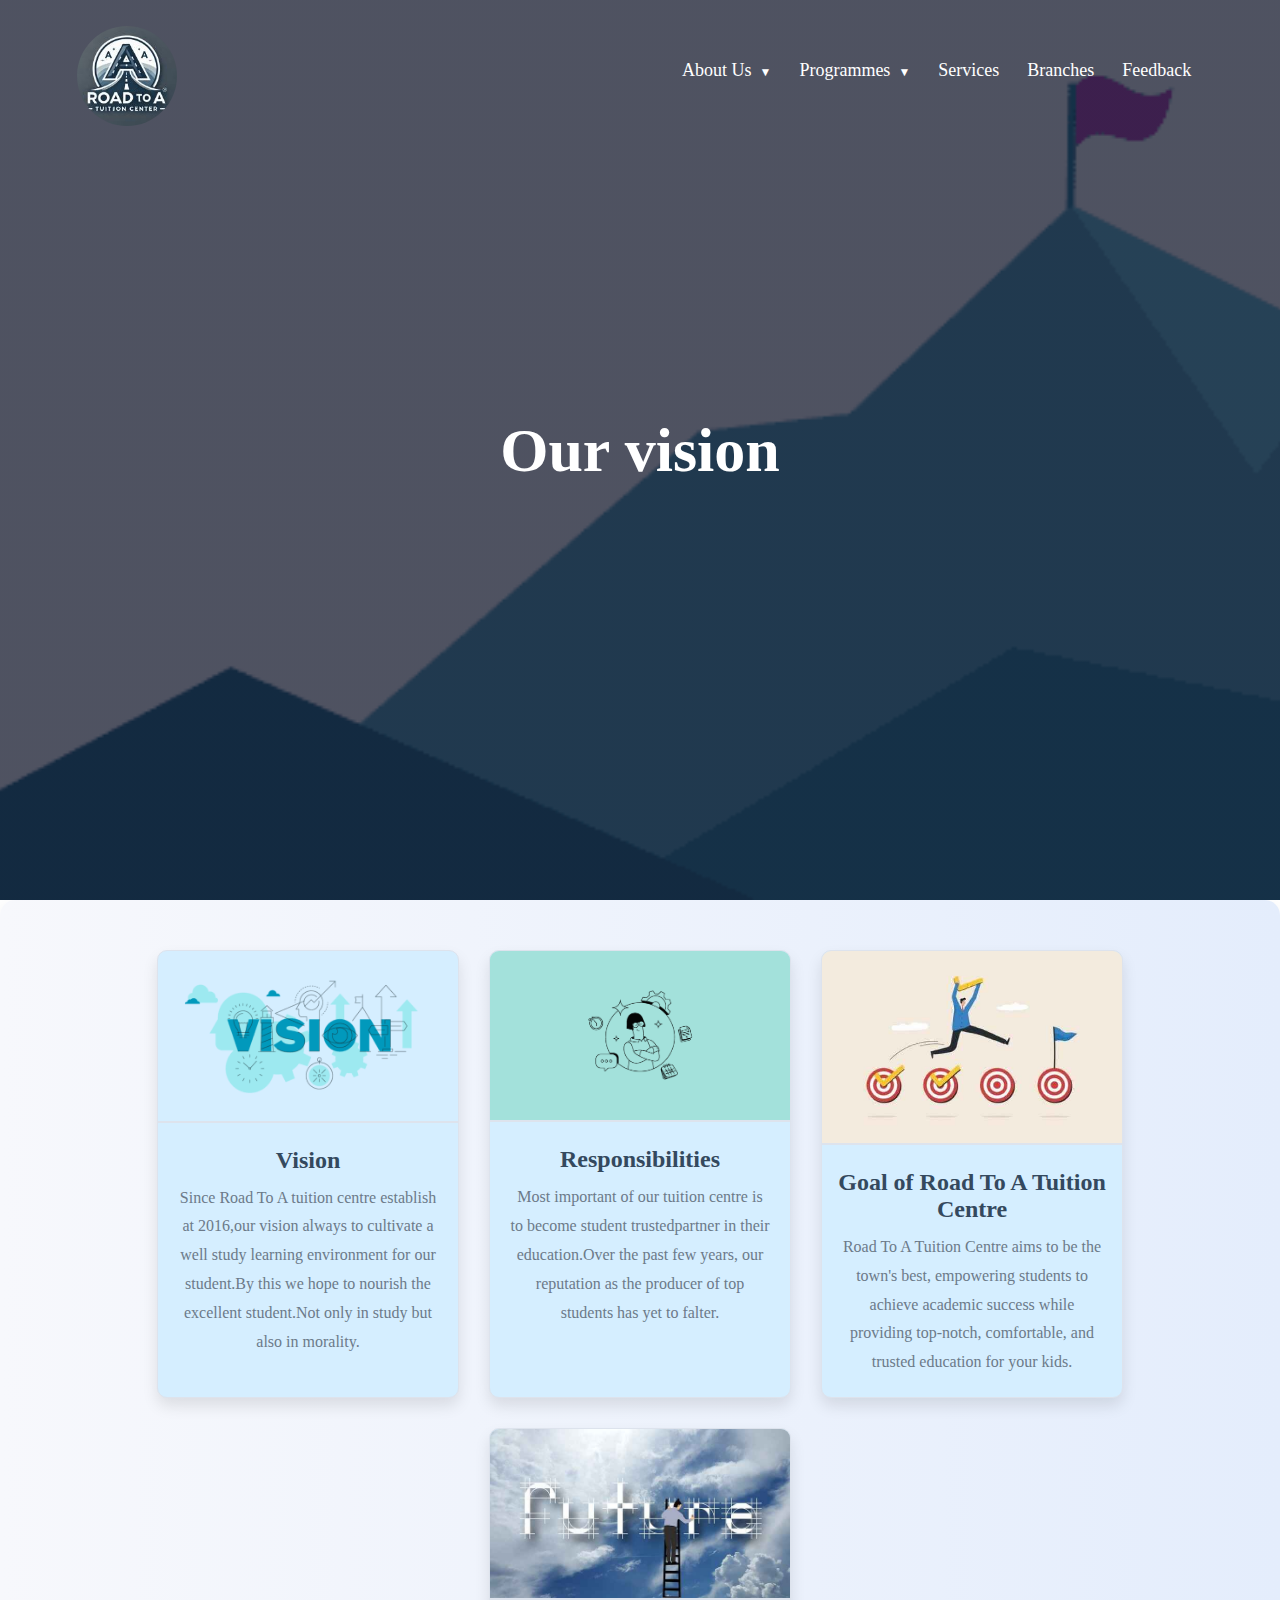
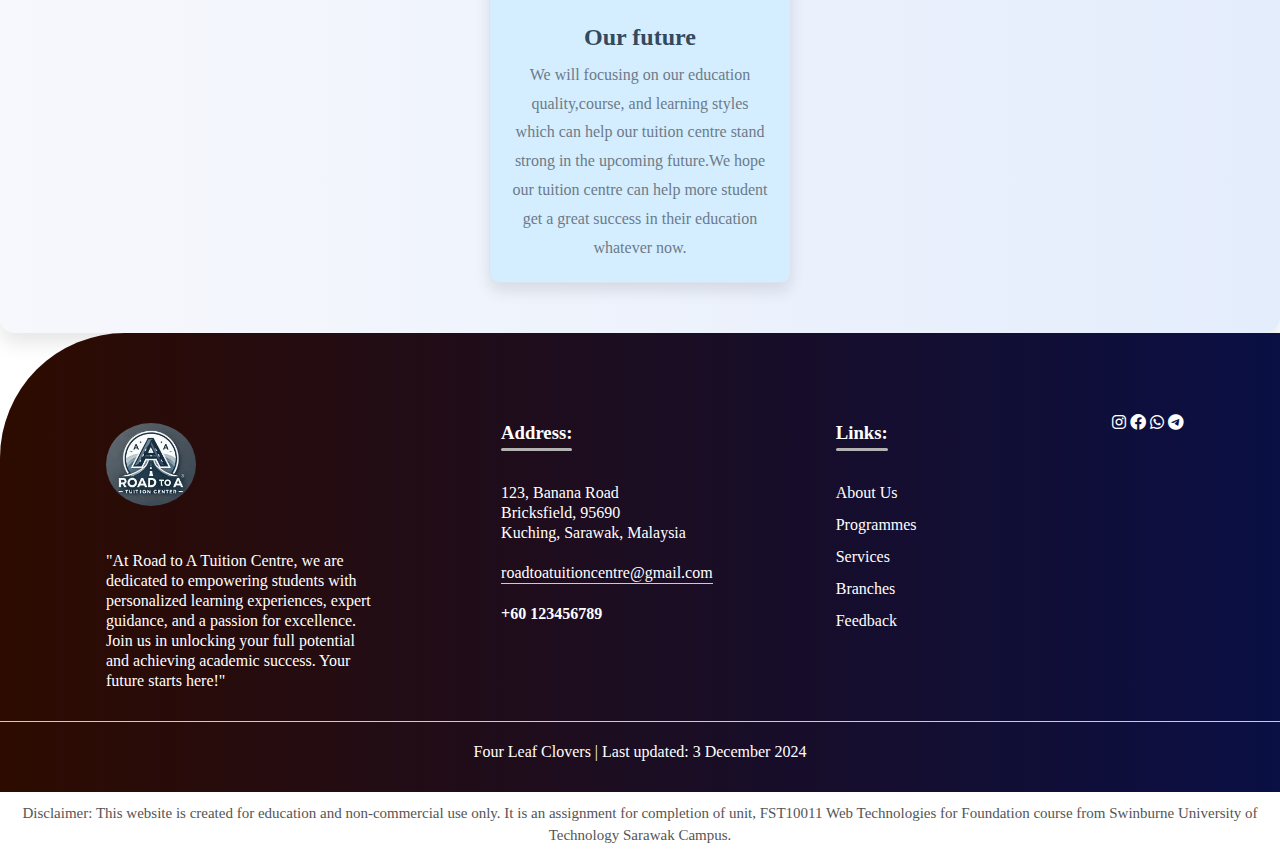
<file: our vision.html>
<!DOCTYPE html>
<html lang="en">

<head>
  <meta charset="utf-8">
  <meta name="viewport" content="width=device-width, initial-scale=1.0">
  <meta name="author" content="Ethan Chai Ming Xuan">
  <meta name="description" content="Road to A tuition centre">
  <meta name="keywords" content="Road to A tuition center,tuition centre">


  <title>Our Vision | Road To A</title>
  <link rel="stylesheet" type="text/css" href="style.css">
  <link href="https://cdn.jsdelivr.net/npm/bootstrap-icons/font/bootstrap-icons.css" rel="stylesheet">
  <link rel="stylesheet" href="https://cdnjs.cloudflare.com/ajax/libs/font-awesome/6.0.0/css/all.min.css"> 
 </head> 

<body id="vision">
  <header>
		<section class="header">
		  <nav>
			<a href="index.html"><img src="images/logo.jpg" alt="logo"></a>
			<div class="nav-links" id="NavLinks">
			<i class="bi bi-x-circle" onclick="hideMenu()"></i>
			  <ul>
				<li class="dropdown">
				<a href="our tutor.html" class="dropbtn">About Us</a>
				  <div class="dropdown-content">
					<a href="our tutor.html">Our Tutor</a>
					<a href="our story.html">Our Story</a>
					<a href="our vision.html">Our Vision</a>
					<a href="our achievement.html">Our Achievements</a>
					<a href="our advantages.html">Our Advantages</a>
				  </div>
				</li>
				<li class="dropdown2">
				<a href="primary.html" class="dropbtn2">Programmes</a>
				  <div class="dropdown-content2">
					<a href="primary.html">Primary English</a>
					<a href="lower-secondary.html">Lower Secondary English</a>
					<a href="upper-secondary.html">Upper Secondary English</a>
					<a href="timetable.html">Timetable</a>
				  </div>
				</li>
				<li><a href="services.html">Services</a></li>
				<li><a href="branches.html">Branches</a></li>
				<li><a href="feedback.html">Feedback</a></li>
			  </ul>
			</div>
			<i class="bi bi-menu-button-wide" onclick="showMenu()"></i>
		</nav>

      <div class="text-box">
        <h1>Our vision</h1>
      </div>
    </section>
  </header> 

  <article>
    <main class="main-content">
      <div class="article-container">
        <div class="box-container"> 
          <div class="box"> 
            <img src="images/Vision_entrepreneurs_ecosystem.png" alt="our vision" class="vision">
            <h2>Vision</h2>
            <p>Since Road To A tuition centre establish at 2016,our vision always to cultivate a well study learning environment for our student.By this we hope to nourish the excellent student.Not only in study but also in morality.</p>
		    </div>
			 <div class="box"> 
			 <img src="images/cover.png" alt="our vision" class="vision">
			 <h2>Responsibilities</h2>
			 <p>Most important of our tuition centre is to become student trustedpartner in their education.Over the past few years, our reputation as the producer of top students has yet to falter.</p>
             </div>
          <div class="box">
            <img src="images/goal.jpg" alt="Our Goal" class="goal-image"> 
            <h2>Goal of Road To A Tuition Centre</h2>
            <p>Road To A Tuition Centre aims to be the town's best, empowering students to achieve academic success while providing top-notch, comfortable, and trusted education for your kids.</p>
          </div>
          <div class="box">
            <img src="images/future.jpg" alt="Our Future" class="future-image"> 
            <h2>Our future</h2>
            <p>We will focusing on our education quality,course, and learning styles which can help our tuition centre stand strong in the upcoming future.We hope our tuition centre can help more student get a great success in their education whatever now.</p> 
          </div>
        </div>
      </div>

  </article>

  <footer>
    <div class="row">
      <div class="col">
      <img src="images/logo.jpg" alt="logo "class="logo">
      <p>"At Road to A Tuition Centre, we are dedicated to empowering students with personalized learning experiences, expert guidance, and a passion for excellence. Join us in unlocking your full potential and achieving academic success. Your future starts here!"</p>
      </div>
    <div class="col">
      <h3>Address:<div class="underline"></div></h3>
      <p>123, Banana Road</p>
      <p>Bricksfield, 95690</p>
      <p>Kuching, Sarawak, Malaysia</p>
      <p class="email-id"><a href="mailto:roadtoatuitioncentre@gmail.com" class="email">roadtoatuitioncentre@gmail.com</a></p>
      <h4><a href="tel:+60123456789" class="tel">+60 123456789</a></h4>
    </div>
    <div class="col">
      <h3>Links:<div class="underline"></div></h3>
    <ul class="footer-link">
      <li><a href="our tutor.html">About Us</a></li>
      <li><a href="primary.html">Programmes</a></li>
      <li><a href="services.html">Services</a></li>
      <li><a href="branches.html">Branches</a></li>
      <li><a href="feedback.html">Feedback</a></li>
    </ul>
    </div>
    <div class="social-icons">
      <i class="fa-brands fa-instagram"></i>
      <i class="fa-brands fa-facebook"></i>
      <i class="fa-brands fa-whatsapp"></i>
      <i class="fa-brands fa-telegram"></i>
    </div>
    </div>
    <hr>
    <p class="copyright"><a href="Four Leaf Clovers.html">Four Leaf Clovers</a> | Last updated: 3 December 2024</p>
  </footer>
  
  <p class="disclaimer">Disclaimer: This website is created for education and non-commercial use
    only. It is an assignment for completion of unit, FST10011 Web Technologies
    for Foundation course from Swinburne University of Technology Sarawak
    Campus.</p>

<script>
	var NavLinks=document.getElementById("NavLinks");
	function showMenu(){
		NavLinks.style.right="0"
	}
	function hideMenu(){
		NavLinks.style.right="-200px"
	}
</script>

</body>
</html>
</file>
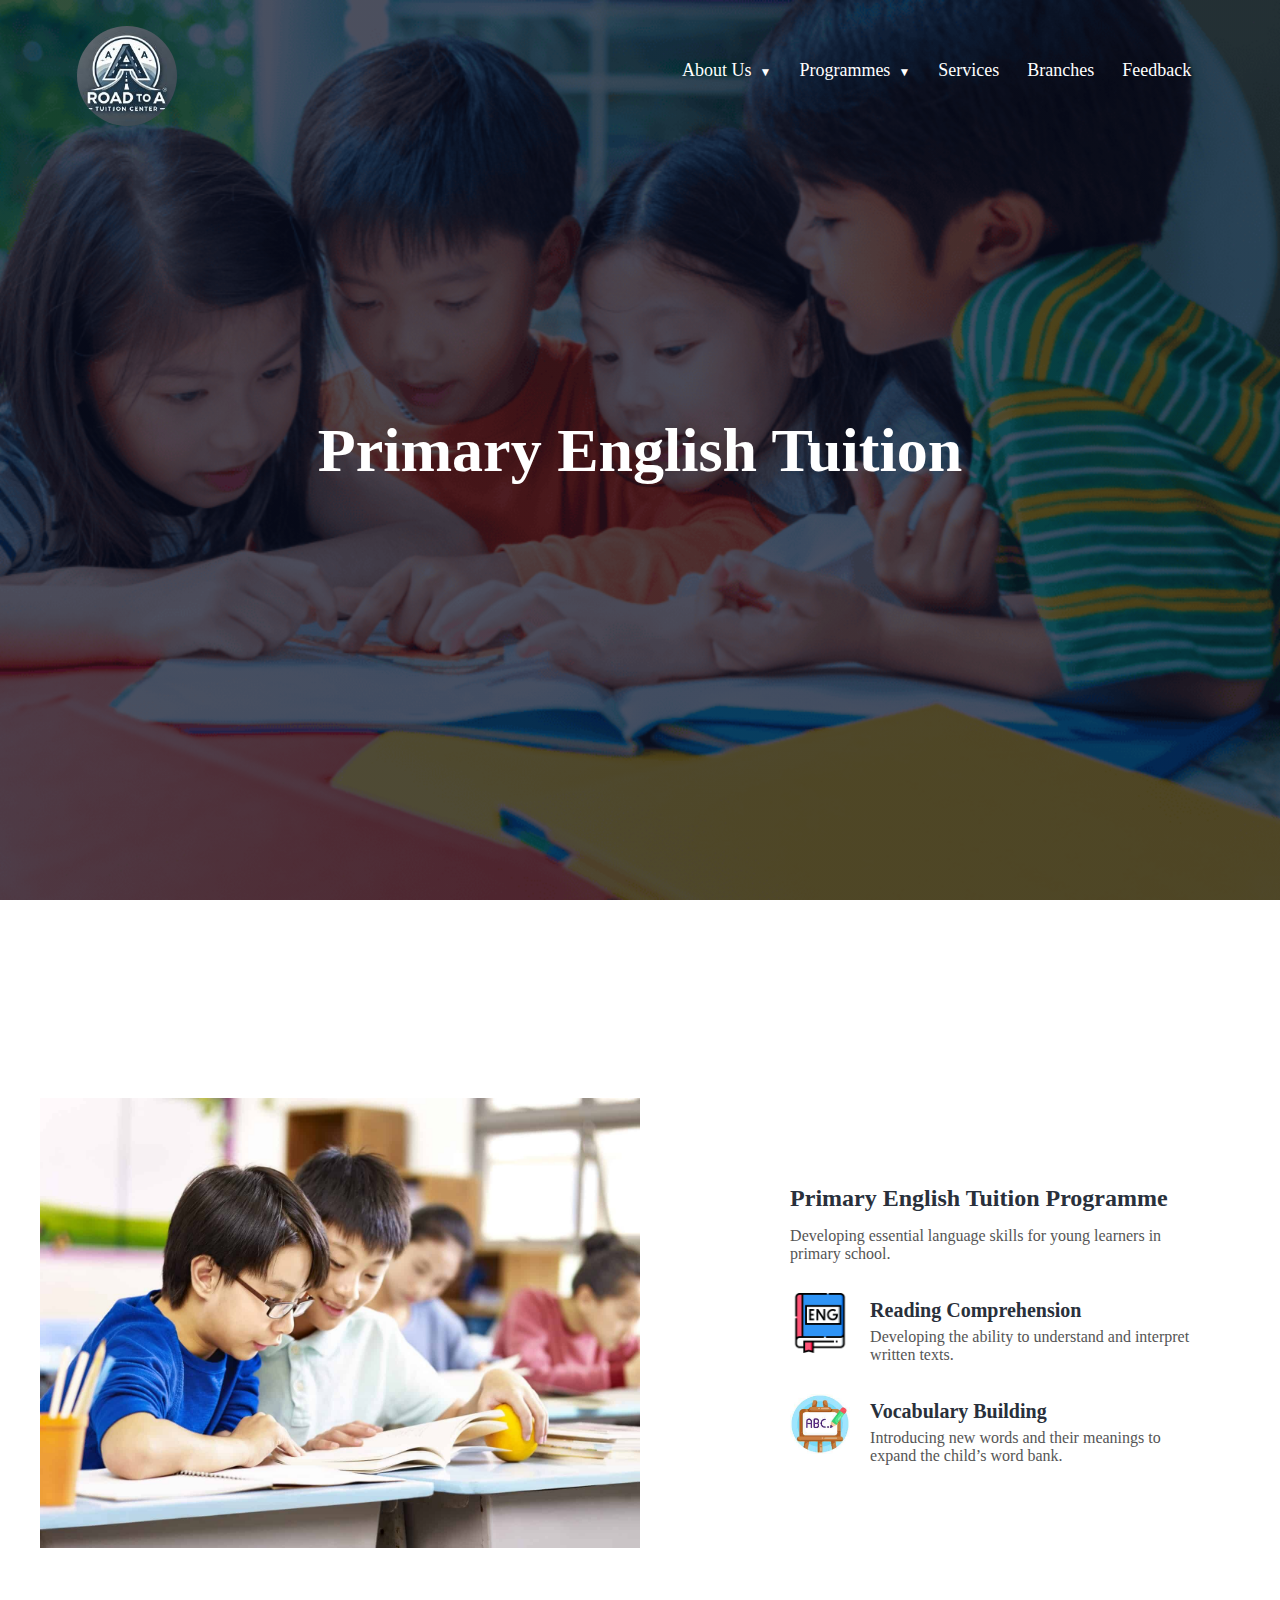
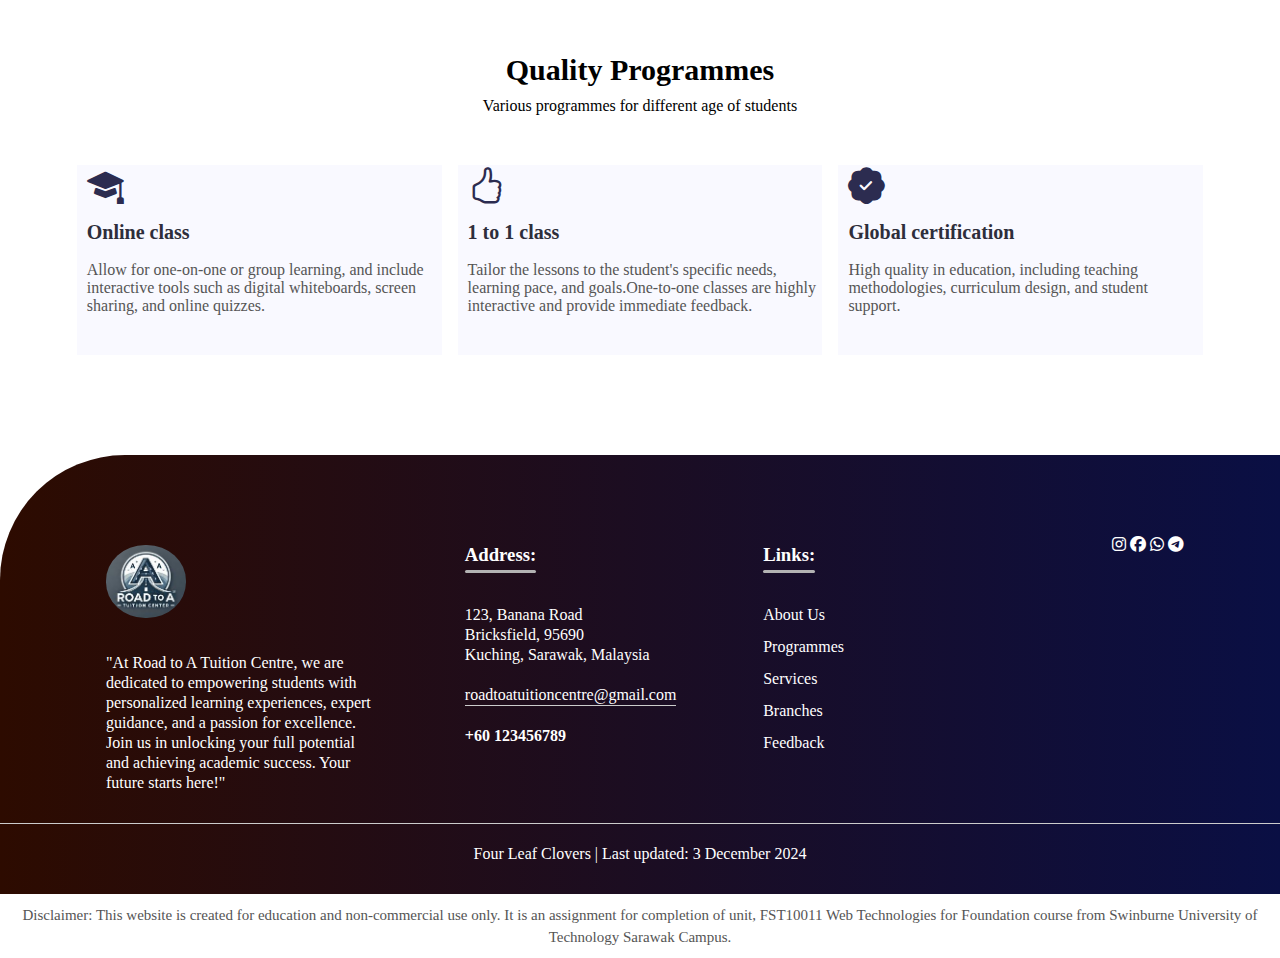
<file: primary.html>
<!DOCTYPE html>

<html lang="en">

<head>
	
	<meta charset="utf-8">
	<meta name="author" content="Tan Guan Ming">
	<meta name="description" content="Tuition Programmes">
	<meta name="keywords" content="Tuition,Programmes">
	<link rel="stylesheet" type="text/css" href="style.css">
	<link href="https://cdn.jsdelivr.net/npm/bootstrap-icons/font/bootstrap-icons.css" rel="stylesheet">
	<link rel="stylesheet" href="https://cdnjs.cloudflare.com/ajax/libs/font-awesome/6.5.0/css/all.min.css">

  <title>Primary English Programmes | Road to A</title>

</head>


<body id="primary">
  <header>
		<section class="header">
		  <nav>
			<a href="index.html"><img src="images/logo.jpg" alt="logo"></a>
			<div class="nav-links" id="NavLinks">
			<i class="bi bi-x-circle" onclick="hideMenu()"></i>
			  <ul>
				<li class="dropdown">
				<a href="our tutor.html" class="dropbtn">About Us</a>
				  <div class="dropdown-content">
					<a href="our tutor.html">Our Tutor</a>
					<a href="our story.html">Our Story</a>
					<a href="our vision.html">Our Vision</a>
					<a href="our achievement.html">Our Achievements</a>
					<a href="our advantages.html">Our Advantages</a>
				  </div>
				</li>
				<li class="dropdown2">
				<a href="primary.html" class="dropbtn2">Programmes</a>
				  <div class="dropdown-content2">
					<a href="primary.html">Primary English</a>
					<a href="lower-secondary.html">Lower Secondary English</a>
					<a href="upper-secondary.html">Upper Secondary English</a>
					<a href="timetable.html">Timetable</a>
				  </div>
				</li>
				<li><a href="services.html">Services</a></li>
				<li><a href="branches.html">Branches</a></li>
				<li><a href="feedback.html">Feedback</a></li>
			  </ul>
			</div>
			<i class="bi bi-menu-button-wide" onclick="showMenu()"></i>
		</nav>
    
    <div class="text-box">
      <h1>Primary English Tuition</h1>
    </div>
    </section>
  </header>

<article>
  <section class="programmes-home">
    <h2>Primary English Tuition</h2>
  
  </section>

  <section class="programmes-container">
    <div class="programmes-img">
      <img src="images/primary-eng-head.jpg" alt="pic">
    </div>
    
    <div class="programmes-text">
      <h2>Primary English Tuition Programme</h2>
      <p>Developing essential language skills for young learners in primary school.</p>
      <div class="programmes-fe">
        <img src="images/eng-icon1.png" alt="icon">
        <div class="fe-text">
          <h5>Reading Comprehension</h5>
          <p> Developing the ability to understand and interpret written texts.</p>

        </div>
      </div>
      <div class="programmes-fe">
        <img src="images/eng-icon2.jpg" alt="icon">
        <div class="fe-text">
          <h5>Vocabulary Building</h5>
          <p>Introducing new words and their meanings to expand the child’s word bank.</p>
        </div>
      </div>
    </div>
  </section>

  <section class="features">
    <h1>Quality Programmes</h1>
    <p>Various programmes for different age of students</p>
    <div class="fea-base">
      <div class="fea-box">
        <i class="bi bi-mortarboard-fill"></i>
        <h3>Online class</h3>
        <p>Allow for one-on-one or group learning, and include interactive tools such as digital whiteboards, screen sharing, and online quizzes.</p>
      </div>
      <div class="fea-box">
        <i class="bi bi-hand-thumbs-up"></i>
        <h3>1 to 1 class</h3>
        <p>Tailor the lessons to the student's specific needs, learning pace, and goals.One-to-one classes are highly interactive and provide immediate feedback.</p>
      </div>
      <div class="fea-box">
        <i class="bi bi-patch-check-fill"></i>
        <h3>Global certification</h3>
        <p>High quality in education, including teaching methodologies, curriculum design, and student support.</p>
      </div>
    </div>
  </section>
</article>

<footer>
	<div class="row">
		<div class="col">
		<img src="images/logo.jpg" alt="logo" class="logo">
		<p>"At Road to A Tuition Centre, we are dedicated to empowering students with personalized learning experiences, expert guidance, and a passion for excellence. Join us in unlocking your full potential and achieving academic success. Your future starts here!"</p>
		</div>
	<div class="col">
		<h3>Address:<div class="underline"></div></h3>
		<p>123, Banana Road</p>
		<p>Bricksfield, 95690</p>
		<p>Kuching, Sarawak, Malaysia</p>
		<p class="email-id"><a href="mailto:roadtoatuitioncentre@gmail.com" class="email">roadtoatuitioncentre@gmail.com</a></p>
		<h4><a href="tel:+60123456789" class="tel">+60 123456789</a></h4>
	</div>
	<div class="col">
		<h3>Links:<div class="underline"></div></h3>
	<ul class="footer-link">
		<li><a href="our tutor.html">About Us</a></li>
		<li><a href="primary.html">Programmes</a></li>
		<li><a href="services.html">Services</a></li>
		<li><a href="branches.html">Branches</a></li>
		<li><a href="feedback.html">Feedback</a></li>
	</ul>
	</div>
	<div class="social-icons">
		<i class="fa-brands fa-instagram"></i>
		<i class="fa-brands fa-facebook"></i>
		<i class="fa-brands fa-whatsapp"></i>
		<i class="fa-brands fa-telegram"></i>
	</div>
	</div>
	<hr>
	<p class="copyright"><a href="Four Leaf Clovers.html">Four Leaf Clovers</a> | Last updated: 3 December 2024</p>
</footer>

<p class="disclaimer">Disclaimer: This website is created for education and non-commercial use
	only. It is an assignment for completion of unit, FST10011 Web Technologies
	for Foundation course from Swinburne University of Technology Sarawak
	Campus.</p>

<script>
	var NavLinks=document.getElementById("NavLinks");
	function showMenu(){
		NavLinks.style.right="0"
	}
	function hideMenu(){
		NavLinks.style.right="-200px"
	}
</script>

</body>
</html>
</file>
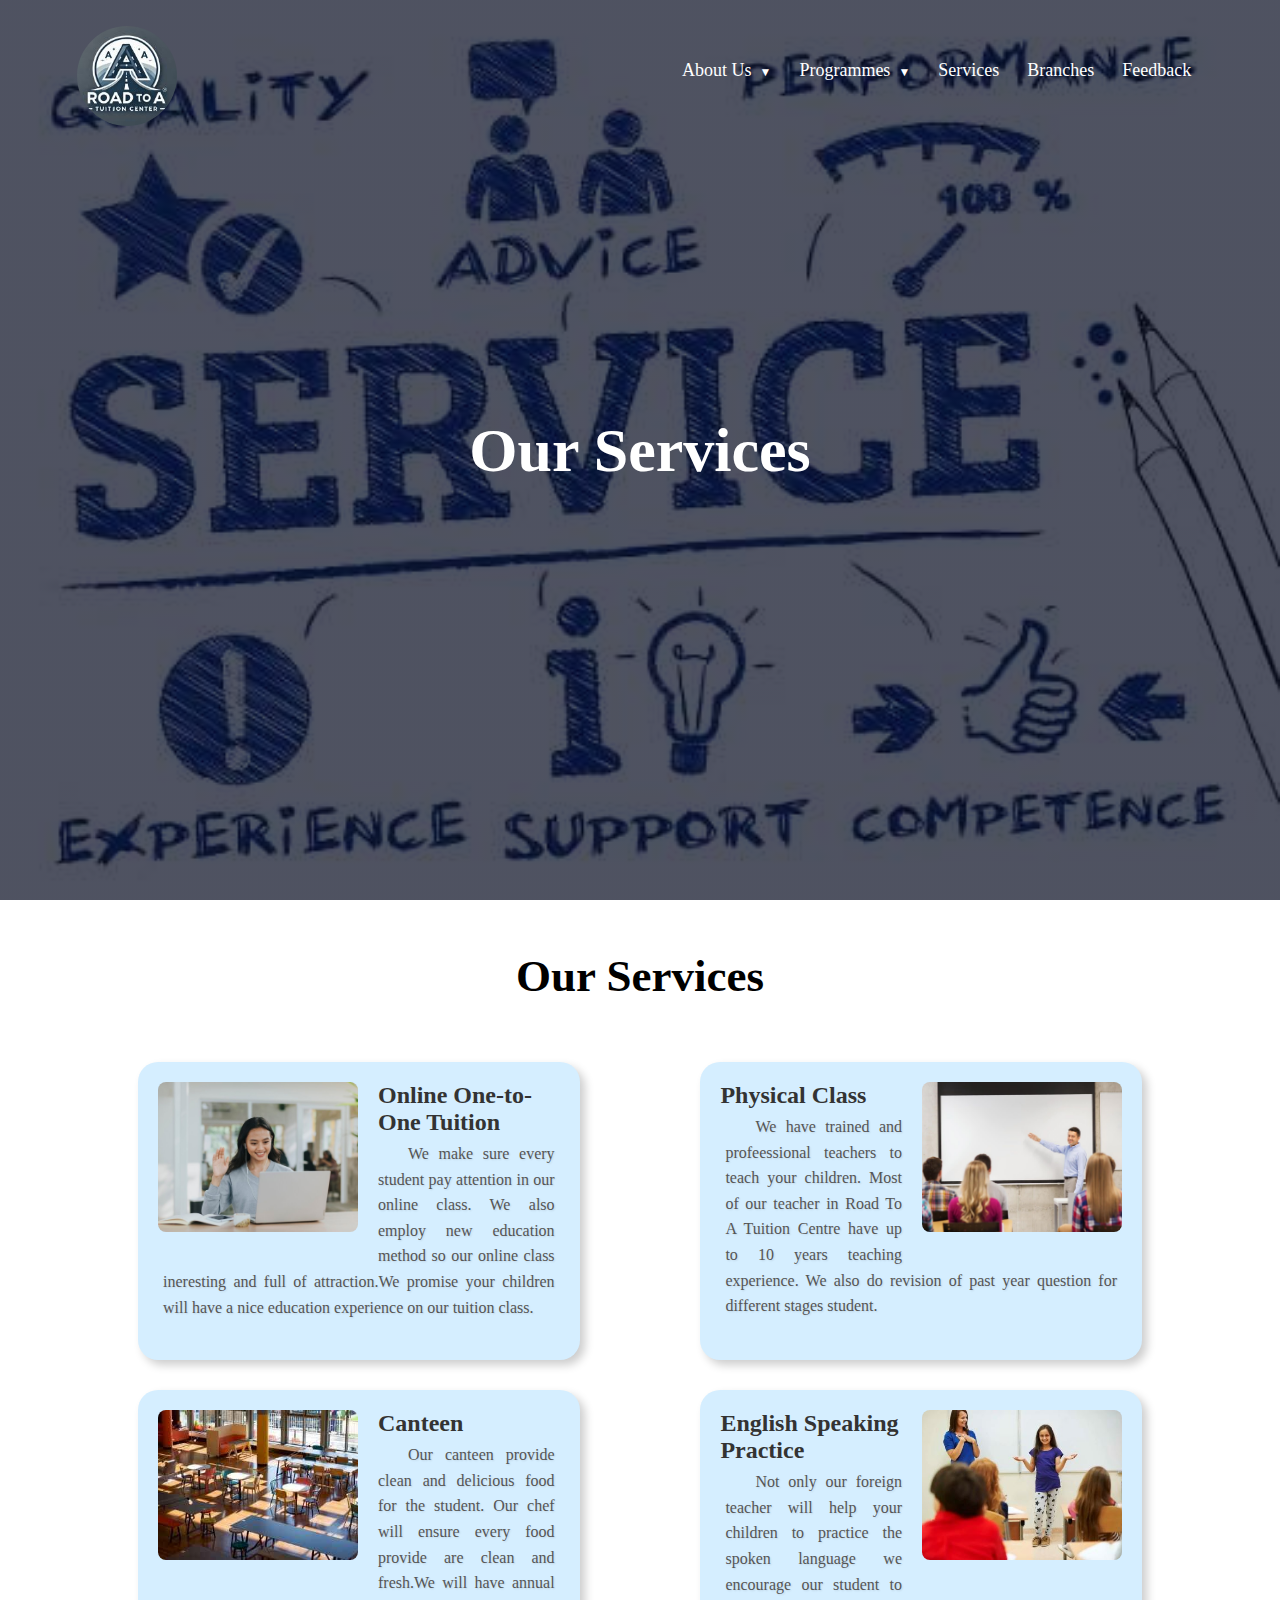
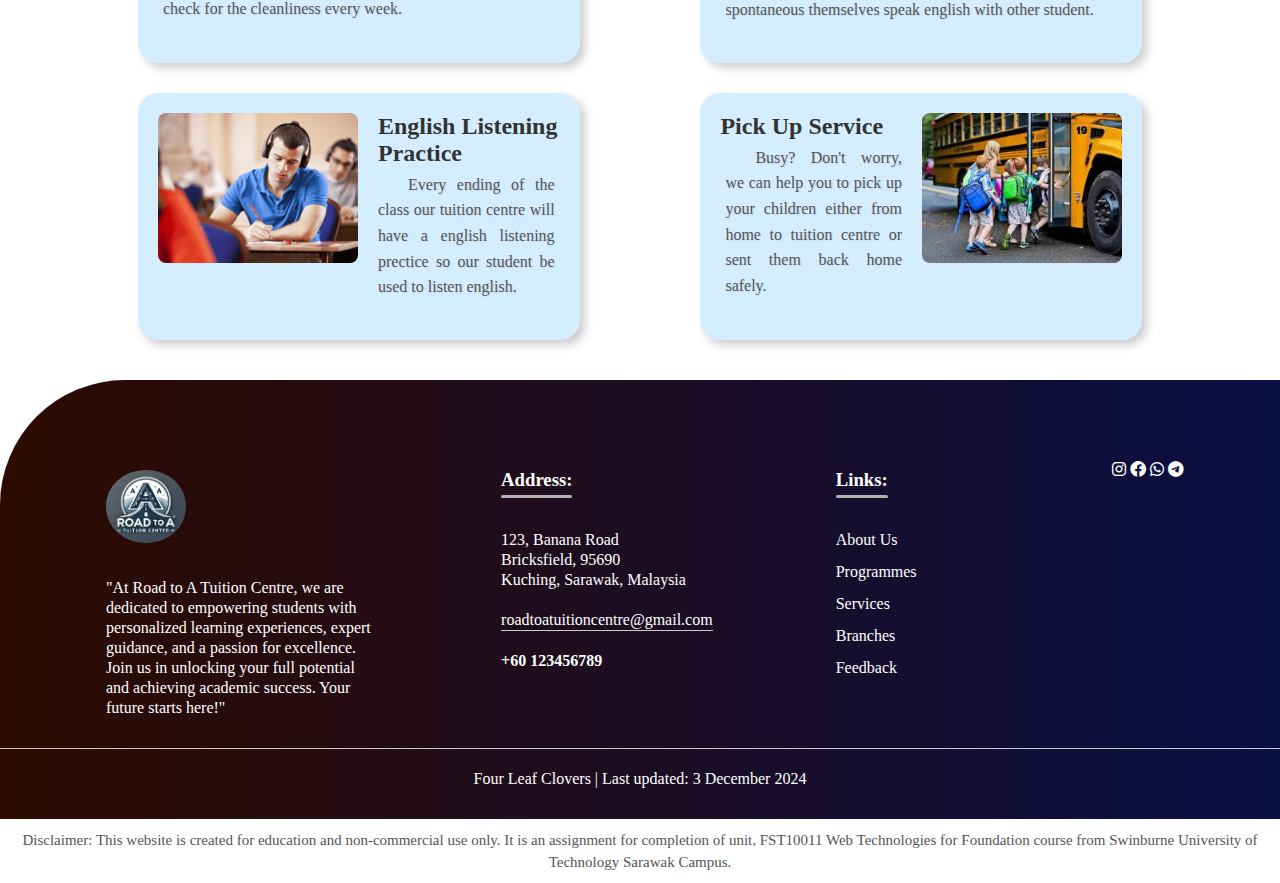
<file: services.html>
<!DOCTYPE html>
<html lang="en">

<head>
  <meta charset="utf-8">
  <meta name="viewport" content="width=device-width, initial-scale=1.0">
  <meta name="author" content="Ethan Chai Ming Xuan">
  <meta name="description" content="Road to A tuition centre">
  <meta name="keywords" content="Road to A tuition center,tuition centre">


  <title>Services | Road To A</title>
  <link rel="stylesheet" type="text/css" href="style.css">
  <link href="https://cdn.jsdelivr.net/npm/bootstrap-icons/font/bootstrap-icons.css" rel="stylesheet">
  <link rel="stylesheet" href="https://cdnjs.cloudflare.com/ajax/libs/font-awesome/6.0.0/css/all.min.css"> 
</head>

<body id="service-intro">
  <header>
		<section class="header">
		  <nav>
			<a href="index.html"><img src="images/logo.jpg" alt="logo"></a>
			<div class="nav-links" id="NavLinks">
			<i class="bi bi-x-circle" onclick="hideMenu()"></i>
			  <ul>
				<li class="dropdown">
				<a href="our tutor.html" class="dropbtn">About Us</a>
				  <div class="dropdown-content">
					<a href="our tutor.html">Our Tutor</a>
					<a href="our story.html">Our Story</a>
					<a href="our vision.html">Our Vision</a>
					<a href="our achievement.html">Our Achievements</a>
					<a href="our advantages.html">Our Advantages</a>
				  </div>
				</li>
				<li class="dropdown2">
				<a href="primary.html" class="dropbtn2">Programmes</a>
				  <div class="dropdown-content2">
					<a href="primary.html">Primary English</a>
					<a href="lower-secondary.html">Lower Secondary English</a>
					<a href="upper-secondary.html">Upper Secondary English</a>
					<a href="timetable.html">Timetable</a>
				  </div>
				</li>
				<li><a href="services.html">Services</a></li>
				<li><a href="branches.html">Branches</a></li>
				<li><a href="feedback.html">Feedback</a></li>
			  </ul>
			</div>
			<i class="bi bi-menu-button-wide" onclick="showMenu()"></i>
		</nav>
    
    <div class="text-box">
      <h1>Our Services</h1>
    </div>
    </section>
    <h1 class="d">Our Services</h1>
  </header>
  
  
  <main class="main-content"> 
    <div class="article-container">  
      <article>
        <img src="images/online class.jpg" alt="Online one-to-one tuition" class="service">
        <h2>Online One-to-One Tuition</h2>  
        <p>We make sure every student pay attention in our online class. We also employ new education method so our online class ineresting and full of attraction.We promise your children will have a nice education experience on our tuition class. </p>
      </article>

      <article>
        <img src="images/physical class.jpg" alt="Physical class" class="service-image">
        <h2>Physical Class</h2>  
        <p>We have trained and profeessional teachers to teach your children. Most of our teacher in Road To A Tuition Centre have up to 10 years teaching experience. We also do revision of past year question for different stages student.</p>
      </article>

      <article>
        <img src="images/canteen.jpg" alt="Tutor" class="service">
        <h2>Canteen</h2>  
        <p>Our canteen provide clean and delicious food for the student. Our chef will ensure every food provide are clean and fresh.We will have annual check for the cleanliness every week.</p>
      </article>

      <article>
        <img src="images/speaking.jpg" alt="English speaking practice" class="service">
        <h2>English Speaking Practice</h2>  
        <p>Not only our foreign teacher will help your children to practice the spoken language we encourage our student to spontaneous themselves speak english with other student.</p>
      </article>

      <article>
        <img src="images/listening.png" alt="English listening practice" class="service">
        <h2>English Listening Practice</h2>  
        <p>Every ending of the class our tuition centre will have a english listening prectice so our student be used to listen english.</p>
      </article>

      <article>
        <img src="images/pickup.jpg" alt="Pick up service" class="service">
        <h2>Pick Up Service</h2>  
        <p>Busy? Don't worry, we can help you to pick up your children either from home to tuition centre or sent them back home safely.</p>
      </article>
    </div>  
  </main>
  
  <footer>
    <div class="row">
      <div class="col">
      <img src="images/logo.jpg" alt="logo" class="logo">
      <p>"At Road to A Tuition Centre, we are dedicated to empowering students with personalized learning experiences, expert guidance, and a passion for excellence. Join us in unlocking your full potential and achieving academic success. Your future starts here!"</p>
      </div>
    <div class="col">
      <h3>Address:<div class="underline"></div></h3>
      <p>123, Banana Road</p>
      <p>Bricksfield, 95690</p>
      <p>Kuching, Sarawak, Malaysia</p>
      <p class="email-id"><a href="mailto:roadtoatuitioncentre@gmail.com" class="email">roadtoatuitioncentre@gmail.com</a></p>
      <h4><a href="tel:+60123456789" class="tel">+60 123456789</a></h4>
    </div>
    <div class="col">
      <h3>Links:<div class="underline"></div></h3>
    <ul class="footer-link">
      <li><a href="our tutor.html">About Us</a></li>
      <li><a href="primary.html">Programmes</a></li>
      <li><a href="services.html">Services</a></li>
      <li><a href="branches.html">Branches</a></li>
      <li><a href="feedback.html">Feedback</a></li>
    </ul>
    </div>
    <div class="social-icons">
      <i class="fa-brands fa-instagram"></i>
      <i class="fa-brands fa-facebook"></i>
      <i class="fa-brands fa-whatsapp"></i>
      <i class="fa-brands fa-telegram"></i>
    </div>
    </div>
    <hr>
    <p class="copyright"><a href="Four Leaf Clovers.html">Four Leaf Clovers</a> | Last updated: 3 December 2024</p>
  </footer>
  
  <p class="disclaimer">Disclaimer: This website is created for education and non-commercial use
    only. It is an assignment for completion of unit, FST10011 Web Technologies
    for Foundation course from Swinburne University of Technology Sarawak
    Campus.</p>

<script>
	var NavLinks=document.getElementById("NavLinks");
	function showMenu(){
		NavLinks.style.right="0"
	}
	function hideMenu(){
		NavLinks.style.right="-200px"
	}
</script>

</body>
</html>
</file>
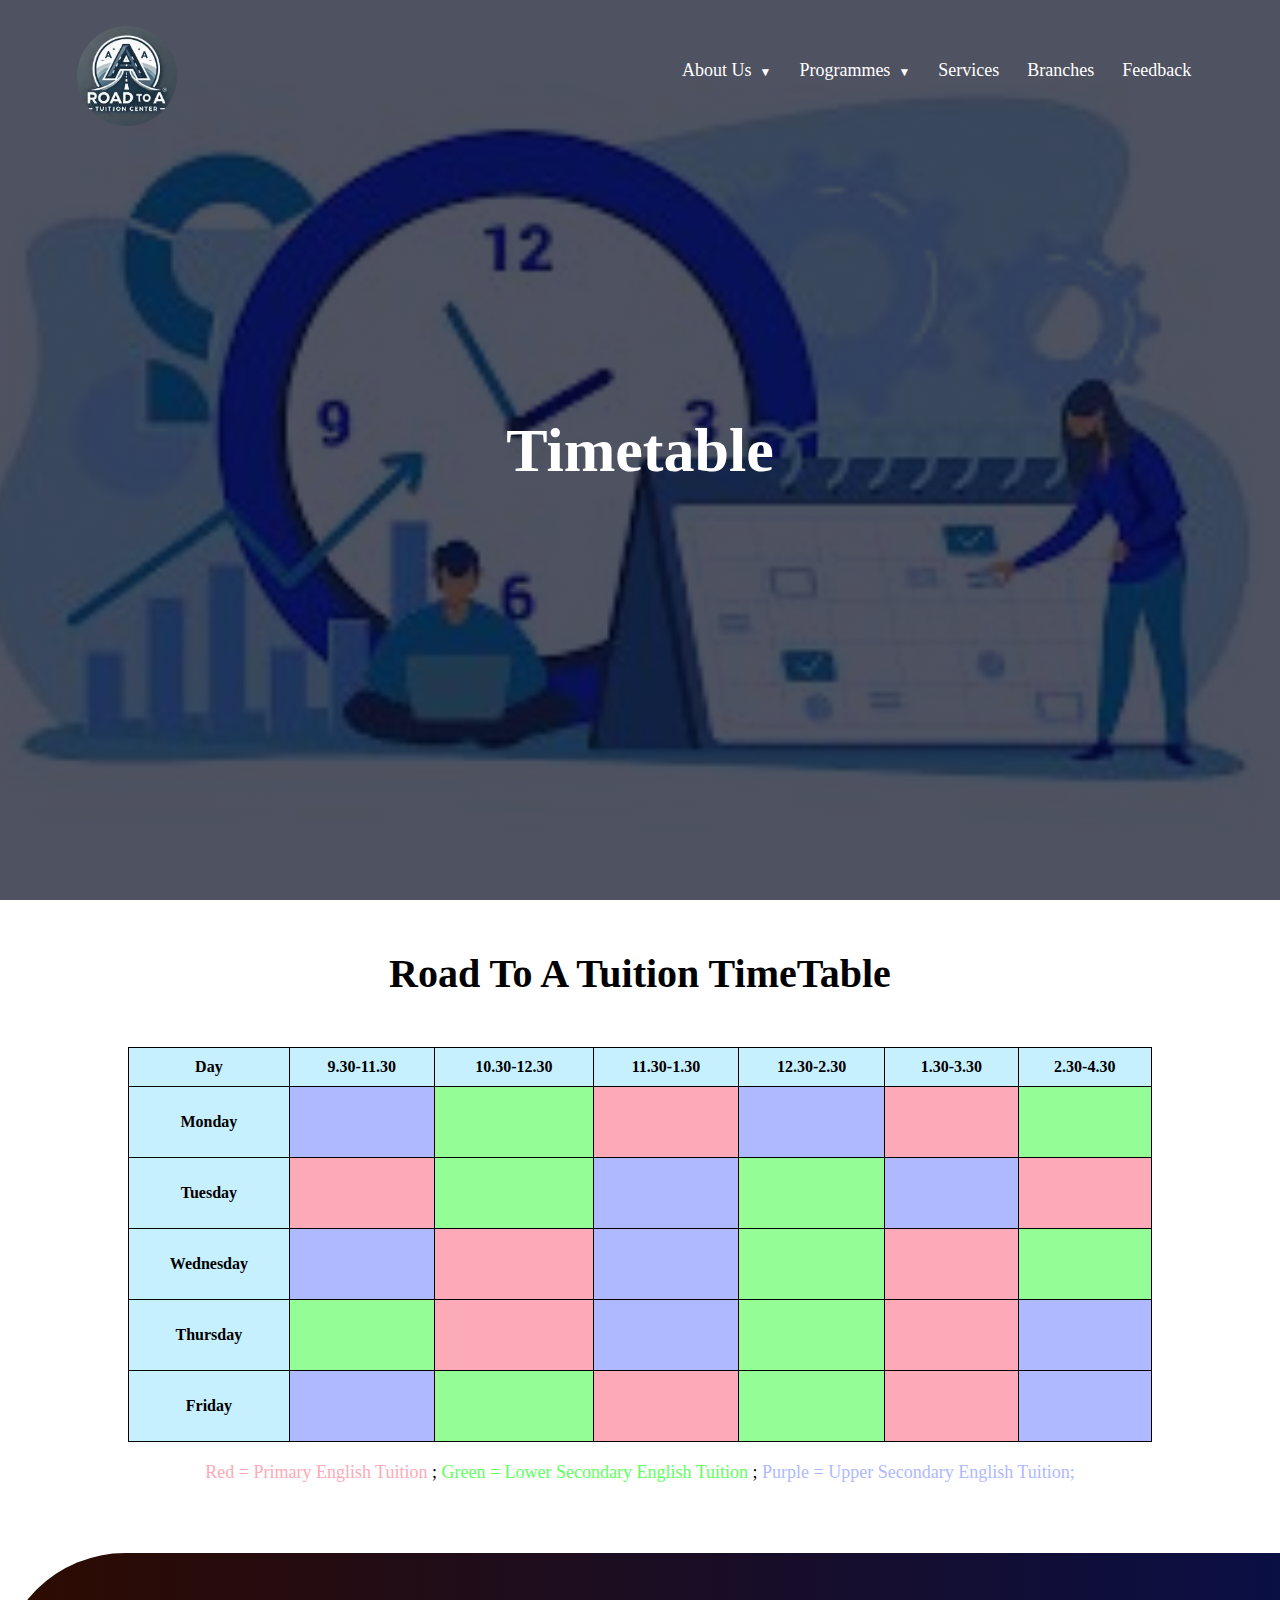
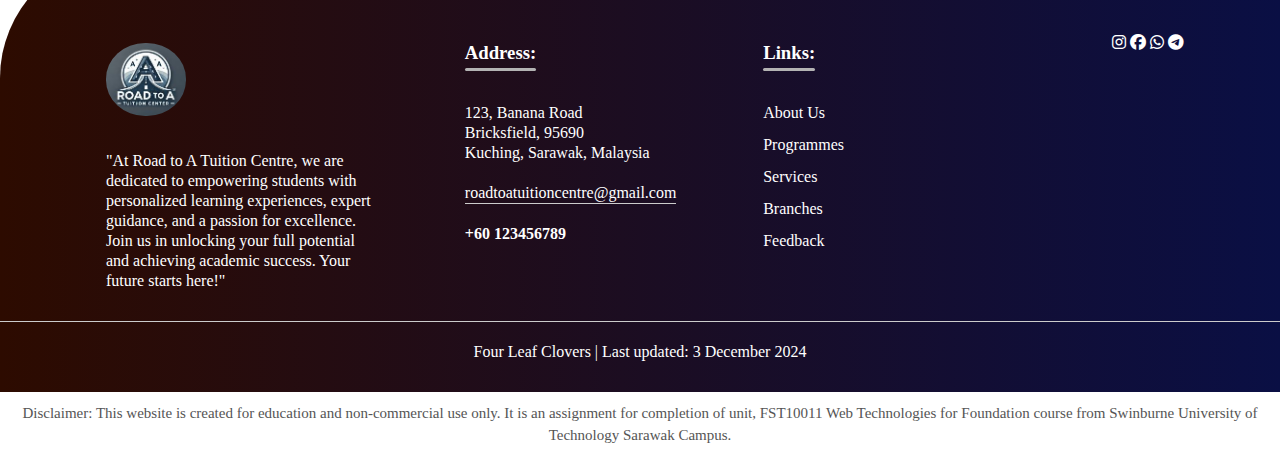
<file: timetable.html>
<!DOCTYPE html>

<html lang="en">

<head>
	
	<meta charset="utf-8">
	<meta name="author" content="Tan Guan Ming">
	<meta name="description" content="Tuition Programmes">
	<meta name="keywords" content="Tuition,Programmes">
	<link rel="stylesheet" type="text/css" href="style.css">
	<link href="https://cdn.jsdelivr.net/npm/bootstrap-icons/font/bootstrap-icons.css" rel="stylesheet">
	<link rel="stylesheet" href="https://cdnjs.cloudflare.com/ajax/libs/font-awesome/6.5.0/css/all.min.css">

  <title>Timetable | Road to A</title>

</head>


<body id="timetable">
  <header>
		<section class="header">
		  <nav>
			<a href="index.html"><img src="images/logo.jpg" alt="logo"></a>
			<div class="nav-links" id="NavLinks">
			<i class="bi bi-x-circle" onclick="hideMenu()"></i>
			  <ul>
				<li class="dropdown">
				<a href="our tutor.html" class="dropbtn">About Us</a>
				  <div class="dropdown-content">
					<a href="our tutor.html">Our Tutor</a>
					<a href="our story.html">Our Story</a>
					<a href="our vision.html">Our Vision</a>
					<a href="our achievement.html">Our Achievements</a>
					<a href="our advantages.html">Our Advantages</a>
				  </div>
				</li>
				<li class="dropdown2">
				<a href="primary.html" class="dropbtn2">Programmes</a>
				  <div class="dropdown-content2">
					<a href="primary.html">Primary English</a>
					<a href="lower-secondary.html">Lower Secondary English</a>
					<a href="upper-secondary.html">Upper Secondary English</a>
					<a href="timetable.html">Timetable</a>
				  </div>
				</li>
				<li><a href="services.html">Services</a></li>
				<li><a href="branches.html">Branches</a></li>
				<li><a href="feedback.html">Feedback</a></li>
			  </ul>
			</div>
			<i class="bi bi-menu-button-wide" onclick="showMenu()"></i>
		</nav>
    
    <div class="text-box">
      <h1>Timetable</h1>
    </div>
    </section>
  </header>

<article>
    <h1>Road To A Tuition TimeTable</h1>
    <table>
        <caption><span class="red">Red = Primary English Tuition</span> ; <span class="green">Green = Lower Secondary English Tuition</span> ;  <span class="purple">Purple = Upper Secondary English Tuition;</span> </caption>
        <tr>
            <th>Day</th>
            <th>9.30-11.30</th>
            <th>10.30-12.30</th>
            <th>11.30-1.30</th>
            <th>12.30-2.30</th>
            <th>1.30-3.30</th>
            <th>2.30-4.30</th>
            <tr>
                <th>Monday</th>
                <td class="upper"></td>
                <td class="lower"></td>
                <td class="primary"></td>
                <td class="upper"></td>
                <td class="primary"></td>
                <td class="lower"></td>
            </tr>
            <tr>
                <th>Tuesday</th>
                <td class="primary"></td>
                <td class="lower"></td>
                <td class="upper"></td>
                <td class="lower"></td>
                <td class="upper"></td>
                <td class="primary"></td>
            </tr>
            <tr>
                <th>Wednesday</th>
                <td class="upper"></td>
                <td class="primary"></td>
                <td class="upper"></td>
                <td class="lower"></td>
                <td class="primary"></td>
                <td class="lower"></td>
            </tr>
            <tr>
                <th>Thursday</th>
                <td class="lower"></td>
                <td class="primary"></td>
                <td class="upper"></td>
                <td class="lower"></td>
                <td class="primary"></td>
                <td class="upper"></td>
            </tr>
            <tr>
                <th>Friday</th>
                <td class="upper"></td>
                <td class="lower"></td>
                <td class="primary"></td>
                <td class="lower"></td>
                <td class="primary"></td>
                <td class="upper"></td>
            </tr>
    </table>
</article>

<footer>
	<div class="row">
		<div class="col">
		<img src="images/logo.jpg" alt="logo" class="logo">
		<p>"At Road to A Tuition Centre, we are dedicated to empowering students with personalized learning experiences, expert guidance, and a passion for excellence. Join us in unlocking your full potential and achieving academic success. Your future starts here!"</p>
		</div>
	<div class="col">
		<h3>Address:<div class="underline"></div></h3>
		<p>123, Banana Road</p>
		<p>Bricksfield, 95690</p>
		<p>Kuching, Sarawak, Malaysia</p>
		<p class="email-id"><a href="mailto:roadtoatuitioncentre@gmail.com" class="email">roadtoatuitioncentre@gmail.com</a></p>
		<h4><a href="tel:+60123456789" class="tel">+60 123456789</a></h4>
	</div>
	<div class="col">
		<h3>Links:<div class="underline"></div></h3>
	<ul class="footer-link">
		<li><a href="our tutor.html">About Us</a></li>
		<li><a href="primary.html">Programmes</a></li>
		<li><a href="services.html">Services</a></li>
		<li><a href="branches.html">Branches</a></li>
		<li><a href="feedback.html">Feedback</a></li>
	</ul>
	</div>
	<div class="social-icons">
		<i class="fa-brands fa-instagram"></i>
		<i class="fa-brands fa-facebook"></i>
		<i class="fa-brands fa-whatsapp"></i>
		<i class="fa-brands fa-telegram"></i>
	</div>
	</div>
	<hr>
	<p class="copyright"><a href="Four Leaf Clovers.html">Four Leaf Clovers</a> | Last updated: 3 December 2024</p>
</footer>

<p class="disclaimer">Disclaimer: This website is created for education and non-commercial use
	only. It is an assignment for completion of unit, FST10011 Web Technologies
	for Foundation course from Swinburne University of Technology Sarawak
	Campus.</p>

<script>
	var NavLinks=document.getElementById("NavLinks");
	function showMenu(){
		NavLinks.style.right="0"
	}
	function hideMenu(){
		NavLinks.style.right="-200px"
	}
</script>

</body>

</html>
</file>
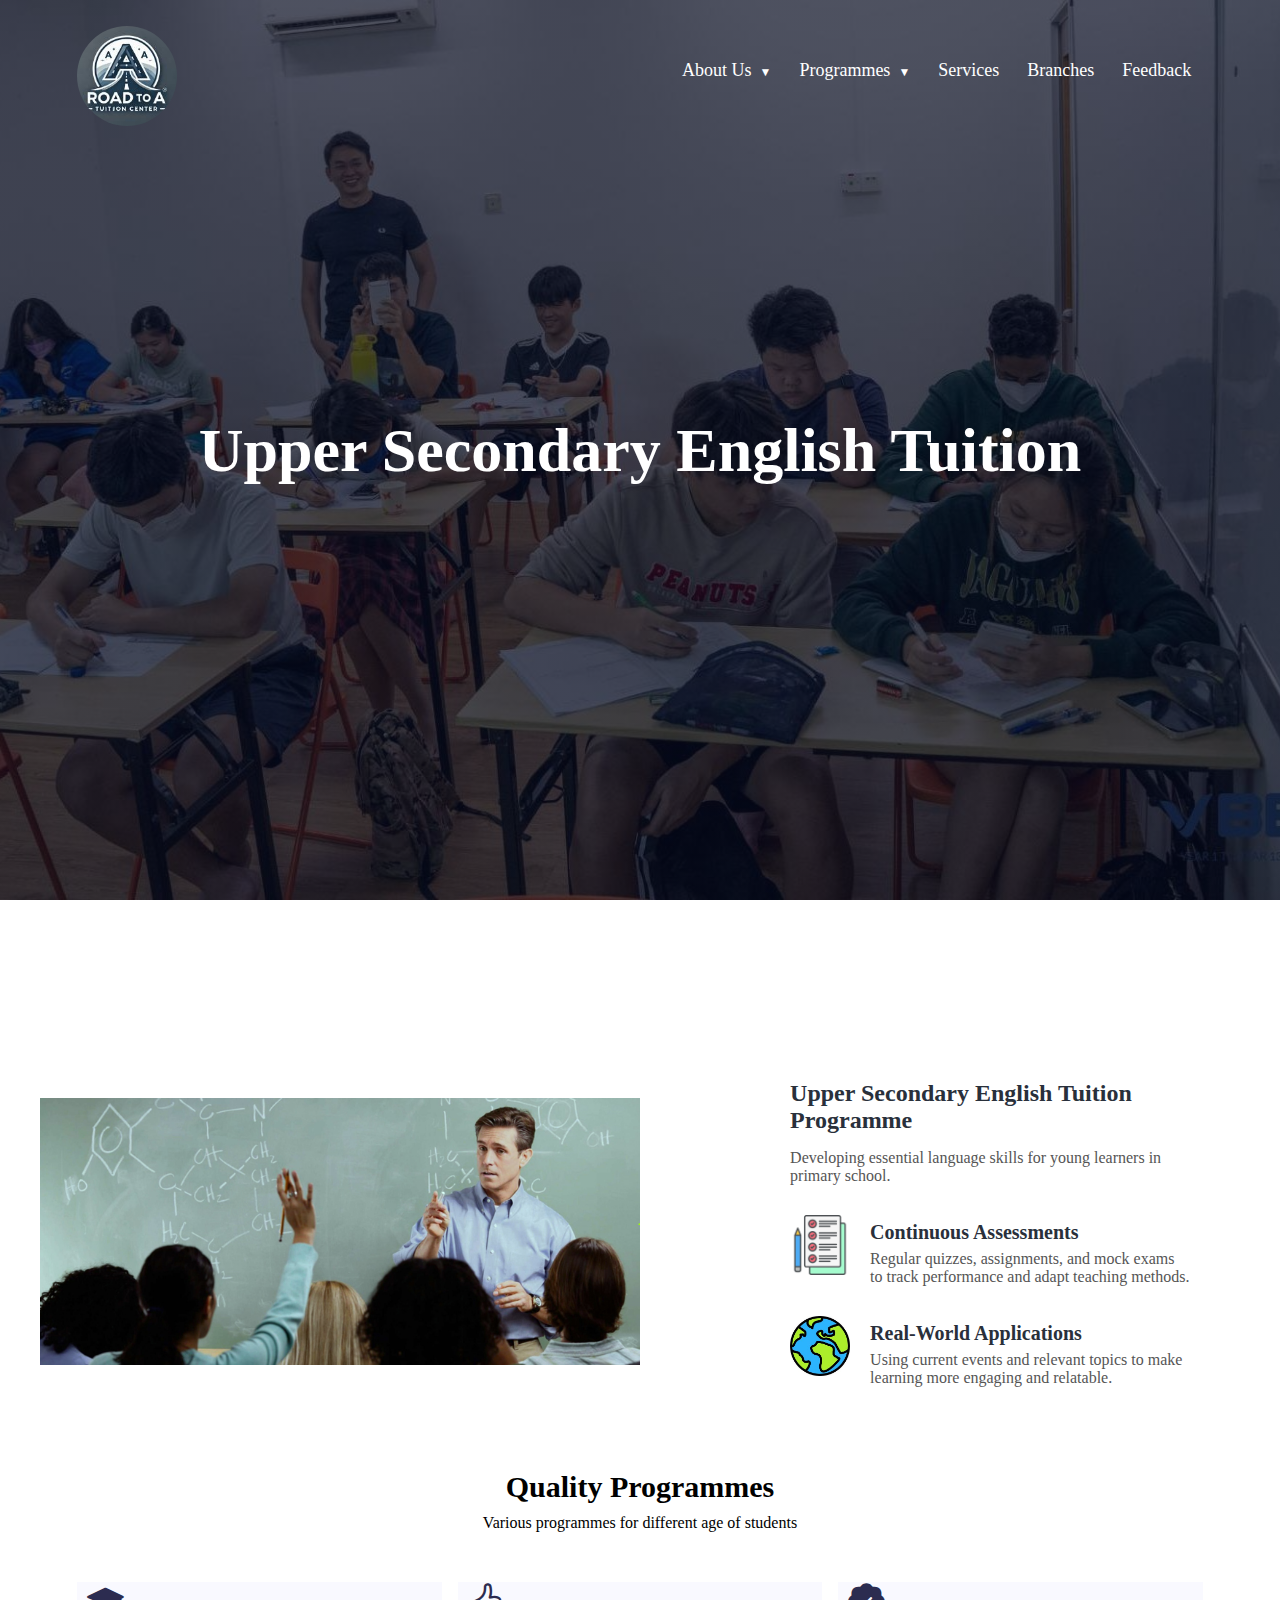
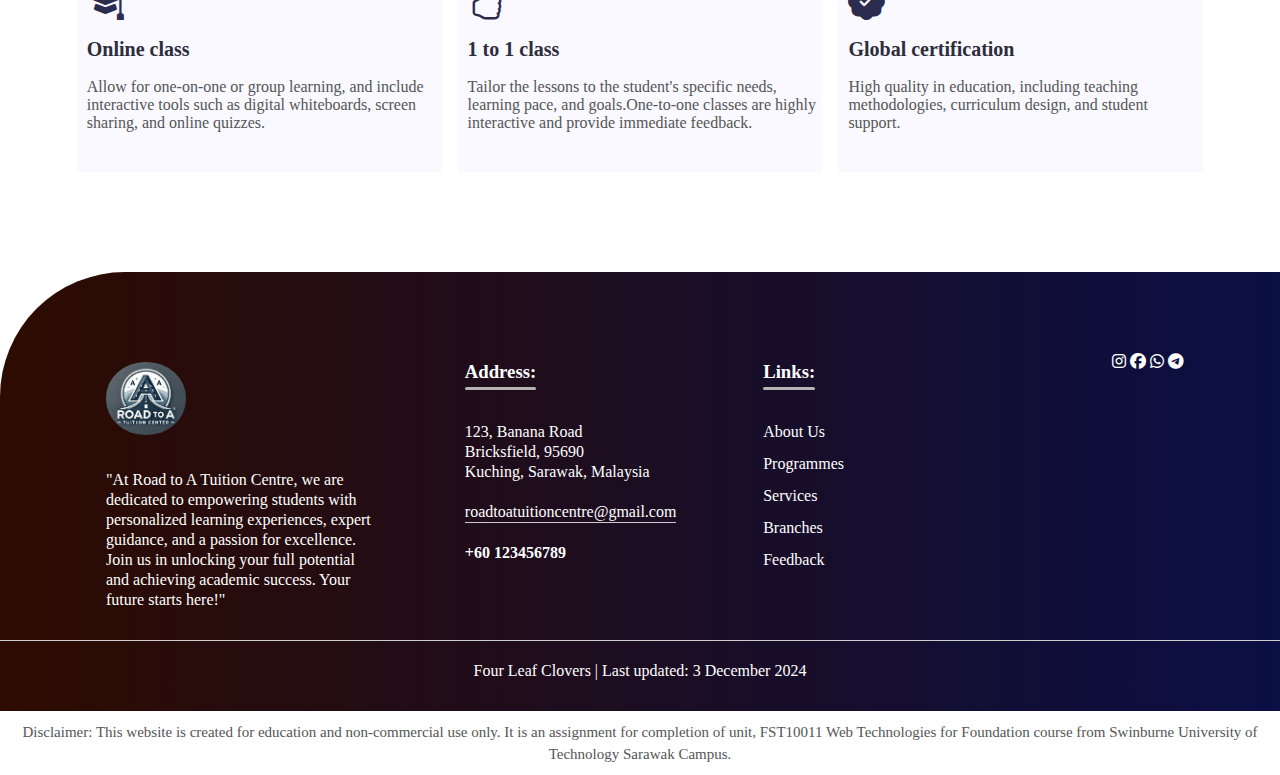
<file: upper-secondary.html>
<!DOCTYPE html>

<html lang="en">

<head>
	
	<meta charset="utf-8">
	<meta name="author" content="Tan Guan Ming">
	<meta name="description" content="Tuition Programmes">
	<meta name="keywords" content="Tuition,Programmes">
	<link rel="stylesheet" type="text/css" href="style.css">
	<link href="https://cdn.jsdelivr.net/npm/bootstrap-icons/font/bootstrap-icons.css" rel="stylesheet">
	<link rel="stylesheet" href="https://cdnjs.cloudflare.com/ajax/libs/font-awesome/6.5.0/css/all.min.css">

  <title>Upper Secondary English Programmes | Road to A</title>

</head>


<body id="upper-secondary">
  <header>
		<section class="header">
		  <nav>
			<a href="index.html"><img src="images/logo.jpg" alt="logo"></a>
			<div class="nav-links" id="NavLinks">
			<i class="bi bi-x-circle" onclick="hideMenu()"></i>
			  <ul>
				<li class="dropdown">
				<a href="our tutor.html" class="dropbtn">About Us</a>
				  <div class="dropdown-content">
					<a href="our tutor.html">Our Tutor</a>
					<a href="our story.html">Our Story</a>
					<a href="our vision.html">Our Vision</a>
					<a href="our achievement.html">Our Achievements</a>
					<a href="our advantages.html">Our Advantages</a>
				  </div>
				</li>
				<li class="dropdown2">
				<a href="primary.html" class="dropbtn2">Programmes</a>
				  <div class="dropdown-content2">
					<a href="primary.html">Primary English</a>
					<a href="lower-secondary.html">Lower Secondary English</a>
					<a href="upper-secondary.html">Upper Secondary English</a>
					<a href="timetable.html">Timetable</a>
				  </div>
				</li>
				<li><a href="services.html">Services</a></li>
				<li><a href="branches.html">Branches</a></li>
				<li><a href="feedback.html">Feedback</a></li>
			  </ul>
			</div>
			<i class="bi bi-menu-button-wide" onclick="showMenu()"></i>
		</nav>
    
    <div class="text-box">
      <h1>Upper Secondary English Tuition</h1>
    </div>
    </section>
  </header>

<article>
  <section class="programmes-home">
    <h2>Upper Secondary English Tuition</h2>
  
  </section>

  <section class="programmes-container">
    <div class="programmes-img">
      <img src="images/upper-secondary2.png" alt="pic">
    </div>
    
    <div class="programmes-text">
      <h2>Upper Secondary English Tuition Programme</h2>
      <p>Developing essential language skills for young learners in primary school.</p>
      <div class="programmes-fe">
        <img src="images/upper-icon1.png" alt="icon">
        <div class="fe-text">
          <h5>Continuous Assessments</h5>
          <p>Regular quizzes, assignments, and mock exams to track performance and adapt teaching methods.</p>

        </div>
      </div>
      <div class="programmes-fe">
        <img src="images/upper-icon2.jpg" alt="icon">
        <div class="fe-text">
          <h5>Real-World Applications</h5>
          <p>Using current events and relevant topics to make learning more engaging and relatable.</p>
        </div>
      </div>
    </div>
  </section>

  <section class="features">
    <h1>Quality Programmes</h1>
    <p>Various programmes for different age of students</p>
    <div class="fea-base">
      <div class="fea-box">
        <i class="bi bi-mortarboard-fill"></i>
        <h3>Online class</h3>
        <p>Allow for one-on-one or group learning, and include interactive tools such as digital whiteboards, screen sharing, and online quizzes.</p>
      </div>
      <div class="fea-box">
        <i class="bi bi-hand-thumbs-up"></i>
        <h3>1 to 1 class</h3>
        <p>Tailor the lessons to the student's specific needs, learning pace, and goals.One-to-one classes are highly interactive and provide immediate feedback.</p>
      </div>
      <div class="fea-box">
        <i class="bi bi-patch-check-fill"></i>
        <h3>Global certification</h3>
        <p>High quality in education, including teaching methodologies, curriculum design, and student support.</p>
      </div>
    </div>
  </section>
</article>

<footer>
	<div class="row">
		<div class="col">
		<img src="images/logo.jpg" alt="logo" class="logo">
		<p>"At Road to A Tuition Centre, we are dedicated to empowering students with personalized learning experiences, expert guidance, and a passion for excellence. Join us in unlocking your full potential and achieving academic success. Your future starts here!"</p>
		</div>
	<div class="col">
		<h3>Address:<div class="underline"></div></h3>
		<p>123, Banana Road</p>
		<p>Bricksfield, 95690</p>
		<p>Kuching, Sarawak, Malaysia</p>
		<p class="email-id"><a href="mailto:roadtoatuitioncentre@gmail.com" class="email">roadtoatuitioncentre@gmail.com</a></p>
		<h4><a href="tel:+60123456789" class="tel">+60 123456789</a></h4>
	</div>
	<div class="col">
		<h3>Links:<div class="underline"></div></h3>
	<ul class="footer-link">
		<li><a href="our tutor.html">About Us</a></li>
		<li><a href="primary.html">Programmes</a></li>
		<li><a href="services.html">Services</a></li>
		<li><a href="branches.html">Branches</a></li>
		<li><a href="feedback.html">Feedback</a></li>
	</ul>
	</div>
	<div class="social-icons">
		<i class="fa-brands fa-instagram"></i>
		<i class="fa-brands fa-facebook"></i>
		<i class="fa-brands fa-whatsapp"></i>
		<i class="fa-brands fa-telegram"></i>
	</div>
	</div>
	<hr>
	<p class="copyright"><a href="Four Leaf Clovers.html">Four Leaf Clovers</a> | Last updated: 3 December 2024</p>
</footer>

<p class="disclaimer">Disclaimer: This website is created for education and non-commercial use
	only. It is an assignment for completion of unit, FST10011 Web Technologies
	for Foundation course from Swinburne University of Technology Sarawak
	Campus.</p>

<script>
	var NavLinks=document.getElementById("NavLinks");
	function showMenu(){
		NavLinks.style.right="0"
	}
	function hideMenu(){
		NavLinks.style.right="-200px"
	}
</script>

</body>
</html>
</file>
<file: style.css>
/**ethan(services)**/
*{
    margin: 0;
    padding: 0;
    font-family:'Times New Roman', Times, serif;
}


#services body {
    background: #ffffff; 
    font-family: 'Times New Roman', Times, serif;
    box-sizing: border-box;
  }
  
  #services .header {
    min-height: 100vh;
    width: 100%;
    background-image: linear-gradient(rgba(4, 9, 30, 0.7), rgba(4, 9, 30, 0.7)), url(images/join-tuition-e1661165980325.png);
    background-position: center;
    background-size: cover;
    background-repeat: no-repeat;
    position: relative;
  }
  
  #services nav {
    display: flex;
    padding: 2% 6%;
    justify-content: space-between;
    align-items: center;
  }
  
  #services nav img {
    height: 100px;
    width: 100px;
    border-radius: 50%;
    object-fit: cover;
  }
  
  #services .nav-links {
    flex: 1;
    text-align: right;
  }
  
  #services .nav-links ul li {
    list-style: none;
    display: inline-block;
    padding: 8px 12px;
    position: relative;
  }
  
  #services .nav-links ul li a {
    color: rgb(255, 255, 255);
    text-decoration: none;
    font-size: 18px;
    position: relative;
  }
  
  #services .nav-links ul li::after {
    content: "";
    width: 0%;
    height: 2px;
    background: #7fa0fa;
    display: block;
    margin: auto;
    transition: 0.5s;
  }
  
  #services .nav-links ul li:hover::after {
    width: 100%;
  }
  
  #services .dropdown-content {
    display: none;
    position: absolute;
    left: 0;
    margin-top: 7px;
    background-color: #727272;
    z-index: 10;
    max-width: 180px;
    opacity: 0.9;
    text-align: center;
  }
  
  #services .dropdown-content a {
    padding: 12px 16px;
    text-decoration: none;
    display: block;
    color: #ffffff;
  }
  
  #services .dropdown-content a:hover {
    background-color: #7fa0fa;
  }
  
  #services .dropdown:hover .dropdown-content {
    display: block;
  }
  
  #services .dropbtn::after {
    content: " \25BC";
    font-size: 12px;
    margin-left: 5px;
  }
  
  #services .dropdown-content2 {
    display: none;
    position: absolute;
    left: 0;
    margin-top: 7px;
    background-color: #727272;
    z-index: 10;
    max-width: 280px;
    opacity: 0.9;
    text-align: center;
  }
  
  #services .dropdown-content2 a {
    color: #151515;
    padding: 12px 16px;
    text-decoration: none;
    display: block;
  }
  
  #services .dropdown-content2 a:hover {
    background-color: #7fa0fa;
  }
  
  #services .dropdown2:hover .dropdown-content2 {
    display: block;
  }
  
  #services .dropbtn2::after {
    content: " \25BC";
    font-size: 12px;
    margin-left: 5px;
  }
  
  #services .text-box {
    width: 90%;
    color: #fff;
    position: absolute;
    top: 50%;
    left: 50%;
    transform: translate(-50%, -50%);
    text-align: center;
  }
  
  #services .text-box h1 {
    font-size: 62px;
    color: #fff;
  }
  
  #services nav .bi {
    display: none;
  }
  
  #services main-content {
    padding: 50px 20px;
  }
  
  #services .article-container {
    max-width: 1200px;
    margin: 0 auto;
    display: grid;
    grid-template-columns: repeat(auto-fit, minmax(300px, 1fr));
    gap: 30px;
    padding-top: 20px;
    padding-bottom: 20px;
    background-color: #ffffff;
  }
  
  #services article {
    background-color: #D5EEFF; 
    border: none;
    border-radius: 8px;
    box-shadow: 0 4px 8px rgba(0, 0, 0, 0.1);
    transition: transform 0.3s ease, box-shadow 0.3s ease;
    overflow: hidden;
    padding: 40px;
    position: relative;
  }
  
  
  #services article img {
    max-width: 100%;
    height: auto;
    display: block;
    margin: 20px auto;
    border-radius: 8px;
    transition: transform 0.3s ease;
    box-shadow: 0 2px 5px rgba(0, 0, 0, 0.15);
  }
  
  #services article img:hover {
    transform: scale(1.05);
  }
  
  #services article h2 {
    color: black;
    margin-bottom: 10px;
    font-size: 2em;
  }
  
  #services article p {
    color: #444;
    font-size: 1.1em;
    margin-top: 10px;
    line-height: 1.7;
  }
  
  #services .logo {
    border-radius: 48.90%;
    width: 80px;
    margin-bottom: 30px;
  }
  
  #services footer {
    width: 100%;
    position: relative;
    bottom: 0;
    background: linear-gradient(to right, #2d0b00, #0A0F44);
    color: #fff;
    padding: 30px 0 30px;
    border-top-left-radius: 125px;
    font-size: 16px;
    line-height: 20px;
  }
  
  #services .row {
    width: 85%;
    margin: auto;
    display: flex;
    flex-wrap: wrap;
    align-items: flex-start;
    justify-content: space-between;
    padding-top: 50px;
  }
  
  #services .col {
    flex-basis: 25%;
    padding: 10px;
  }
  
  #services .col:nth-child(2),
  #services .col:nth-child(3) {
    flex-basis: 15%;
  }
  
  #services .col h3 {
    width: fit-content;
    margin-bottom: 40px;
    position: relative;
  }
  
  #services .email-id {
    width: fit-content;
    border-bottom: 1px solid #ccc;
    margin: 20px 0;
  }
  
  #services .email {
    color: #ffffff;
    text-decoration: none;
  }
  
  #services .email:hover {
    color: #a3e8ff;
    text-decoration: underline;
  }
  
  #services .tel {
    color: #ffffff;
    text-decoration: none;
  }
  
  #services .tel:hover {
    color: #a3e8ff;
    text-decoration: underline;
  }
  
  #services ul li {
    list-style: none;
    margin-bottom: 12px;
  }
  
  #services ul li a {
    text-decoration: none;
    color: #fff;
  }
  
  #services .social-icons .fab {
    width: 40px;
    height: 40px;
    border-radius: 50%;
    text-align: center;
    line-height: 40px;
    font-size: 20px;
    color: #000;
    background: #fff;
    margin-right: 15px;
    cursor: pointer;
  }
  
  #services hr {
    width: 100%;
    border: 0;
    border-bottom: 1px solid #ccc;
    margin: 20px 0;
  }
  
  #services .copyright {
    text-align: center;
    color: #fff;
  }
  
  #services .underline {
    width: 100%;
    height: 3px;
    background: #b3b3b3;
    border-radius: 3px;
    position: absolute;
    top: 25px;
    left: 0;
  }
  
  #services .footer-link a {
    color: #ffffff;
    text-decoration: none;
  }
  
  #services .footer-link a:hover {
    color: #a3e8ff;
    text-decoration: underline;
  }
  
  #services .col p {
    color: #ffffff;
  }
  
  @media(max-width: 700px) {
    #services footer {
      bottom: unset;
    }
  
    #services .col {
      flex-basis: 100%;
    }
  
    #services .col:nth-child(2),
    #services .col:nth-child(3) {
      flex-basis: 100%;
    }
  }
  
  #services .disclaimer {
    text-align: center;
    color: #555555;
    font-size: 15px;
    font-weight: 300;
    line-height: 22px;
    padding: 10px;
  }
  
  @media(max-width: 700px) {
  
    #services .nav-links ul li {
      display: block;
    }
  
    #services .nav-links {
      position: absolute;
      background-color: #9ab2f7;
      height: 100vh;
      width: 200px;
      top: 0;
      right: -200px;
      text-align: left;
      z-index: 2;
      transition: 0.5s;
    }
  
    #services nav .bi {
      display: block;
      color: #fff;
      margin: 10px;
      font-size: 22px;
      cursor: pointer; 
    }
  
    #services .nav-links ul {
      padding: 20px;
    }
  }

/**Ethan(Vision)**/
#vision body {
  background: #ffffff; 
  font-family: 'Times New Roman', Times, serif;
  box-sizing: border-box;
}

#vision .header {
  min-height: 100vh;
  width: 100%;
  background-image: linear-gradient(rgba(4, 9, 30, 0.7), rgba(4, 9, 30, 0.7)), url(images/2020-11_visionarticle.png);
  background-position: center;
  background-size: cover;
  background-repeat: no-repeat;
  position: relative;
}

#vision nav {
  display: flex;
  padding: 2% 6%;
  justify-content: space-between;
  align-items: center;
}

#vision nav img {
  height: 100px;
  width: 100px;
  border-radius: 50%;
  object-fit: cover;
}

#vision .nav-links {
  flex: 1;
  text-align: right;
}

#vision .nav-links ul li {
  list-style: none;
  display: inline-block;
  padding: 8px 12px;
  position: relative;
}

#vision .nav-links ul li a {
  color: rgb(255, 255, 255);
  text-decoration: none;
  font-size: 18px;
  position: relative;
}

#vision .nav-links ul li::after {
  content: "";
  width: 0%;
  height: 2px;
  background: #7fa0fa;
  display: block;
  margin: auto;
  transition: 0.5s;
}

#vision .nav-links ul li:hover::after {
  width: 100%;
}

#vision .dropdown-content {
  display: none;
  position: absolute;
  left: 0;
  margin-top: 7px;
  background-color: #727272;
  z-index: 10;
  max-width: 180px;
  opacity: 0.9;
  text-align: center;
}

#vision .dropdown-content a {
  padding: 12px 16px;
  text-decoration: none;
  display: block;
  color: #ffffff;
}

#vision .dropdown-content a:hover {
  background-color: #7fa0fa;
}

#vision .dropdown:hover .dropdown-content {
  display: block;
}

#vision .dropbtn::after {
  content: " \25BC";
  font-size: 12px;
  margin-left: 5px;
}

#vision .dropdown-content2 {
  display: none;
  position: absolute;
  left: 0;
  margin-top: 7px;
  background-color: #727272;
  z-index: 10;
  max-width: 280px;
  opacity: 0.9;
  text-align: center;
}

#vision .dropdown-content2 a {
  color: #151515;
  padding: 12px 16px;
  text-decoration: none;
  display: block;
}

#vision .dropdown-content2 a:hover {
  background-color: #7fa0fa;
}

#vision .dropdown2:hover .dropdown-content2 {
  display: block;
}

#vision .dropbtn2::after {
  content: " \25BC";
  font-size: 12px;
  margin-left: 5px;
}

#vision .text-box {
  width: 90%;
  color: #fff;
  position: absolute;
  top: 50%;
  left: 50%;
  transform: translate(-50%, -50%);
  text-align: center;
}

#vision .text-box h1 {
  font-size: 62px;
  color: #fff;
}

#vision nav .bi {
  display: none;
}

#vision .logo {
  border-radius: 360%;
  width: 90px;
  margin-bottom: 40px;
}

#vision .main-content {
  padding: 50px;
  background: linear-gradient(to right, #f7f8fc, #e4edfc);
  border-radius: 15px;
  box-shadow: 0px 10px 20px rgba(0, 0, 0, 0.1);
  font-family: 'Times New Roman', Times, serif;
}

#vision .article-container {
  display: flex;
  flex-wrap: wrap;
  gap: 30px;
  justify-content: center;
}


#vision .box-container {
  display: flex;
  flex-wrap: wrap;
  gap: 30px;
  justify-content: center;
}

#vision .box {
  background: #D5EEFF;
  border: 1px solid #dde3ed;
  border-radius: 10px;
  overflow: hidden;
  width: 300px;
  max-width: 100%;
  text-align: center;
  box-shadow: 0px 8px 15px rgba(0, 0, 0, 0.1);
  transition: transform 0.3s, box-shadow 0.3s;
}

#vision .box:hover {
  transform: translateY(-10px);
  box-shadow: 0px 15px 25px rgba(0, 0, 0, 0.2);
}

#vision .box img {
  width: 100%;
  height: auto;
  border-bottom: 2px solid #dde3ed;
}

#vision .box h2 {
  font-family: 'Poppins', sans-serif;
  font-size: 24px;
  color: #34495e;
  margin: 20px 0 10px;
  font-family: 'Times New Roman', Times, serif;
}

#vision .box p {
  
  font-size: 16px;
  color: #6c7a89;
  line-height: 1.8;
  padding: 0 20px 20px;
}

@media (max-width: 768px) {

    #vision .article-container,
    #vision .box-container {
    flex-direction: column;
    align-items: center;
  }
}

#vision footer {
  width: 100%;
  position: relative;
  bottom: 0;
  background: linear-gradient(to right, #2d0b00, #0A0F44);
  color: #fff;
  padding: 30px 0 30px;
  border-top-left-radius: 125px;
  font-size: 16px;
  line-height: 20px;
}

#vision .row {
  width: 85%;
  margin: auto;
  display: flex;
  flex-wrap: wrap;
  align-items: flex-start;
  justify-content: space-between;
  padding-top:50px;
}

#vision .col {
  flex-basis: 25%;
  padding: 10px;
}

#vision .col:nth-child(2),
#vision .col:nth-child(3) {
  flex-basis: 15%;
}

#vision .col h3 {
  width: fit-content;
  margin-bottom: 40px;
  position: relative;
}

#vision .email-id {
  width: fit-content;
  border-bottom: 1px solid #ccc;
  margin: 20px 0;
}

#vision .email {
  color: #ffffff;
  text-decoration: none;
}

#vision .email:hover {
  color: #a3e8ff;
  text-decoration: underline;
}

#vision .tel {
  color: #ffffff;
  text-decoration: none;
}

#vision .tel:hover {
  color: #a3e8ff;
  text-decoration: underline;
}

#vision ul li {
  list-style: none;
  margin-bottom: 12px;
}

#vision ul li a {
  text-decoration: none;
  color: #fff;
}

#vision .social-icons .fab {
  width: 40px;
  height: 40px;
  border-radius: 50%;
  text-align: center;
  line-height: 40px;
  font-size: 20px;
  color: #000;
  background: #fff;
  margin-right: 15px;
  cursor: pointer;
}

#vision hr {
  width: 100%;
  border: 0;
  border-bottom: 1px solid #ccc;
  margin: 20px 0;
}

#vision .copyright {
  text-align: center;
  color: #fff;
}

#vision .underline {
  width: 100%;
  height: 3px;
  background: #b3b3b3;
  border-radius: 3px;
  position: absolute;
  top: 25px;
  left: 0;
}

#vision .footer-link a {
  color: #ffffff;
  text-decoration: none;
}

#vision .footer-link a:hover {
  color: #a3e8ff;
  text-decoration: underline;
}

#vision .col p {
  color: #ffffff;
}

@media(max-width: 700px) {
    #vision footer {
    bottom: unset;
  }

  #vision .col {
    flex-basis: 100%;
  }

  #vision .col:nth-child(2),
  #vision .col:nth-child(3) {
    flex-basis: 100%;
  }
}

#vision .disclaimer {
  text-align: center;
  color: #555555;
  font-size: 15px;
  font-weight: 300;
  line-height: 22px;
  padding: 10px;
}

@media(max-width: 700px) {

    #vision .nav-links ul li {
    display: block;
  }

  #vision .nav-links {
    position: absolute;
    background-color: #9ab2f7;
    height: 100vh;
    width: 200px;
    top: 0;
    right: -200px;
    text-align: left;
    z-index: 2;
    transition: 0.5s;
  }

  #vision nav .bi {
    display: block;
    color: #fff;
    margin: 10px;
    font-size: 22px;
    cursor: pointer;
  }

  #vision .nav-links ul {
    padding: 20px;
  }
}

/**Ethan (services intro)**/

#service-intro body {
  background: #ffffff; 
  font-family: 'Times New Roman', Times, serif;
}


#service-intro .header{
  min-height:100vh;
  width:100%;
  background-image:linear-gradient(rgba(4,9,30,0.7),rgba(4,9,30,0.7)),url(images/Best_IT_Service_Providers.jpg );
  background-position:center;
  background-size:cover;
  background-repeat:no-repeat;
  position:relative;
}

#service-intro nav{
  display:flex;
  padding:2% 6%;
  justify-content:space-between;
  align-items:center;  
}

#service-intro nav img{
  height: 100px;  
  width: 100px;    
  border-radius: 50%;  
  object-fit: cover;
}

#service-intro .nav-links{
  flex:1;
  text-align:right;
}

#service-intro .nav-links ul li{
  list-style:none;
  display:inline-block;
  padding: 8px 12px;
  position:relative;
}

#service-intro .nav-links ul li a{
  color:rgb(255, 255, 255);
  text-decoration:none;
  font-size:18px;
  position:relative;
}


#service-intro .nav-links ul li::after{
  content:"";
  width:0%;
  height:2px;
  background:#7fa0fa;
  display:block;
  margin:auto;
  transition: 0.5s;
}

#service-intro .nav-links ul li:hover::after{
  width:100%;
}

#service-intro .dropdown-content {
  display: none;
  position: absolute;
  left: 0;
  margin-top: 7px;
  background-color: #727272;  
  z-index: 10;
  max-width: 180px;
  opacity:0.9;
  text-align:center;
}

#service-intro .dropdown-content a {
  padding: 12px 16px;
  text-decoration: none;
  display: block;
  color:#ffffff;
}

#service-intro .dropdown-content a:hover {
  background-color: #7fa0fa;
}

#service-intro .dropdown:hover .dropdown-content {
  display: block;
}

#service-intro .dropbtn::after {
  content: " \25BC";  
  font-size: 12px;
  margin-left: 5px;
}

#service-intro .dropdown-content2 {
  display: none;
  position: absolute;
  left: 0;
  margin-top: 7px;
  background-color: #727272;  
  z-index: 10;
  max-width: 280px;
  opacity:0.9;
  text-align:center;
}

#service-intro .dropdown-content2 a {
  color: #151515;
  padding: 12px 16px;
  text-decoration: none;
  display: block;
}

#service-intro .dropdown-content2 a:hover {
  background-color: #7fa0fa;
}

#service-intro .dropdown2:hover .dropdown-content2 {
  display: block;
}

#service-intro .dropbtn2::after {
  content: " \25BC";  
  font-size: 12px;
  margin-left: 5px;
}

#service-intro .text-box{
  width:90%;
  color:#fff;
  position: absolute;
  top:50%;
  left:50%;
  transform:translate(-50%,-50%);
  text-align:center;
}

#service-intro .text-box h1{
  font-size:62px;
  color:#fff;
}

#service-intro nav .bi{
  display:none;
}

#service-intro .main-content {
  width: 80%;
  margin: 0 auto;
  font-family: 'Arial', sans-serif;
}

#service-intro .article-container {
  display: flex;
  flex-wrap: wrap;
  justify-content: space-between;
  padding:10px;
}

#service-intro .d{
    text-align:center;
    padding:50px;
    font-size:45px;
}

#service-intro article {
  width: 40%;
  margin-bottom: 30px;
  padding: 20px;
  border: none;
  border-radius: 20px;
  box-shadow: 5px 5px 10px rgba(0, 0, 0, 0.2);
  background-color: #D5EEFF; 
  transition: transform 0.2s ease;
  font-family: 'Times New Roman', Times, serif;
}

#service-intro article:hover {
  transform: translateY(-5px);
}

#service-intro article img {
  display: block;
  margin: 0 auto 20px auto;
  width: 200px;  
  height: 150px;
  object-fit: cover;  
  border-radius: 8px;
}


#service-intro article:nth-child(odd) img {
  float: left;
  margin-right: 20px;
}

#service-intro article:nth-child(even) img {
  float: right;
  margin-left: 20px;  
}

#service-intro h2 {
  margin-top: 0;
  color: #333;
}

#service-intro article p {
  text-align: justify;
  line-height: 1.6;
  color: #555;
  text-indent: 30px;
  margin-bottom: 15px;
  text-shadow: 1px 1px 2px rgba(0, 0, 0, 0.1);
  padding:5px;
}


@media (max-width: 768px) {
    #service-intro .article-container {
    flex-direction: column;
  }

  #service-intro article {
    width: 100%;
  }

  #service-intro article:nth-child(odd) img,  
  #service-intro article:nth-child(even) img {
    float: none;
    margin: 0 auto 20px auto;
  }
}

#service-intro .logo {
  border-radius: 48.90%;
  width: 80px;
  margin-bottom: 30px;
}

#service-intro footer {
  width: 100%;
  position: relative;
  bottom: 0;
  background: linear-gradient(to right, #2d0b00, #0A0F44);
  color: #fff;
  padding: 30px 0 30px;
  border-top-left-radius: 125px;
  font-size: 16px;
  line-height: 20px;
}

#service-intro .row {
  width: 85%;
  margin: auto;
  display: flex;
  flex-wrap: wrap;
  align-items: flex-start;
  justify-content: space-between;
  padding-top:50px;
}

#service-intro .col {
  flex-basis: 25%;
  padding: 10px;
}

#service-intro .col:nth-child(2),
#service-intro .col:nth-child(3) {
  flex-basis: 15%;
}

#service-intro .col h3 {
  width: fit-content;
  margin-bottom: 40px;
  position: relative;
}

#service-intro .email-id {
  width: fit-content;
  border-bottom: 1px solid #ccc;
  margin: 20px 0;
}

#service-intro .email {
  color: #ffffff;
  text-decoration: none;
}

#service-intro .email:hover {
  color: #a3e8ff;
  text-decoration: underline;
}

#service-intro .tel {
  color: #ffffff;
  text-decoration: none;
}

#service-intro .tel:hover {
  color: #a3e8ff;
  text-decoration: underline;
}

#service-intro ul li {
  list-style: none;
  margin-bottom: 12px;
}

#service-intro ul li a {
  text-decoration: none;
  color: #fff;
}

#service-intro .social-icons .fab {
  width: 40px;
  height: 40px;
  border-radius: 50%;
  text-align: center;
  line-height: 40px;
  font-size: 20px;
  color: #000;
  background: #fff;
  margin-right: 15px;
  cursor: pointer;
}

#service-intro hr {
  width: 100%;
  border: 0;
  border-bottom: 1px solid #ccc;
  margin: 20px 0;
}

#service-intro .copyright {
  text-align: center;
  color: #fff;
}

#service-intro .underline {
  width: 100%;
  height: 3px;
  background: #b3b3b3;
  border-radius: 3px;
  position: absolute;
  top: 25px;
  left: 0;
}

#service-intro .footer-link a {
  color: #ffffff;
  text-decoration: none;
}

#service-intro .footer-link a:hover {
  color: #a3e8ff;
  text-decoration: underline;
}

#service-intro .col p {
  color: #ffffff;
}

@media(max-width: 700px) {
    #service-intro footer {
    bottom: unset;
  }

  #service-intro .col {
    flex-basis: 100%;
  }

  #service-intro .col:nth-child(2),
  #service-intro .col:nth-child(3) {
    flex-basis: 100%;
  }
}

#service-intro .disclaimer {
  text-align: center;
  color: #555555;
  font-size: 15px;
  font-weight: 300;
  line-height: 22px;
  padding: 10px;
}

@media(max-width: 700px) {

    #service-intro .nav-links ul li {
    display: block;
  }

  #service-intro .nav-links {
    position: absolute;
    background-color: #9ab2f7;
    height: 100vh;
    width: 200px;
    top: 0;
    right: -200px;
    text-align: left;
    z-index: 2;
    transition: 0.5s;
  }

  #service-intro nav .bi {
    display: block;
    color: #fff;
    margin: 10px;
    font-size: 22px;
    cursor: pointer;
  }

  #service-intro .nav-links ul {
    padding: 20px;
  }
}

/**George(story)**/
#story body{
	font-family: 'Times New Roman', Times, serif;
	background-color: white;
	margin: 0;
	padding: 0px;
    box-sizing: border-box;
}

#story h1{
	text-align: center;
	padding: 20px;
	font-size: 45px;
}

#story .timeline{
	width: 1000px;
	margin: 20px auto;
	position: relative;
}

#story .timeline::after{
	content: "";
	position: absolute;
	right: 50%;
	top: 0;
	height: 100%;
	width: 5px;
	background: rgb(30,144,255);
	background: linear-gradient(159deg, rgba(30,144,255,1) 0%, rgba(153,186,221,1) 100%);
	border-radius: 50px;
	animation: LineAnimated 5s linear forwards;
	z-index: -1;
}

@keyframes LineAnimated{
	0%{
		height: 0;
	}
	100%{
		height: 100%;
	}
}

#story .container{
	width: 50%; 
	position: relative;
	padding: 10px 20px;
	animation: Animate-Container 1s linear forwards;
	opacity: 0;
	animation-delay: var(--dly);
}

@keyframes Animate-Container{
	0%{
		opacity: 0;
		transform: translateY(-30px);
	}
	100%{
		opacity: 1;
		transform: translateY(0px);
	}
}

#story .container:nth-child(even){
	right: -50%;
}

#story .container:nth-child(odd)::before{
	content: "";
	position: absolute;
	height: 20px;
	width: 20px;
	background: rgb(30,144,255);
	background: linear-gradient(159deg, rgba(30,144,255,1) 0%, rgba(153,186,221,1) 100%);
	top: 0;
	right: -7px;
	border-radius: 50px;
	z-index: 10;
}

#story .container:nth-child(even)::before{
	content: "";
	position: absolute;
	height: 20px;
	width: 20px;
	background: rgb(30,144,255);
	background: linear-gradient(159deg, rgba(30,144,255,1) 0%, rgba(153,186,221,1) 100%);
	top: 0;
	left: -12.5px;
	border-radius: 50px;
	z-index: 10;
}

#story .timeline-content{
	padding: 20px 30px;
	border-radius: 10px;
	box-shadow: 0 5px 10px #191919;
	background-color: #eff9ff;
}

#story .timeline-content h2{
	font-size: 25px;
}

#story .timeline-content p{
	font-size: 15px;
	margin-top: 10px;
	font-size: 21px;
}


#story .header{
  min-height:100vh;
  width:100%;
  background-image:linear-gradient(rgba(4,9,30,0.7),rgba(4,9,30,0.7)),url(images/story.jpg);
  background-position:center;
  background-size:cover;
  background-repeat:no-repeat;
  position:relative;
}

#story nav{
  display:flex;
  padding:2% 6%;
  justify-content:space-between;
  align-items:center; 
}

#story nav img{
  height: 100px;  
  width: 100px;   
  border-radius: 50%;  
  object-fit: cover;
}

#story .nav-links{
  flex:1;
  text-align:right;
}

#story .nav-links ul li{
  list-style:none;
  display:inline-block;
  padding: 8px 12px;
  position:relative;
}

#story .nav-links ul li a{
  color:rgb(255, 255, 255);
  text-decoration:none;
  font-size:18px;
  position:relative;
}


#story .nav-links ul li::after{
  content:"";
  width:0%;
  height:2px;
  background:#7fa0fa;
  display:block;
  margin:auto;
  transition: 0.5s;
}

#story .nav-links ul li:hover::after{
  width:100%;
}

#story .dropdown-content {
  display: none;
  position: absolute;
  left: 0;
  margin-top: 7px;
  background-color: #727272; 
  z-index: 10;
  max-width: 180px;
  opacity:	0.9;
  text-align: center;
}

#story .dropdown-content a {
  padding: 12px 16px;
  text-decoration: none;
  display: block;
  color: #ffffff;
}

#story .dropdown-content a:hover {
  background-color: #7fa0fa;
}

#story .dropdown:hover .dropdown-content {
  display: block;
}

#story .dropbtn::after {
  content: " \25BC"; 
  font-size: 12px;
  margin-left: 5px;
}

#story .dropdown-content2 {
  display: none;
  position: absolute;
  left: 0;
  margin-top: 7px;
  background-color: #727272; 
  z-index: 10;
  max-width: 280px;
  opacity:0.9;
  text-align:center;
}

#story .dropdown-content2 a {
  color: #151515;
  padding: 12px 16px;
  text-decoration: none;
  display: block;
}

#story .dropdown-content2 a:hover {
  background-color: #7fa0fa;
}

#story .dropdown2:hover .dropdown-content2 {
  display: block;
}

#story .dropbtn2::after {
  content: " \25BC"; 
  font-size: 12px;
  margin-left: 5px;
}

#story .text-box{
  width:90%;
  color:#fff;
  position: absolute;
  top:50%;
  left:50%;
  transform:translate(-50%,-50%);
  text-align:center;
}

#story .text-box h1{
  font-size:62px;
  color:#fff;
}

#story nav .bi{
  display:none;
}

#story .logo{
	border-radius:48.90%;
	width: 80px;
	margin-bottom: 30px;
}

#story footer{
	width: 100%;
	position:relative;
	bottom:0;
	background: linear-gradient(to right,#2d0b00, #0A0F44);
	color:#fff;
	padding: 30px 0 30px;
	border-top-left-radius: 125px;
	font-size: 16px;
	line-height: 20px;
}

#story .row{
	width: 85%;
	margin: auto;
	display: flex;
	flex-wrap: wrap;
	align-items: flex-start;
	justify-content: space-between;
    padding-top:50px;
}

#story .col{
	flex-basis: 25%;
	padding: 10px;
}

#story .col:nth-child(2), .col:nth-child(3){
	flex-basis: 15%;
}

#story .col h3{
	width: fit-content;
	margin-bottom: 40px;
	position: relative;
}

#story .email-id{
	width: fit-content;
	border-bottom: 1px solid #ccc;
	margin: 20px 0;
}

#story .email{
    color:#ffffff;
    text-decoration:none;
}

#story .email:hover{
    color:#a3e8ff;
}

#story .tel{
    color:#ffffff;
    text-decoration:none;
}

#story .tel:hover{
    color:#a3e8ff;
    text-decoration:underline;
}


#story ul li{
	list-style:none;
	margin-bottom: 12px;
}

#story ul li a{
	text-decoration: none;
	color:#fff;
}

#story .social-icons .fab{
	width: 40px;
	height: 40px;
	border-radius: 50%;
	text-align: center;
	line-height: 40px;
	font-size: 20px;
	color:#000;
	background:#fff;
	margin-right:15px;
	cursor:pointer;
}

#story hr{
	width: 100%;
	border: 0;
	border-bottom: 1px solid #ccc;
	margin: 20px 0;
}

#story .copyright{
	text-align: center;
	color:#fff;
}

#story .underline{
	width: 100%;
	height: 3px;
	background: #b3b3b3;
	border-radius: 3px;
	position: absolute;
	top: 25px;
	left: 0;
}

#story .footer-link a{
	color:#ffffff;
	text-decoration:none;
}

#story .footer-link a:hover{ 
	color:#a3e8ff;
	text-decoration:underline;
}

#story .col p{
	color:#ffffff;
}
	
@media(max-width: 700px){
	#story footer{
		bottom: unset;
	}
	#story .col{
		flex-basis: 100%;
	}
	#story .col:nth-child(2),.col:nth-child(3){
		flex-basis:100%;
	}
}

#story .disclaimer{
  text-align:center;
  color:#555555;
  font-size:15px;
  font-weight:300;
  line-height:22px;
  padding:10px;
}

@media(max-width:700px){
  
    #story .nav-links ul li{
      display:block;
  }

  #story .nav-links{
      position:absolute;
      background-color:#9ab2f7;
      height:100vh;
      width:200px;
      top:0;
      right:-200px;
      text-align:left;
      z-index:2;
      transition:0.5s;
  }

  #story nav .bi{
      display:block;
      color:#fff;
      margin:10px;
      font-size:22px;
      cursor:pointer;
  }

  #story .nav-links ul{
      padding:20px;
  }
}

/**George(branches)**/
#branches body{
	font-family: 'Times New Roman', Times, serif;
	background-color: white;
	margin: 0;
	padding: 0;
}

#branches .container{
	display: flex;
	flex-wrap: wrap;
	gap: 20px;
	justify-content: space-between;
	padding: 20px;
}

#branches .card{
	background-color: #eff9ff;
	border-radius: 10px;
	text-align: center;
	width: calc(33.33% - 20px);
	padding: 20px;
	box-shadow: 0 4px 8px rgba(0, 0, 0, 0.2);
	flex-grow: 1;
	max-width: 29%
}

#branches .card img{
	width: 100%;
	height: 200px;
	object-fit: cover;
	border-radius: 8px;
}

#branches .card h2{
	margin-bottom: 10px;
	margin: 10px 0;
}

#branches .card p{
	font-size: 14px;
	margin: 5px 0;
}

#branches .card strong:hover{
    text-decoration: underline;
}

#branches .card p i, .card strong i{
	color: orange;
	margin-right: 8px;
	font-size: 16px;
}

#branches h1{
	text-align: center;
	padding: 20px;
	font-size: 45px;
}

#branches .button{
  display: inline-block;
  padding: 12px 24px;
  font-size: 16px;
  font-weight: bold;
  color: white;
  text-decoration: none;
  border-radius: 50px;
  text-align: center;
  transition: transform 0.2s ease, opacity 0.2s ease;
}

#branches .header{
  min-height:100vh;
  width:100%;
  background-image:linear-gradient(rgba(4,9,30,0.7),rgba(4,9,30,0.7)),url(images/branches.jpg);
  background-position:center;
  background-size:cover;
  background-repeat:no-repeat;
  position:relative;
}

#branches nav{
  display:flex;
  padding:2% 6%;
  justify-content:space-between;
  align-items:center; 
}

#branches nav img{
  height: 100px;  
  width: 100px;   
  border-radius: 50%;  
  object-fit: cover;
}

#branches .nav-links{
  flex:1;
  text-align:right;
}

#branches .nav-links ul li{
  list-style:none;
  display:inline-block;
  padding: 8px 12px;
  position:relative;
}

#branches .nav-links ul li a{
  color:rgb(255, 255, 255);
  text-decoration:none;
  font-size:18px;
  position:relative;
}


#branches .nav-links ul li::after{
  content:"";
  width:0%;
  height:2px;
  background:#7fa0fa;
  display:block;
  margin:auto;
  transition: 0.5s;
}

#branches .nav-links ul li:hover::after{
  width:100%;
}

#branches .dropdown-content {
  display: none;
  position: absolute;
  left: 0;
  margin-top: 7px;
  background-color: #727272; 
  z-index: 10;
  max-width: 180px;
  opacity:0.9;
  text-align:center;
}

#branches .dropdown-content a {
  padding: 12px 16px;
  text-decoration: none;
  display: block;
  color:#ffffff;
}

#branches .dropdown-content a:hover {
  background-color: #7fa0fa;
}

#branches .dropdown:hover .dropdown-content {
  display: block;
}

#branches .dropbtn::after {
  content: " \25BC"; 
  font-size: 12px;
  margin-left: 5px;
}

#branches .dropdown-content2 {
  display: none;
  position: absolute;
  left: 0;
  margin-top: 7px;
  background-color: #727272; 
  z-index: 10;
  max-width: 280px;
  opacity:0.9;
  text-align:center;
}

#branches .dropdown-content2 a {
  color: #151515;
  padding: 12px 16px;
  text-decoration: none;
  display: block;
}

#branches .dropdown-content2 a:hover {
  background-color: #7fa0fa;
}

#branches .dropdown2:hover .dropdown-content2 {
  display: block;
}

#branches .dropbtn2::after {
  content: " \25BC"; 
  font-size: 12px;
  margin-left: 5px;
}

#branches .text-box{
  width:90%;
  color:#fff;
  position: absolute;
  top:50%;
  left:50%;
  transform:translate(-50%,-50%);
  text-align:center;
}

#branches .text-box h1{
  font-size:62px;
  color:#fff;
}

#branches nav .bi{
  display:none;
}


#branches .logo{
	border-radius:48.90%;
	width: 80px;
	margin-bottom: 30px;
}

#branches footer{
	width: 100%;
	position:relative;
	bottom:0;
	background: linear-gradient(to right,#2d0b00, #0A0F44);
	color:#fff;
	padding: 30px 0 30px;
	border-top-left-radius: 125px;
	font-size: 16px;
	line-height: 20px;
}

#branches .row{
	width: 85%;
	margin: auto;
	display: flex;
	flex-wrap: wrap;
	align-items: flex-start;
	justify-content: space-between;
    padding-top:50px;
}

#branches .col{
	flex-basis: 25%;
	padding: 10px;
}

#branches .col:nth-child(2), .col:nth-child(3){
	flex-basis: 15%;
}

#branches .col h3{
	width: fit-content;
	margin-bottom: 40px;
	position: relative;
}

#branches .email-id{
	width: fit-content;
	border-bottom: 1px solid #ccc;
	margin: 20px 0;
}

#branches .email{
    color:#ffffff;
    text-decoration:none;
}

#branches .email:hover{
    color:#a3e8ff;
}

#branches .tel{
    color:#ffffff;
    text-decoration:none;
}

#branches .tel:hover{
    color:#a3e8ff;
    text-decoration:underline;
}


#branches ul li{
	list-style:none;
	margin-bottom: 12px;
}

#branches ul li a{
	text-decoration: none;
	color:#fff;
}

#branches .social-icons .fab{
	width: 40px;
	height: 40px;
	border-radius: 50%;
	text-align: center;
	line-height: 40px;
	font-size: 20px;
	color:#000;
	background:#fff;
	margin-right:15px;
	cursor:pointer;
}

#branches hr{
	width: 100%;
	border: 0;
	border-bottom: 1px solid #ccc;
	margin: 20px 0;
}

#branches .copyright{
	text-align: center;
  color:#fff;
}

#branches .underline{
	width: 100%;
	height: 3px;
	background: #b3b3b3;
	border-radius: 3px;
	position: absolute;
	top: 25px;
	left: 0;
}

#branches .footer-link a{
  color:#ffffff;
  text-decoration:none;
}

#branches .footer-link a:hover{ 
  color:#a3e8ff;
  text-decoration:underline;
}

#branches .col p{
  color:#ffffff;
}
	
@media(max-width: 700px){
	#branches footer{
		bottom: unset;
	}
	#branches .col{
		flex-basis: 100%;
	}
	#branches .col:nth-child(2),.col:nth-child(3){
		flex-basis:100%;
	}
}

#branches .disclaimer{
  text-align:center;
  color:#555555;
  font-size:15px;
  font-weight:300;
  line-height:22px;
  padding:10px;
}

@media(max-width:700px){
  
    #branches .nav-links ul li{
      display:block;
  }

  #branches .nav-links{
      position:absolute;
      background-color:#9ab2f7;
      height:100vh;
      width:200px;
      top:0;
      right:-200px;
      text-align:left;
      z-index:2;
      transition:0.5s;
  }

  #branches nav .bi{
      display:block;
      color:#fff;
      margin:10px;
      font-size:22px;
      cursor:pointer;
  }

  #branches .nav-links ul{
      padding:20px;
  }
}

/**George(tutors)**/
#tutor body{
	font-family: 'Times New Roman', Times, serif;
	background-color: white;
	margin: 0;
	padding: 0px;
}

#tutor .container{
	display: flex;
	flex-wrap: wrap;
	gap: 20px;
	justify-content: center;
}

#tutor .card{
	background-color: #eff9ff;
	border-radius: 10px;
	text-align: center;
	width: 250px;
	padding: 20px;
	box-shadow: 0 4px 8px rgba(0, 0, 0, 0.2);
}

#tutor .card img{
	width: 150px;
	height: 150px;
	object-fit: cover;
	border-radius: 50%;
}

#tutor .card h2{
	margin-bottom: 10px;
}

#tutor h1{
	text-align: center;
	padding: 20px;
	font-size: 45px;
}

#tutor .header{
	min-height:100vh;
	width:100%;
	background-image:linear-gradient(rgba(4,9,30,0.7),rgba(4,9,30,0.7)),url(images/tutors.jpg);
	background-position:center;
	background-size:cover;
	background-repeat:no-repeat;
	position:relative;
}

#tutor nav{
	display:flex;
	padding:2% 6%;
	justify-content:space-between;
	align-items:center; 
}

#tutor nav img{
	height: 100px;  
	width: 100px;   
	border-radius: 50%;  
	object-fit: cover;
}

#tutor .nav-links{
	flex:1;
	text-align:right;
}

#tutor .nav-links ul li{
	list-style:none;
	display:inline-block;
	padding: 8px 12px;
	position:relative;
}

#tutor .nav-links ul li a{
	color:rgb(255, 255, 255);
	text-decoration:none;
	font-size:18px;
	position:relative;
}


#tutor .nav-links ul li::after{
  content:"";
  width:0%;
  height:2px;
  background:#7fa0fa;
  display:block;
  margin:auto;
  transition: 0.5s;
}

#tutor .nav-links ul li:hover::after{
  width:100%;
}

#tutor .dropdown-content {
  display: none;
  position: absolute;
  left: 0;
  margin-top: 7px;
  background-color: #727272; 
  z-index: 10;
  max-width: 180px;
  opacity:0.9;
  text-align:center;
}

#tutor .dropdown-content a {
  padding: 12px 16px;
  text-decoration: none;
  display: block;
  color:#ffffff;
}

#tutor .dropdown-content a:hover {
  background-color: #7fa0fa;
}

#tutor .dropdown:hover .dropdown-content {
  display: block;
}

#tutor .dropbtn::after {
  content: " \25BC"; 
  font-size: 12px;
  margin-left: 5px;
}

#tutor .dropdown-content2 {
  display: none;
  position: absolute;
  left: 0;
  margin-top: 7px;
  background-color: #727272; 
  z-index: 10;
  max-width: 280px;
  opacity:0.9;
  text-align:center;
}

#tutor .dropdown-content2 a {
  color: #151515;
  padding: 12px 16px;
  text-decoration: none;
  display: block;
}

#tutor .dropdown-content2 a:hover {
  background-color: #7fa0fa;
}

#tutor .dropdown2:hover .dropdown-content2 {
  display: block;
}

#tutor .dropbtn2::after {
  content: " \25BC"; 
  font-size: 12px;
  margin-left: 5px;
}

#tutor .text-box{
  width:90%;
  color:#fff;
  position: absolute;
  top:50%;
  left:50%;
  transform:translate(-50%,-50%);
  text-align:center;
}

#tutor .text-box h1{
  font-size:62px;
  color:#fff;
}

#tutor nav .bi{
  display:none;
}

#tutor .logo{
	border-radius:48.90%;
	width: 80px;
	margin-bottom: 30px;
}

#tutor footer{
	width: 100%;
	position:relative;
	bottom:0;
	background: linear-gradient(to right,#2d0b00, #0A0F44);
	color:#fff;
	padding: 30px 0 30px;
	border-top-left-radius: 125px;
	font-size: 16px;
	line-height: 20px;
	top: 20px;
}

#tutor .row{
	width: 85%;
	margin: auto;
	display: flex;
	flex-wrap: wrap;
	align-items: flex-start;
	justify-content: space-between;
    padding-top:50px;
}

#tutor .col{
	flex-basis: 25%;
	padding: 10px;
}

#tutor .col:nth-child(2), .col:nth-child(3){
	flex-basis: 15%;
}

#tutor .col h3{
	width: fit-content;
	margin-bottom: 40px;
	position: relative;
}

#tutor .email-id{
	width: fit-content;
	border-bottom: 1px solid #ccc;
	margin: 20px 0;
}

#tutor .email{
    color:#ffffff;
    text-decoration:none;
}

#tutor .email:hover{
    color:#a3e8ff;
}

#tutor .tel{
    color:#ffffff;
    text-decoration:none;
}

#tutor .tel:hover{
    color:#a3e8ff;
    text-decoration:underline;
}


#tutor ul li{
	list-style:none;
	margin-bottom: 12px;
}

#tutor ul li a{
	text-decoration: none;
	color:#fff;
}

#tutor .social-icons .fab{
	width: 40px;
	height: 40px;
	border-radius: 50%;
	text-align: center;
	line-height: 40px;
	font-size: 20px;
	color:#000;
	background:#fff;
	margin-right:15px;
	cursor:pointer;
}

#tutor hr{
	width: 100%;
	border: 0;
	border-bottom: 1px solid #ccc;
	margin: 20px 0;
}

#tutor .copyright{
	text-align: center;
  color:#fff;
}

#tutor .underline{
	width: 100%;
	height: 3px;
	background: #b3b3b3;
	border-radius: 3px;
	position: absolute;
	top: 25px;
	left: 0;
}

#tutor .footer-link a{
  color:#ffffff;
  text-decoration:none;
}

#tutor .footer-link a:hover{ 
  color:#a3e8ff;
  text-decoration:underline;
}

#tutor .col p{
  color:#ffffff;
}
	
@media(max-width: 700px){
	#tutor footer{
		bottom: unset;
	}
	#tutor .col{
		flex-basis: 100%;
	}
	#tutor .col:nth-child(2),.col:nth-child(3){
		flex-basis:100%;
	}
}

#tutor .disclaimer{
  text-align:center;
  color:#555555;
  font-size:15px;
  font-weight:300;
  line-height:22px;
  padding:5px;
  margin-top:15px;
}

@media(max-width:700px){
  
    #tutor .nav-links ul li{
      display:block;
  }

  #tutor .nav-links{
      position:absolute;
      background-color:#9ab2f7;
      height:100vh;
      width:200px;
      top:0;
      right:-200px;
      text-align:left;
      z-index:2;
      transition:0.5s;
  }

  #tutor nav .bi{
      display:block;
      color:#fff;
      margin:10px;
      font-size:22px;
      cursor:pointer;
  }

  #tutor .nav-links ul{
      padding:20px;
  }
}

/**Gerald(advantages)**/
#advantages .header{
    min-height:100vh;
    width:100%;
    background-image:linear-gradient(rgba(4,9,30,0.7),rgba(4,9,30,0.7)),url(images/books.png);
    background-position:center;
    background-size:cover;
    background-repeat:no-repeat;
    position:relative;
  }
  
  #advantages .advantages {
      margin-top: 0px;
      padding: 50px 20px;
      text-align: center;
      position: relative;
      z-index: 0;
  }
  #advantages .advantages h1 {
      color: black;
      font-size: 45px;
      margin-bottom: 50px;
      letter-spacing: 1px;
  }
  #advantages nav img{
    height: 100px;  
    width: 100px;   
    border-radius: 50%;  
    object-fit: cover;
  }
  
  #advantages nav{
    display:flex;
    padding:2% 6%;
    justify-content:space-between;
    align-items:center; 
  }
  
  
  #advantages .nav-links ul li{
    list-style:none;
    display:inline-block;
    padding: 8px 12px;
    position:relative;
  }
  
  #advantages .nav-links ul li a{
    color:rgb(255, 255, 255);
    text-decoration:none;
    font-size:18px;
    position:relative;
  }
  
  
  #advantages .nav-links ul li::after{
    content:"";
    width:0%;
    height:2px;
    background:#7fa0fa;
    display:block;
    margin:auto;
    transition: 0.5s;
  }
  
  #advantages .nav-links ul li:hover::after{
    width:100%;
  }
  
  #advantages .dropdown-content {
    display: none;
    position: absolute;
    left: 0;
    margin-top: 7px;
    background-color: #727272; 
    z-index: 10;
    max-width: 180px;
    opacity:0.9;
    text-align:center;
  }
  
  #advantages .dropdown-content a {
    padding: 12px 16px;
    text-decoration: none;
    display: block;
    color:#ffffff;
  }
  
  #advantages .dropdown-content a:hover {
    background-color: #7fa0fa;
  }
  
  #advantages .dropdown:hover .dropdown-content {
    display: block;
  }
  
  #advantages .dropbtn::after {
    content: " \25BC"; 
    font-size: 12px;
    margin-left: 5px;
  }
  
  #advantages .dropdown-content2 {
    display: none;
    position: absolute;
    left: 0;
    margin-top: 7px;
    background-color: #727272; 
    z-index: 10;
    max-width: 280px;
    opacity:0.9;
    text-align:center;
  }
  
  #advantages .dropdown-content2 a {
    color: #151515;
    padding: 12px 16px;
    text-decoration: none;
    display: block;
  }
  
  #advantages .dropdown-content2 a:hover {
    background-color: #7fa0fa;
  }
  
  #advantages .dropdown2:hover .dropdown-content2 {
    display: block;
  }
  
  #advantages .dropbtn2::after {
    content: " \25BC"; 
    font-size: 12px;
    margin-left: 5px;
  }
  
  #advantages .text-box1{
    width:90%;
    color:#fff;
    position: absolute;
    top:50%;
    left:50%;
    transform:translate(-50%,-50%);
    text-align:center;
  }
  
  #advantages .text-box1 h1{
    font-size:62px;
    color:#fff;
  }
  
  #advantages nav .bi{
   display:none;
  }
  
  #advantages .achievement-image{
      border-radius: 10px
  }
  
  #advantages .timeline {
      position: relative;
      margin: auto;
      overflow: hidden; 
  }
  
  #advantages .container {
      padding: 10px 50px;
      position: relative;
      width: 35%; 
      animation: movedown 1s linear forwards;
      opacity:0;
      background-color: #e2f1fb; 
  }
  @keyframes movedown{
      0%{
          opacity: 1;
          transform: translateY(-30px);
      }
      100%{
          opacity: 1;
          transform: translatwY(0px);
      }
  }
  
  #advantages .container:nth-child(1){
      animation-delay: 0s;
  }
  #advantages .container:nth-child(2){
      animation-delay: 1s;
  }
  #advantages .container:nth-child(3){
      animation-delay: 2s;
  }
  #advantages .container:nth-child(4){
      animation-delay: 3s;
  }
  #advantages .container:nth-child(5){
      animation-delay: 4s;
  }
  #advantages .container:nth-child(6){
      animation-delay: 5s;
  }
  #advantages .container:nth-child(7){
      animation-delay: 6s;
  }
  
  #advantages .text-box {
      padding: 50px 30px;
      background: #fff;
      position: relative;
      border-radius: 6px;
      font-size: 15px;
  }
  
  #advantages .left-container {
      left:0%; 
  }
  
  #advantages .right-container {
      left:58.75%; 
  }
  
  #advantages .left-container img{
      position: absolute;
      width: 120px;
      border-radius: 20%;
      right: -135px;
      top: 20px;
      z-index: 50;
  }
  
  #advantages .right-container img{
      position: absolute;
      width: 120px;
      border-radius: 20%;
      left: -135px;
      top: 20px;
      z-index: 50;
  }
  
  #advantages .timeline::after{
      content:'';
      position: absolute;
      width: 6px;
      height: 100%;
      background: #e2f1fb;
      top:0;
      left: 51.50%;
      margin-left: -3px;
      z-index: -1;
      animation: moveline 6.5s linear forwards;
  }
  
  @keyframes moveline {
      0%{
          height:0;
      }
      100%{
          height:100%;
      }
  }
  
  #advantages .text-box h2{
      font-weight: 600;
      padding:20px;
  }
  
  #advantages .left-container-arrow{
      height: 0;
      width: 0;
      position: absolute;
      top: 28px;
      z-index: 1;
      border-top: 15px solid transparent;
      border-bottom: 15px solid transparent;
      border-left: 15px solid #fff;
      right: -15px;
  }
  
  #advantages .right-container-arrow{
      height: 0;
      width: 0;
      position: absolute;
      top: 28px;
      z-index: 1;
      border-top: 15px solid transparent;
      border-bottom: 15px solid transparent;
      border-right: 15px solid #fff;
      left: -15px;
  }
  
  #advantages .logo{
      border-radius:48.90%;
      width: 80px;
      margin-bottom: 30px;
  }
  
  #advantages footer{
      width: 100%;
      position:relative;
      bottom:0;
      background: linear-gradient(to right,#2d0b00, #0A0F44);
      color:#fff;
      padding: 30px 0 30px;
      border-top-left-radius: 125px;
      font-size: 16px;
      line-height: 20px;
  }
  
  #advantages .row{
      width: 85%;
      margin: auto;
      display: flex;
      flex-wrap: wrap;
      align-items: flex-start;
      justify-content: space-between;
      padding-top:50px;
  }
  
  #advantages .col{
      flex-basis: 25%;
      padding: 10px;
  }
  
  #advantages .col:nth-child(2), .col:nth-child(3){
      flex-basis: 15%;
  }
  
  #advantages .col h3{
      width: fit-content;
      margin-bottom: 40px;
      position: relative;
  }
  
  #advantages .email-id{
      width: fit-content;
      border-bottom: 1px solid #ccc;
      margin: 20px 0;
  }
  
  #advantages .email{
      color:#ffffff;
      text-decoration:none;
  }
  
  #advantages .email:hover{
      color:#a3e8ff;
      text-decoration:underline;
  }
  
  #advantages .tel{
      color:#ffffff;
      text-decoration:none;
  }
  
  #advantages .tel:hover{
      color:#a3e8ff;
      text-decoration:underline;
  }
  
  
  #advantages ul li{
      list-style:none;
      margin-bottom: 12px;
  }
  
  #advantages ul li a{
      text-decoration: none;
      color:#fff;
  }
  
  #advantages .social-icons .fab{
      width: 40px;
      height: 40px;
      border-radius: 50%;
      text-align: center;
      line-height: 40px;
      font-size: 20px;
      color:#000;
      background:#fff;
      margin-right:15px;
      cursor:pointer;
  }
  
  #advantages hr{
      width: 100%;
      border: 0;
      border-bottom: 1px solid #ccc;
      margin: 20px 0;
  }
  
  #advantages .copyright{
      text-align: center;
    color:#fff;
  }
  
  #advantages .underline{
      width: 100%;
      height: 3px;
      background: #b3b3b3;
      border-radius: 3px;
      position: absolute;
      top: 25px;
      left: 0;
  }
  
  #advantages .footer-link a{
    color:#ffffff;
    text-decoration:none;
  }
  
  #advantages .footer-link a:hover{ 
    color:#a3e8ff;
    text-decoration:underline;
  }
  
  #advantages .col p{
    color:#ffffff;
  }
      
  @media(max-width: 700px){
    #advantages footer{
          bottom: unset;
      }
      #advantages .col{
          flex-basis: 100%;
      }
      #advantages .col:nth-child(2),.col:nth-child(3){
          flex-basis:100%;
      }
  }
  
  #advantages .disclaimer{
    text-align:center;
    color:#555555;
    font-size:15px;
    font-weight:300;
    line-height:22px;
    padding:10px;
  }
  
  @media(max-width: 700px) {
    #advantages nav .bi {
          display: block;
          color: #fff;
          margin: 10px;
          font-size: 22px;
          cursor: pointer;
      }
  
      #advantages .nav-links {
          position: absolute;
          background-color: #9ab2f7;
          height: 100vh;
          width: 200px;
          top: 0;
          right: -200px;
          text-align: left;
          z-index: 2;
          transition: 0.5s;
      }
  
      #advantages .nav-links ul {
          padding: 20px;
      }
  }
  
  
  @media screen and (max-width: 600px){
    #advantages .timeline{
          margin:50px auto;
      }
      #advantages .timeline::after{
          left:31px;
      }
      #advantages .container{
          width: 100%;
          padding-left:80px;
          padding-right: 25px;
      }
      #advantages .text-box{
          font-size:13px;
      }
      #advantages .right-container{
          left:0;
      }
      #advantages .left-container img, .right-container img{
          left:10px;
      }
      #advantages .left-container-arrow, .right-container-arrow{
          border-right: 15px solid #fff;
          border-left:0;
          left:-15px;
      }
  }

  /**Gerald(achievements)**/
  #achievment .header{
    min-height:100vh;
    width:100%;
    background-image:linear-gradient(rgba(4,9,30,0.7),rgba(4,9,30,0.7)),url(images/learn.png);
    background-position:center;
    background-size:cover;
    background-repeat:no-repeat;
    position:relative;
  }
  
  #achievment .achievements {
      margin-top: 0;
      padding: 50px 20px;
      text-align: center;
      position: relative;
      z-index: 0;
  }
  
  #achievment .achievements h1 {
      color: black;
      font-size: 45px;
      margin-bottom: 50px;
      letter-spacing: 1px;
      padding:50px;
  }
  
  #achievment nav img{
    height: 100px;  
    width: 100px;   
    border-radius: 50%;  
    object-fit: cover;
  }
  
  
  #achievment nav{
    display:flex;
    padding:2% 6%;
    justify-content:space-between;
    align-items:center; 
  }
  
  
  #achievment .nav-links ul li{
    list-style:none;
    display:inline-block;
    padding: 8px 12px;
    position:relative;
  }
  
  #achievment .nav-links ul li a{
    color:rgb(255, 255, 255);
    text-decoration:none;
    font-size:18px;
    position:relative;
  }
  
  
  #achievment .nav-links ul li::after{
    content:"";
    width:0%;
    height:2px;
    background:#7fa0fa;
    display:block;
    margin:auto;
    transition: 0.5s;
  }
  
  #achievment .nav-links ul li:hover::after{
    width:100%;
  }
  
  #achievment .dropdown-content {
    display: none;
    position: absolute;
    left: 0;
    margin-top: 7px;
    background-color: #727272; 
    z-index: 10;
    max-width: 180px;
    opacity:0.9;
    text-align:center;
  }
  
  #achievment .dropdown-content a {
    padding: 12px 16px;
    text-decoration: none;
    display: block;
    color:#ffffff;
  }
  
  #achievment .dropdown-content a:hover {
    background-color: #7fa0fa;
  }
  
  #achievment .dropdown:hover .dropdown-content {
    display: block;
  }
  
  #achievment .dropbtn::after {
    content: " \25BC"; 
    font-size: 12px;
    margin-left: 5px;
  }
  
  #achievment .dropdown-content2 {
    display: none;
    position: absolute;
    left: 0;
    margin-top: 7px;
    background-color: #727272; 
    z-index: 10;
    max-width: 280px;
    opacity:0.9;
    text-align:center;
  }
  
  #achievment .dropdown-content2 a {
    color: #151515;
    padding: 12px 16px;
    text-decoration: none;
    display: block;
  }
  
  #achievment .dropdown-content2 a:hover {
    background-color: #7fa0fa;
  }
  
  #achievment .dropdown2:hover .dropdown-content2 {
    display: block;
  }
  
  #achievment .dropbtn2::after {
    content: " \25BC"; 
    font-size: 12px;
    margin-left: 5px;
  }
  
  #achievment .text-box1{
    width:90%;
    color:#fff;
    position: absolute;
    top:50%;
    left:50%;
    transform:translate(-50%,-50%);
    text-align:center;
  }
  
  #achievment .text-box1 h1{
    font-size:62px;
    color:#fff;
  }
  
  #achievment nav .bi{
   display:none;
  }
  
  #achievment .achievement-image{
      border-radius: 10px
  }
  
  #achievment .timeline {
      position: relative;
      margin: auto;
      overflow: hidden; 
  }
  
  #achievment .container {
      padding: 20px 50px;
      position: relative;
      width: 38%; 
      animation: movedown 1s linear forwards;
      opacity:0;
      background-color: #e2f1fb; 
  }
  
  @keyframes movedown{
      0%{
          opacity: 1;
          transform: translateY(-30px);
      }
      100%{
          opacity: 1;
          transform: translateY(0px);
      }
  }
  
  #achievment .container:nth-child(1){
      animation-delay: 0s;
  }
  #achievment .container:nth-child(2){
      animation-delay: 1s;
  }
  #achievment .container:nth-child(3){
      animation-delay: 2s;
  }
  #achievment .container:nth-child(4){
      animation-delay: 3s;
  }
  #achievment .container:nth-child(5){
      animation-delay: 4s;
  }
  #achievment .container:nth-child(6){
      animation-delay: 5s;
  }
  #achievment .container:nth-child(7){
      animation-delay: 6s;
  }
  #achievment .container:nth-child(8){
      animation-delay: 7s;
  }
  #achievment .container:nth-child(9){
      animation-delay: 8s;
  }
  #achievment .container:nth-child(10){
      animation-delay: 9s;
  }
  
  #achievment .text-box {
      padding: 50px 30px;
      background: white;
      position: relative;
      border-radius: 6px;
      font-size: 15px;
  }
  
  #achievment .left-container {
      left:0%; 
  }
  
  #achievment .right-container {
      left:58.75%; 
  }
  
  #achievment .left-container img{
      position: absolute;
      width: 120px;
      border-radius: 20%;
      right: -135px;
      top: 20px;
      z-index: 50;
  }
  
  #achievment .right-container img{
      position: absolute;
      width: 120px;
      border-radius: 20%;
      left: -135px;
      top: 20px;
      z-index: 50;
  }
  
  #achievment .timeline::after{
      content:'';
      position: absolute;
      width: 6px;
      height: 100%;
      background: #e2f1fb;
      top:0;
      left: 51.50%;
      margin-left: -3px;
      z-index: -1;
      animation: moveline 10s linear forwards;
  }
  
  @keyframes moveline {
      0%{
          height:0;
      }
      100%{
          height:100%;
      }
  }
  #achievment .text-box h2{
      font-size: 35px;
      padding: 20px;
  }
  
  #achievment .text-box p{
      font-size: 20px;
  }
  
  #achievment .text-box ul{
      font-size: 20px;
  }
  
  #achievment .left-container-arrow{
      height: 0;
      width: 0;
      position: absolute;
      top: 28px;
      z-index: 1;
      border-top: 15px solid transparent;
      border-bottom: 15px solid transparent;
      border-left: 15px solid #fff;
      right: -15px;
  }
  
  #achievment .right-container-arrow{
      height: 0;
      width: 0;
      position: absolute;
      top: 28px;
      z-index: 1;
      border-top: 15px solid transparent;
      border-bottom: 15px solid transparent;
      border-right: 15px solid #fff;
      left: -15px;
  }
  
  #achievment .logo{
      border-radius:48.90%;
      width: 80px;
      margin-bottom: 30px;
  }
  
  #achievment footer{
      width: 100%;
      position:relative;
      bottom:0;
      background: linear-gradient(to right,#2d0b00, #0A0F44);
      color:#fff;
      padding: 30px 0 30px;
      border-top-left-radius: 125px;
      font-size: 16px;
      line-height: 20px;
  }
  
  #achievment .row{
      width: 85%;
      margin: auto;
      display: flex;
      flex-wrap: wrap;
      align-items: flex-start;
      justify-content: space-between;
      padding-top:50px;
  }
  
  #achievment .col{
      flex-basis: 25%;
      padding: 10px;
  }
  
  #achievment .col:nth-child(2), .col:nth-child(3){
      flex-basis: 15%;
  }
  
  #achievment .col h3{
      width: fit-content;
      margin-bottom: 40px;
      position: relative;
  }
  
  #achievment .email-id{
      width: fit-content;
      border-bottom: 1px solid #ccc;
      margin: 20px 0;
  }
  
  #achievment .email{
      color:#ffffff;
      text-decoration:none;
  }
  
  #achievment .email:hover{
      color:#a3e8ff;
      text-decoration:underline;
  }
  
  #achievment .tel{
      color:#ffffff;
      text-decoration:none;
  }
  
  #achievment .tel:hover{
      color:#a3e8ff;
      text-decoration:underline;
  }
  
  
  #achievment ul li{
      list-style:none;
      margin-bottom: 12px;
  }
  
  #achievment ul li a{
      text-decoration: none;
      color:#fff;
  }
  
  #achievment .social-icons .fab{
      width: 40px;
      height: 40px;
      border-radius: 50%;
      text-align: center;
      line-height: 40px;
      font-size: 20px;
      color:#000;
      background:#fff;
      margin-right:15px;
      cursor:pointer;
  }
  
  #achievment hr{
      width: 100%;
      border: 0;
      border-bottom: 1px solid #ccc;
      margin: 20px 0;
  }
  
  #achievment .copyright{
      text-align: center;
    color:#fff;
  }
  
  #achievment .underline{
      width: 100%;
      height: 3px;
      background: #b3b3b3;
      border-radius: 3px;
      position: absolute;
      top: 25px;
      left: 0;
  }
  
  #achievment .footer-link a{
    color:#ffffff;
    text-decoration:none;
  }
  
  #achievment .footer-link a:hover{ 
    color:#a3e8ff;
    text-decoration:underline;
  }
  
  #achievment .col p{
    color:#ffffff;
  }
      
  @media(max-width: 700px){
    #achievment footer{
          bottom: unset;
      }
      #achievment .col{
          flex-basis: 100%;
      }
      #achievment .col:nth-child(2),#achievment.col:nth-child(3){
          flex-basis:100%;
      }
  }
  
  #achievment .disclaimer{
    text-align:center;
    color:#555555;
    font-size:15px;
    font-weight:300;
    line-height:22px;
    padding:10px;
  }
  
  @media(max-width: 700px) {
    #achievment nav .bi {
          display: block;
          color: #fff;
          margin: 10px;
          font-size: 22px;
          cursor: pointer;
      }
  
      #achievment .nav-links {
          position: absolute;
          background-color: #9ab2f7;
          height: 100vh;
          width: 200px;
          top: 0;
          right: -200px;
          text-align: left;
          z-index: 2;
          transition: 0.5s;
      }
  
      #achievment .nav-links ul {
          padding: 20px;
      }
  }
  
  
  @media screen and (max-width: 600px){
    #achievment .timeline{
          margin:50px auto;
      }
      #achievment .timeline::after{
          left:31px;
      }
      #achievment .container{
          width: 100%;
          padding-left:80px;
          padding-right: 25px;
      }
      #achievment .text-box{
          font-size:13px;
      }
      #achievment .right-container{
          left:0;
      }
      #achievment .left-container img, #achievment .right-container img{
          left:10px;
      }
      #achievment .left-container-arrow, #achievment .right-container-arrow{
          border-right: 15px solid #fff;
          border-left:0;
          left:-15px;
      }
  }

  /**Gerald(group members)**/
  #member .header{
	min-height:100vh;
	width:100%;
	background-image:linear-gradient(rgba(4,9,30,0.7),rgba(4,9,30,0.7)),url(images/background.jpg);
	background-position:center;
	background-size:cover;
	background-repeat:no-repeat;
	position:relative;
  }

  #member nav img{
	height: 100px;  
	width: 100px;   
	border-radius: 50%;  
	object-fit: cover;
  }
  
  
  #member nav{
	display:flex;
	padding:2% 6%;
	justify-content:space-between;
	align-items:center; 
  }
  
  
  #member .nav-links ul li{
	list-style:none;
	display:inline-block;
	padding: 8px 12px;
	position:relative;
  }
  
  #member .nav-links ul li a{
	color:rgb(255, 255, 255);
	text-decoration:none;
	font-size:18px;
	position:relative;
  }
  
  
  #member .nav-links ul li::after{
	content:"";
	width:0%;
	height:2px;
	background:#7fa0fa;
	display:block;
	margin:auto;
	transition: 0.5s;
  }
  
  #member .nav-links ul li:hover::after{
	width:100%;
  }
  
  #member .dropdown-content {
	display: none;
	position: absolute;
	left: 0;
	margin-top: 7px;
	background-color: #727272; 
	z-index: 10;
	max-width: 180px;
	opacity:0.9;
	text-align:center;
  }
  
  #member .dropdown-content a {
	padding: 12px 16px;
	text-decoration: none;
	display: block;
	color:#ffffff;
  }
  
  #member .dropdown-content a:hover {
	background-color: #7fa0fa;
  }
  
  #member .dropdown:hover .dropdown-content {
	display: block;
  }
  
  #member .dropbtn::after {
	content: " \25BC"; 
	font-size: 12px;
	margin-left: 5px;
  }
  
  #member .dropdown-content2 {
	display: none;
	position: absolute;
	left: 0;
	margin-top: 7px;
	background-color: #727272; 
	z-index: 10;
	max-width: 280px;
	opacity:0.9;
	text-align:center;
  }
  
  #member .dropdown-content2 a {
	color: #151515;
	padding: 12px 16px;
	text-decoration: none;
	display: block;
  }
  
  #member .dropdown-content2 a:hover {
	background-color: #7fa0fa;
  }
  
  #member .dropdown2:hover .dropdown-content2 {
	display: block;
  }
  
  #member .dropbtn2::after {
	content: " \25BC"; 
	font-size: 12px;
	margin-left: 5px;
  }
  
  #member .text-box1{
	width:90%;
	color:#fff;
	position: absolute;
	top:50%;
	left:50%;
	transform:translate(-50%,-50%);
	text-align:center;
  }
  
  #member .text-box1 h1{
	font-size:62px;
	color:#fff;
  }
  
  #member nav .bi{
   display:none;
  }
  
  #member article h1{
    font-size:45px;
    padding:50px;
  }

  #member article img{
    width: 120px;
    
  }
  #member .achievement-image{
	border-radius: 10px
}

#member body {
    font-family: Arial, sans-serif;
    line-height: 1.6;
    margin: 0;
    padding: 0;
    color: #333;
}

#member h1{
	text-align: center;
}

#member .nav img:hover {
    transform: scale(1.1);
    transition: transform 0.3s ease;
}

#member .members {
    display: grid;
    grid-template-columns: repeat(auto-fit, minmax(250px, 1fr));
    gap: 20px;
    margin: 30px auto;
    padding: 20px;
    width: 90%;
}

#member .member-card {
    background-color: #f9f9f9;
    border: 1px solid #ddd;
    border-radius: 8px;
    padding: 20px;
    box-shadow: 2px 2px 8px rgba(0, 0, 0, 0.1);
    text-align: center;
    transition: transform 0.3s ease, box-shadow 0.3s ease; 
}

#member .member-card:hover {
    transform: translateY(-10px); 
	transform: translateY(-10px) rotate(1deg);
    box-shadow: 4px 4px 12px rgba(0, 0, 0, 0.2); 
    background-color: #f0f8ff; 
	border-color: #00aaff;
}


#member .member-card h2 {
    color: #0056b3;
    margin-bottom: 10px;
}

#member .member-card ul {
    list-style: none;
    padding: 0;
    margin: 0;
}

#member .member-card li {
    margin-bottom: 10px;
}

#member footer .social-icons .fab:hover {
    background-color: #0056b3;
    color: #fff;
    transition: background-color 0.3s ease;
}

#member .logo{
	border-radius:48.90%;
	width: 80px;
	margin-bottom: 30px;
}

#member footer{
	width: 100%;
	position:relative;
	bottom:0;
	background: linear-gradient(to right,#2d0b00, #0A0F44);
	color:#fff;
	padding: 30px 0 30px;
	border-top-left-radius: 125px;
	font-size: 16px;
	line-height: 20px;
}

#member .row{
	width: 85%;
	margin: auto;
	display: flex;
	flex-wrap: wrap;
	align-items: flex-start;
	justify-content: space-between;
    padding-top:50px;
}

#member .col{
	flex-basis: 25%;
	padding: 10px;
}

#member .col:nth-child(2), #member .col:nth-child(3){
	flex-basis: 15%;
}

#member .col h3{
	width: fit-content;
	margin-bottom: 40px;
	position: relative;
}

#member .email-id{
	width: fit-content;
	border-bottom: 1px solid #ccc;
	margin: 20px 0;
}

#member .email{
    color:#ffffff;
    text-decoration:none;
}

#member .email:hover{
    color:#a3e8ff;
    text-decoration:underline;
}

#member .tel{
    color:#ffffff;
    text-decoration:none;
}

#member .tel:hover{
    color:#a3e8ff;
    text-decoration:underline;
}


#member ul li{
	list-style:none;
	margin-bottom: 12px;
}

#member ul li a{
	text-decoration: none;
	color:#fff;
}

#member .social-icons .fab{
	width: 40px;
	height: 40px;
	border-radius: 50%;
	text-align: center;
	line-height: 40px;
	font-size: 20px;
	color:#000;
	background:#fff;
	margin-right:15px;
	cursor:pointer;
}

#member hr{
	width: 100%;
	border: 0;
	border-bottom: 1px solid #ccc;
	margin: 20px 0;
}

#member .copyright{
	text-align: center;
  color:#fff;
}

#member .underline{
	width: 100%;
	height: 3px;
	background: #b3b3b3;
	border-radius: 3px;
	position: absolute;
	top: 25px;
	left: 0;
}

#member .footer-link a{
  color:#ffffff;
  text-decoration:none;
}

#member .footer-link a:hover{ 
  color:#a3e8ff;
  text-decoration:underline;
}

#member .col p{
  color:#ffffff;
}
	
@media(max-width: 700px){
	#member footer{
		bottom: unset;
	}
	#member .col{
		flex-basis: 100%;
	}
	#member .col:nth-child(2),.col:nth-child(3){
		flex-basis:100%;
	}
}

#member .disclaimer{
  text-align:center;
  color:#555555;
  font-size:15px;
  font-weight:300;
  line-height:22px;
  padding:10px;
}

@media(max-width: 700px) {
    #member nav .bi {
        display: block;
        color: #fff;
        margin: 10px;
        font-size: 22px;
        cursor: pointer;
    }

    #member .nav-links {
        position: absolute;
        background-color: #9ab2f7;
        height: 100vh;
        width: 200px;
        top: 0;
        right: -200px;
        text-align: left;
        z-index: 2;
        transition: 0.5s;
    }

    #member .nav-links ul {
        padding: 20px;
    }
}


@media screen and (max-width: 600px){
	#member .timeline{
		margin:50px auto;
	}
	#member .timeline::after{
		left:31px;
	}
	#member .container{
		width: 100%;
		padding-left:80px;
		padding-right: 25px;
	}
	#member .text-box{
		font-size:13px;
	}
	#member .right-container{
		left:0;
	}
	#member .left-container img, .right-container img{
		left:10px;
	}
	#member .left-container-arrow, .right-container-arrow{
		border-right: 15px solid #fff;
		border-left:0;
		left:-15px;
	}
}

#index .header{
    min-height:100vh;
    width:100%;
    background-image:linear-gradient(rgba(4,9,30,0.7),rgba(4,9,30,0.7)),url(images/first-pic.jpg);
    background-position:center;
    background-size:cover;
    background-repeat:no-repeat;
    position:relative;
}

#index nav{
    display:flex;
    padding:2% 6%;
    justify-content:space-between;
    align-items:center; 
}

#index nav img{
    height: 100px;  
    width: 100px;   
    border-radius: 50%;  
    object-fit: cover;
}

#index .nav-links{
    flex:1;
    text-align:right;
}

#index .nav-links ul li{
    list-style:none;
    display:inline-block;
    padding: 8px 12px;
    position:relative;
 }

 #index .nav-links ul li a{
    color:rgb(255, 255, 255);
    text-decoration:none;
    font-size:18px;
    position:relative;
 }


 #index .nav-links ul li::after{
    content:"";
    width:0%;
    height:2px;
    background:#7fa0fa;
    display:block;
    margin:auto;
    transition: 0.5s;
}

#index .nav-links ul li:hover::after{
    width:100%;
}

#index .dropdown-content {
    display: none;
    position: absolute;
    left: 0;
    margin-top: 7px;
    background-color: #727272; 
    z-index: 10;
    max-width: 250px;
    opacity:0.9;
    text-align:center;
}

#index .dropdown-content a {
    padding: 12px 16px;
    text-decoration: none;
    display: block;
    color:#ffffff;
}

#index .dropdown-content a:hover {
    background-color: #7fa0fa;
}

#index .dropdown:hover .dropdown-content {
    display: block;
}

#index .dropbtn::after {
    content: " \25BC"; 
    font-size: 12px;
    margin-left: 5px;
}

#index .dropdown-content2 {
    display: none;
    position: absolute;
    left: 0;
    margin-top: 7px;
    background-color: #727272; 
    z-index: 10;
    max-width: 300px;
    opacity:0.9;
    text-align:center;
}

#index .dropdown-content2 a {
    color: #151515;
    padding: 12px 16px;
    text-decoration: none;
    display: block;
}

#index .dropdown-content2 a:hover {
    background-color: #7fa0fa;
}

#index .dropdown2:hover .dropdown-content2 {
    display: block;
}

#index .dropbtn2::after {
    content: " \25BC"; 
    font-size: 12px;
    margin-left: 5px;
}

#index .text-box{
    width:90%;
    color:#fff;
    position: absolute;
    top:50%;
    left:50%;
    transform:translate(-50%,-50%);
    text-align:center;
}

#index .text-box h1{
    font-size:62px;
    color:#fff;
}

#index .text-box p{
    margin:10px 0 40px;
    font-size:16px;
    color:#fff
}

#index .first-btn{
    display:inline-block;
    text-decoration:none;
    color:#fff;
    border:1px solid #fff;
    padding:12px 34px;
    font-size:15px;
    background:transparent;
    position:relative;
}

#index .first-btn:hover{
    border:1px solid #aed1ff;
    background: #aed1ff;
    transition:0.7s;
}

#index nav .bi{
    display:none;
}

@media(max-width:700px){
    #index .text-box h1{
        font-size:62px;
    }

    #index .nav-links ul li{
        display:block;
    }

    #index .nav-links{
        position:absolute;
        background:#aed1ff;
        height:100vh;
        width:200px;
        top:0;
        right:-200px;
        text-align:left;
        z-index:2;
        transition:0.5s;
    }

    #index nav .bi{
        display:block;
        color:#fff;
        margin:10px;
        font-size:22px;
        cursor:pointer;
    }

    #index .nav-links ul{
        padding:20px;
    }
}

#index .course{
    width:80%;
    margin:auto;
    text-align:center;
    padding-top:100px;
}

#index .course p{
    padding-top:10px;
}

#index h1{
    font-size:36px;
    font-weight:600;
    color:#29303B;
}

#index p{
    color:#555555;
    font-size:15px;
    font-weight:300;
    line-height:22px;
}

#index .row{
    padding-top:50px;
    display:flex;
    justify-content:space-between;
}

#index .course-col{
    flex-basis:31%;
    background:#e2f1fb;
    border-radius:10px;
    margin-bottom:5%;
    padding:40px 12px;
    box-sizing:border-box;
}

#index h3{
    text-align:center;
    font-weight:600;
    margin:10px 0;
}

#index .course-col:hover{
    box-shadow:0 0 20px 0px rgb(0,0,0,0.2);
}

@media(max-width:700px){
    #index .row{
        flex-direction:column;
    }
    #index .facilities-col img{
        width:100%;
        border-radius:10px;
    }
}

#index .campus{
    width:80%;
    margin:auto;
    text-align:center;
    padding-top:50px;
}

#index .campus-col{
    flex-basis:32%;
    border-radius:10px;
    margin-bottom:30px;
    position:relative;
    overflow:hidden;
}

#index .campus-col img{
    width:600px;
    height:300px;
    display:block;
}

#index .layer{
    background:transparent;
    height:100%;
    width:100%;
    position:absolute;
    top:0;
    left:0;
    transition:0.5s;
}

#index .layer:hover{
    background:rgba(103, 207, 255, 0.7)
}

#index .layer h3{
    width:100%;
    font-weight:500;
    color:#fff;
    font-size:26px;
    bottom:0;
    left:50%;
    transform:translateX(-50%);
    position:absolute;
    opacity:0;
}

#index .layer:hover h3{
    bottom:49%;
    opacity:1;   
}

#index .facilities{
    width:80%;
    margin:auto;
    text-align:center;
    padding-top:100px;
}

#index .facilities-col{
    flex-basis:26%;
    border-radius:10px;
    margin-bottom:5%;
    text-align:left;
}

#index .facilities-col img{
    width:250px;
    height:180px;
    border-radius:20px;
}

#index .facilities-col p{
    padding:0;
}

#index .facilities-col h3{
    margin-top:16px;
    margin-bottom:15px;
    text-align:left;
}

#index .testimonials{
    width:80%;
    margin:auto;
    padding-top:100px;
}

#index .testimonial-col{
    flex-basis:44%;
    border-radius:10px;
    margin-bottom:5%;
    text-align:left;
    background:#cae8fc;
    padding:25px;
    cursor:pointer;
    display:flex;
}

#index .testimonial-col img{
    height:60px;
    width:70px;
    margin-left:5px;
    margin-right:30px;
    border-radius:50%;
}

#index .testimonial-col h3{
    margin-top:15px;
    text-align:left;
}

#index .testimonial-col p{
    font-size:16px;
    color:rgb(58, 58, 58);
}

#index .testimonial-col .bi{
    color:#ff766d;
}

@media(max-width:700px){
    #index .testimonial-col img{
        margin-left:0px;
        margin-right:15px;
    }
}

#index .cta{
    margin:100px auto;
    width:80%;
    background-image:linear-gradient(rgba(63, 63, 63, 0.7),rgba(37, 37, 37, 0.7)),url(images/students.jpg);
    background-position:center;
    background-size:cover;
    border-radius:10px;
    text-align:center;
    padding:100px 0;    
}

#index .cta h1{
    color:#fff;
    margin-bottom:40px;
    padding:0;
}

@media(max-width:700px){
    #index .cta h1{
    font-size:24px;
    }
}


#index .logo{
	border-radius:48.90%;
	width: 80px;
	margin-bottom: 30px;
}

#index footer{
	width: 100%;
	position:relative;
	bottom:0;
	background: linear-gradient(to right,#2d0b00, #0A0F44);
	color:#fff;
	padding: 30px 0 30px;
	border-top-left-radius: 125px;
	font-size: 16px;
	line-height: 20px;
}

#index .row{
	width: 85%;
	margin: auto;
	display: flex;
	flex-wrap: wrap;
	align-items: flex-start;
	justify-content: space-between;
}

#index .col{
	flex-basis: 25%;
	padding: 10px;
}

#index .col:nth-child(2), .col:nth-child(3){
	flex-basis: 15%;
}

#index .col h3{
	width: fit-content;
	margin-bottom: 40px;
	position: relative;
}

#index .email-id{
	width: fit-content;
	border-bottom: 1px solid #ccc;
	margin: 20px 0;
}

#index .email{
    color:#ffffff;
    text-decoration:none;
}

#index .email:hover{
    color:#a3e8ff;
    text-decoration:underline;
}

#index .tel{
    color:#ffffff;
    text-decoration:none;
}

#index .tel:hover{
    color:#a3e8ff;
    text-decoration:underline;
}


#index ul li{
	list-style:none;
	margin-bottom: 12px;
}

#index ul li a{
	text-decoration: none;
	color:#fff;
}

#index .social-icons .fab{
	width: 40px;
	height: 40px;
	border-radius: 50%;
	text-align: center;
	line-height: 40px;
	font-size: 20px;
	color:#000;
	background:#fff;
	margin-right:15px;
	cursor:pointer;
}

#index hr{
	width: 100%;
	border: 0;
	border-bottom: 1px solid #ccc;
	margin: 20px 0;
}

#index .copyright{
	text-align: center;
    color:#fff;
}

#index .copyright a{
    text-decoration:none;
    color:#fff;
  }
  
  #index .copyright a:hover{
    text-decoration:underline;
    color:#a3e8ff;
}

#index .underline{
	width: 100%;
	height: 3px;
	background: #b3b3b3;
	border-radius: 3px;
	position: absolute;
	top: 25px;
	left: 0;
}

#index .footer-link a{
    color:#ffffff;
    text-decoration:none;
}

#index .footer-link a:hover{ 
    color:#a3e8ff;
    text-decoration:underline;
}

#index .col p{
    color:#ffffff;
}
	
@media(max-width: 700px){
	#index footer{
		bottom: unset;
	}
	#index .col{
		flex-basis: 100%;
	}
	#index .col:nth-child(2),.col:nth-child(3){
		flex-basis:100%;
	}
}

#index .disclaimer{
    text-align:center;
}

#primary .header{
    min-height:100vh;
    width:100%;
    background-image:linear-gradient(rgba(4,9,30,0.7),rgba(4,9,30,0.7)),url(images/primary-home.png);
    background-position:center;
    background-size:cover;
    background-repeat:no-repeat;
    position:relative;
  }
  
  #primary nav{
    display:flex;
    padding:2% 6%;
    justify-content:space-between;
    align-items:center; 
  }
  
  #primary nav img{
    height: 100px;  
    width: 100px;   
    border-radius: 50%;  
    object-fit: cover;
  }
  
  #primary .nav-links{
    flex:1;
    text-align:right;
  }
  
  #primary .nav-links ul li{
    list-style:none;
    display:inline-block;
    padding: 8px 12px;
    position:relative;
  }
  
  #primary .nav-links ul li a{
    color:rgb(255, 255, 255);
    text-decoration:none;
    font-size:18px;
    position:relative;
  }
  
  
  #primary .nav-links ul li::after{
    content:"";
    width:0%;
    height:2px;
    background:#7fa0fa;
    display:block;
    margin:auto;
    transition: 0.5s;
  }
  
  #primary .nav-links ul li:hover::after{
    width:100%;
  }
  
  #primary .dropdown-content {
    display: none;
    position: absolute;
    left: 0;
    margin-top: 7px;
    background-color: #727272; 
    z-index: 10;
    max-width: 180px;
    opacity:0.9;
    text-align:center;
  }
  
  #primary .dropdown-content a {
    padding: 12px 16px;
    text-decoration: none;
    display: block;
    color:#ffffff;
  }
  
  #primary .dropdown-content a:hover {
    background-color: #7fa0fa;
  }
  
  #primary .dropdown:hover .dropdown-content {
    display: block;
  }
  
  #primary .dropbtn::after {
    content: " \25BC"; 
    font-size: 12px;
    margin-left: 5px;
  }
  
  #primary .dropdown-content2 {
    display: none;
    position: absolute;
    left: 0;
    margin-top: 7px;
    background-color: #727272; 
    z-index: 10;
    max-width: 280px;
    opacity:0.9;
    text-align:center;
  }
  
  #primary .dropdown-content2 a {
    color: #151515;
    padding: 12px 16px;
    text-decoration: none;
    display: block;
  }
  
  #primary .dropdown-content2 a:hover {
    background-color: #7fa0fa;
  }
  
  #primary .dropdown2:hover .dropdown-content2 {
    display: block;
  }
  
  #primary .dropbtn2::after {
    content: " \25BC"; 
    font-size: 12px;
    margin-left: 5px;
  }
  
  #primary .text-box{
    width:90%;
    color:#fff;
    position: absolute;
    top:50%;
    left:50%;
    transform:translate(-50%,-50%);
    text-align:center;
  }
  
  #primary .text-box h1{
    font-size:62px;
    color:#fff;
  }
  
  #primary nav .bi{
    display:none;
  }
  
  #primary .programmes-home h2{
    color:#fff;
    font-size:50px;
  }
  
  #primary .programmes-container{
    display:flex;
    align-items:center;
    padding: 7vw 7vw 2vw 7vw;
  }
  
  #primary .programmes-container .programmes-img {
    width:60%;
    padding:50px;
    position:relative;
    left:-100px;
  }
  
  #primary .programmes-container .programmes-img img{
    width:100%;
  }
  
  #primary .programmes-container .programmes-text{
    width:40%;
  }
  
  #primary .programmes-container .programmes-text h2{
    color:#29303B;
    padding-bottom:15px;
  }
  
  #primary .programmes-container .programmes-text p{
    color:#555555;
    font-weight:300;
  }
  
  #primary .programmes-container .programmes-text .programmes-fe{
    display:flex;
    justify-content:space-between;
    align-items:flex-start;
    margin-top:30px;
  }
  
  #primary .programmes-container .programmes-text .programmes-fe img{
    width:60px;
    background-size:cover;
    background-position:center;
    margin-right:20px;
  }
  
  #primary .programmes-container .programmes-text .programmes-fe .fe-text{
    width:90%;
    padding-top:6px;
  }
  
  #primary .programmes-container .programmes-text .programmes-fe .fe-text h5{
    font-size:20px;
    color:#29303B;
    padding-bottom:6px;
  }
  
  #primary .features{
    padding:2vw 6vw 0 6vw;
    text-align:center;
  }
  
  #primary .features h1{
    font-size:30px;
    padding-bottom: 10px;
  }
  
  #primary .features .fea-base{
    display:grid;
    grid-template-columns:repeat(auto-fit,minmax(320px,1fr));
    grid-gap:1rem;
    margin-top:50px;
    padding-bottom:50px;
  }
  
  #primary .features .fea-box{
    background:#F9F9FF;
    text-align: start;
  }
  
  #primary .features .fea-box .bi{
    font-size:2.3rem;
    color:rgb(44,44,80);
    padding-left:10px;
  }
  
  #primary .features .fea-box h3{
    font-size: 20px;
    font-weight:600;
    color:rgb(46,46,59);
    padding: 13px 0 17px 10px;
  }
  
  #primary .features .fea-box p{
    font-size:1rem;
    font-weight:400;
    color:#555555;
    padding-bottom:40px;
    padding-left:10px;
  }
  
  #primary .logo{
      border-radius:48.90%;
      width: 80px;
      margin-bottom: 30px;
  }
  
  #primary footer{
      width: 100%;
      position:relative;
      bottom:0;
      background: linear-gradient(to right,#2d0b00, #0A0F44);
      color:#fff;
      padding: 30px 0 30px;
    margin-top: 50px;
      border-top-left-radius: 125px;
      font-size: 16px;
      line-height: 20px;
  }
  
  #primary .row{
      width: 85%;
      margin: auto;
      display: flex;
      flex-wrap: wrap;
      align-items: flex-start;
      justify-content: space-between;
    padding-top:50px;
  }
  
  #primary .col{
      flex-basis: 25%;
      padding: 10px;
  }
  
  #primary .col:nth-child(2), .col:nth-child(3){
      flex-basis: 15%;
  }
  
  #primary .col h3{
      width: fit-content;
      margin-bottom: 40px;
      position: relative;
  }
  
  #primary .email-id{
      width: fit-content;
      border-bottom: 1px solid #ccc;
      margin: 20px 0;
    
  }
  
  #primary .email{
      color:#ffffff;
      text-decoration:none;
  }
  
  #primary .email:hover{
      color:#a3e8ff;
      text-decoration:underline;
  }
  
  #primary .tel{
      color:#ffffff;
      text-decoration:none;
  }
  
  #primary .tel:hover{
      color:#a3e8ff;
      text-decoration:underline;
  }
  
  #primary ul li{
      list-style:none;
      margin-bottom: 12px;
  }
  
  #primary ul li a{
      text-decoration: none;
      color:#fff;
  }
  
  #primary .social-icons .fab{
      width: 40px;
      height: 40px;
      border-radius: 50%;
      text-align: center;
      line-height: 40px;
      font-size: 20px;
      color:#000;
      background:#fff;
      margin-right:15px;
      cursor:pointer;
  }
  
  #primary hr{
      width: 100%;
      border: 0;
      border-bottom: 1px solid #ccc;
      margin: 20px 0;
  }
  
  #primary .copyright {
      text-align: center;
    color:#fff;
    
  }
  
  #primary .copyright a{
    text-decoration:none;
    color:#fff;
  }
  
  #primary .copyright a:hover{
    text-decoration:underline;
    color:#a3e8ff;
  }
  
  #primary .underline{
      width: 100%;
      height: 3px;
      background: #b3b3b3;
      border-radius: 3px;
      position: absolute;
      top: 25px;
      left: 0;
  }
  
  #primary .footer-link a{
    color:#ffffff;
    text-decoration:none;
  }
  
  #primary .footer-link a:hover{ 
    color:#a3e8ff;
    text-decoration:underline;
  }
  
  #primary .col p{
    color:#ffffff;
  }
      
  @media(max-width: 700px){
      #primary footer{
          bottom: unset;
      }
      #primary .col{
          flex-basis: 100%;
      }
      #primary .col:nth-child(2),.col:nth-child(3){
          flex-basis:100%;
      }
  }
  
  #primary .disclaimer{
    text-align:center;
    color:#555555;
    font-size:15px;
    font-weight:300;
    line-height:22px;
    padding:10px;
  }
  
  @media(max-width:700px){
    
    #primary .nav-links ul li{
        display:block;
    }
  
    #primary .nav-links{
        position:absolute;
        background-color:#9ab2f7;
        height:100vh;
        width:200px;
        top:0;
        right:-200px;
        text-align:left;
        z-index:2;
        transition:0.5s;
    }
  
    #primary nav .bi{
        display:block;
        color:#fff;
        margin:10px;
        font-size:22px;
        cursor:pointer;
    }
  
    #primary .nav-links ul{
        padding:20px;
    }
  }


 #contact{
    box-sizing:border-box;
 } 
  #contact .header{
    min-height:100vh;
    width:100%;
    background-image:linear-gradient(rgba(4,9,30,0.7),rgba(4,9,30,0.7)),url(images/contact1.jpg);
    background-position:center;
    background-size:cover;
    background-repeat:no-repeat;
    position:relative;
  }
  
#contact nav{
    display:flex;
    padding:2% 6%;
    justify-content:space-between;
    align-items:center; 
  }
  
#contact nav img{
    height: 100px;  
    width: 100px;   
    border-radius: 50%;  
    object-fit: cover;
  }
  
#contact .nav-links{
    flex:1;
    text-align:right;
  }
  
#contact .nav-links ul li{
    list-style:none;
    display:inline-block;
    padding: 8px 12px;
    position:relative;
  }
  
#contact .nav-links ul li a{
    color:rgb(255, 255, 255);
    text-decoration:none;
    font-size:18px;
    position:relative;
  }
  
  
#contact .nav-links ul li::after{
    content:"";
    width:0%;
    height:2px;
    background:#7fa0fa;
    display:block;
    margin:auto;
    transition: 0.5s;
  }
  
#contact .nav-links ul li:hover::after{
    width:100%;
  }
  
#contact .dropdown-content {
    display: none;
    position: absolute;
    left: 0;
    margin-top: 7px;
    background-color: #727272; 
    z-index: 10;
    max-width: 180px;
    opacity:0.9;
    text-align:center;
  }
  
  #contact .dropdown-content a {
    padding: 12px 16px;
    text-decoration: none;
    display: block;
    color:#ffffff;
  }
  
  #contact .dropdown-content a:hover {
    background-color: #7fa0fa;
  }
  
  #contact .dropdown:hover .dropdown-content {
    display: block;
  }
  
  #contact .dropbtn::after {
    content: " \25BC"; 
    font-size: 12px;
    margin-left: 5px;
  }
  
  #contact .dropdown-content2 {
    display: none;
    position: absolute;
    left: 0;
    margin-top: 7px;
    background-color: #727272; 
    z-index: 10;
    max-width: 280px;
    opacity:0.9;
    text-align:center;
  }
  
  #contact .dropdown-content2 a {
    color: #151515;
    padding: 12px 16px;
    text-decoration: none;
    display: block;
  }
  
  #contact .dropdown-content2 a:hover {
    background-color: #7fa0fa;
  }
  
  #contact .dropdown2:hover .dropdown-content2 {
    display: block;
  }
  
  #contact .dropbtn2::after {
    content: " \25BC"; 
    font-size: 12px;
    margin-left: 5px;
  }
  
  #contact .text-box{
    width:90%;
    color:#fff;
    position: absolute;
    top:50%;
    left:50%;
    transform:translate(-50%,-50%);
    text-align:center;
  }
  
  #contact .text-box h1{
    font-size:62px;
    color:#fff;
  }
  
  #contact nav .bi{
    display:none;
  }

  #contact .contact{
    position:relative;
    min-height:100vh;
    padding:50px 100px;
    display:flex;
    justify-content:center;
    align-items:center;
    flex-direction:column;
    width:90%;
}

#contact .contact .content{
    max-width:800px;
    text-align:center;
}

#contact .contact .content h2{
    font-size:45px;
    font-weight:500;
    color:#150808;
}

#contact .contact .content p{
    font-size:15px;
    font-weight:300;
    color:#555555;
    margin-top:10px;
}

#contact .container{
    width:100%;
    display:flex;
    justify-content:center;
    align-items:center;
    margin-top:30px;
}

#contact .container .contactinfo{
    width:50%;
    display:flex;
    flex-direction:column;
}

#contact .container .contactinfo .box{
    position:relative;
    padding:20px 0;
    display:flex;
}

#contact .container .contactinfo .box .icon{
    min-width:60px;
    height:60px;
    background:#d8f5fd;
    display:flex;
    justify-content:center;
    align-items:center;
    border-radius:50%;
    font-size:22px;
}

#contact .contatiner .contactinfo .box .icon{
    display:flex;
    margin-left:20px;
    font-size:16px;
    color:#fff;
    flex-direction:column;
    font-weight:300;
}

#contact .container .contactinfo .box .text h3{
    font-weight:500;
    color:#00bcd4;
    padding-left:10px;
}

#contact .container .contactinfo .box .text p{
    font-weight:500;
    padding-left:10px;
    padding-top:8px;
}

#contact .contactform{
    width:40%;
    padding:40px;
    background:#fff;
}

#contact .contact h2{
    font-size:30px;
    color:#333;
    font-weight:500;
}

#contact .contactform .inputbox{
    position:relative;
    width:100%;
    margin-top:10px;
}

#contact .contact .inputbox input,.contactform .inputbox textarea{
    width:100%;
    padding:5px 0;
    font-size:16px;
    margin:10px 0;
    border:none;
    border-bottom:2px solid #333;
    outline:none;
    resize:none;
}

#contact .contactform .inputbox span{
    position:absolute;
    left:0;
    padding:5px 0;
    font-size:16px;
    margin:10px 0;
    pointer-events:none;
    transition:0.5s;
    color:#666;
}

#contact .contactform .inputbox input:focus~span,
#contact .contactform .inputbox input:valid~span,
#contact .contactform .inputbox textarea:focus~span,
#contact .contactform .inputbox textarea:focus~span
{
    color:#e91e63;
    font-size:12px;
    transform:translateY(-20px);
}

#contact .contactform .inputbox input[type="submit"]{
    width:100px;
    background:#8be3fb;
    color:#fff;
    border:none;
    cursor:pointer;
    padding:10px;
    font-size:18px;
}

@media(max-width:991px){
    #contact .contact{
        padding:50px;
    }
    #contact .container{
        flex-direction:column;
    }
    #contact .container .contactinfo{
        margin-bottom:40px;
    }
    #contact .container .contactinfo,.contactform{
        width:100%;
    }
}

#contact .logo{
	border-radius:48.90%;
	width: 80px;
	margin-bottom: 30px;
}

#contact footer{
	width: 100%;
	position:relative;
	bottom:0;
	background: linear-gradient(to right,#2d0b00, #0A0F44);
	color:#fff;
	padding: 30px 0 30px;
  margin-top: 50px;
	border-top-left-radius: 125px;
	font-size: 16px;
	line-height: 20px;
}

#contact .row{
	width: 85%;
	margin: auto;
	display: flex;
	flex-wrap: wrap;
	align-items: flex-start;
	justify-content: space-between;
    padding-top:50px;
}

#contact .col{
	flex-basis: 25%;
	padding: 10px;
}

#contact .col:nth-child(2), .col:nth-child(3){
	flex-basis: 15%;
}

#contact .col h3{
	width: fit-content;
	margin-bottom: 40px;
	position: relative;
}

#contact .email-id{
	width: fit-content;
	border-bottom: 1px solid #ccc;
	margin: 20px 0;
  text-decoration:none;
}

#contact .email{
    color:#ffffff;
    text-decoration:none;
}

#contact .email:hover{
    color:#a3e8ff;
    text-decoration:underline;
}

#contact .tel{
    color:#ffffff;
    text-decoration:none;
}

#contact .tel:hover{
    color:#a3e8ff;
    text-decoration:underline;
}


#contact ul li{
	list-style:none;
	margin-bottom: 12px;
}

#contact ul li a{
	text-decoration: none;
	color:#fff;
}

#contact .social-icons .fab{
	width: 40px;
	height: 40px;
	border-radius: 50%;
	text-align: center;
	line-height: 40px;
	font-size: 20px;
	color:#000;
	background:#fff;
	margin-right:15px;
	cursor:pointer;
}

#contact hr{
	width: 100%;
	border: 0;
	border-bottom: 1px solid #ccc;
	margin: 20px 0;
}

#contact .copyright {
	text-align: center;
  color:#fff;
  
}

#contact .copyright a{
  text-decoration:none;
  color:#fff;
}

#contact .copyright a:hover{
  text-decoration:underline;
  color:#a3e8ff;
}

#contact .underline{
	width: 100%;
	height: 3px;
	background: #b3b3b3;
	border-radius: 3px;
	position: absolute;
	top: 25px;
	left: 0;
}

#contact .footer-link a{
  color:#ffffff;
  text-decoration:none;
}

#contact .footer-link a:hover{ 
  color:#a3e8ff;
  text-decoration:underline;
}

#contact .col p{
  color:#ffffff;
}
	
@media(max-width: 700px){
	#contact footer{
		bottom: unset;
	}
	#contact .col{
		flex-basis: 100%;
	}
	#contact .col:nth-child(2),.col:nth-child(3){
		flex-basis:100%;
	}
}

#contact .disclaimer{
  text-align:center;
  color:#555555;
  font-size:15px;
  font-weight:300;
  line-height:22px;
  padding:10px;
}

@media(max-width:700px){
  
    #contact .nav-links ul li{
      display:block;
  }

  #contact .nav-links{
      position:absolute;
      background-color:#9ab2f7;
      height:100vh;
      width:200px;
      top:0;
      right:-200px;
      text-align:left;
      z-index:2;
      transition:0.5s;
  }

  #contact nav .bi{
      display:block;
      color:#fff;
      margin:10px;
      font-size:22px;
      cursor:pointer;
  }

  #contact .nav-links ul{
      padding:20px;
  }
}

#feedback .header{
    min-height:100vh;
    width:100%;
    background-image:linear-gradient(rgba(4,9,30,0.7),rgba(4,9,30,0.7)),url(images/feedback1.jpg);
    background-position:center;
    background-size:cover;
    background-repeat:no-repeat;
    position:relative;
  }
  
  #feedback nav{
    display:flex;
    padding:2% 6%;
    justify-content:space-between;
    align-items:center; 
  }
  
  #feedback nav img{
    height: 100px;  
    width: 100px;   
    border-radius: 50%;  
    object-fit: cover;
  }
  
  #feedback .nav-links{
    flex:1;
    text-align:right;
  }
  
  #feedback .nav-links ul li{
    list-style:none;
    display:inline-block;
    padding: 8px 12px;
    position:relative;
  }
  
  #feedback .nav-links ul li a{
    color:rgb(255, 255, 255);
    text-decoration:none;
    font-size:18px;
    position:relative;
  }
  
  
  #feedback .nav-links ul li::after{
    content:"";
    width:0%;
    height:2px;
    background:#7fa0fa;
    display:block;
    margin:auto;
    transition: 0.5s;
  }
  
  #feedback .nav-links ul li:hover::after{
    width:100%;
  }
  
  #feedback .dropdown-content {
    display: none;
    position: absolute;
    left: 0;
    margin-top: 7px;
    background-color: #727272; 
    z-index: 10;
    max-width: 180px;
    opacity:0.9;
    text-align:center;
  }
  
  #feedback .dropdown-content a {
    padding: 12px 16px;
    text-decoration: none;
    display: block;
    color:#ffffff;
  }
  
  #feedback .dropdown-content a:hover {
    background-color: #7fa0fa;
  }
  
  #feedback .dropdown:hover .dropdown-content {
    display: block;
  }
  
  #feedback .dropbtn::after {
    content: " \25BC"; 
    font-size: 12px;
    margin-left: 5px;
  }
  
  #feedback .dropdown-content2 {
    display: none;
    position: absolute;
    left: 0;
    margin-top: 7px;
    background-color: #727272; 
    z-index: 10;
    max-width: 280px;
    opacity:0.9;
    text-align:center;
  }
  
  #feedback .dropdown-content2 a {
    color: #151515;
    padding: 12px 16px;
    text-decoration: none;
    display: block;
  }
  
  #feedback .dropdown-content2 a:hover {
    background-color: #7fa0fa;
  }
  
  #feedback .dropdown2:hover .dropdown-content2 {
    display: block;
  }
  
  #feedback .dropbtn2::after {
    content: " \25BC"; 
    font-size: 12px;
    margin-left: 5px;
  }
  
  #feedback .text-box{
    width:90%;
    color:#fff;
    position: absolute;
    top:50%;
    left:50%;
    transform:translate(-50%,-50%);
    text-align:center;
  }
  
  #feedback .text-box h1{
    font-size:62px;
    color:#fff;
  }
  
  #feedback nav .bi{
    display:none;
  }

  #feedback{
line-height: 1.6;
background-color: white;
margin: 0;
padding: 0;
}

#feedback .container {
    border: 1px solid #ddd;
    padding: 50px;
    border-radius: 10px;
    box-shadow: 0 2px 5px rgba(0, 0, 0, 0);
    background-color: #ffffff;
    width: 600px;
    margin: 50px auto;
}

#feedback header {
text-align: center;
margin-bottom: 30px;
}

#feedback header h2 {
    font-size: 30px;
    color: #333;
    text-align: center;
    margin-bottom: 30px;
    margin-top:30px;
}


#feedback fieldset {
border: none;
padding: 0;
}


#feedback label {
font-size: 16px;
color: #333;
display: inline-block;
margin-bottom: 5px;
}

#feedback input[type="name"],
#feedback input[type="text"],
#feedback input[type="email"],
#feedback textarea {
    width: 100%;
    padding: 10px;
    margin-bottom: 15px;
    border: 1px solid #ccc;
    border-radius: 5px;
}

#feedback input[type="radio"] {
margin-right: 10px;
}

#feedback input[type="rating"] {
display: inline-flex;
float: left;
text-align: start;
}

#feedback .rating {
display: inline-block;
direction: rtl;
}

#feedback .rating > input {
position: absolute;
top: -9999px;
visibility: hidden;
}

#feedback .rating > label {
cursor: pointer;
color: #ccc;
font-size: 30px;
}

#feedback .rating > input:checked ~ label {
color: gold; /
}

#feedback .rating > label:hover,
#feedback .rating > label:hover ~ label {
color: gold; /
}

#feedback .rating-head{
text-align: left;
}


#feedback button[type="submit"],
#feedback button[type="reset"] {
        padding: 10px 20px;
        font-size: 15px;
        border: 0;
        border-radius: 5px;
        float: right;
        cursor:pointer;
}			

#feedback button[type="submit"] {
    background-color: #83e0ff;
    color: white;
    margin-right:10px;
}

button[type="reset"] {
    background-color: #83e0ff;
    color: white;
}

#feedback button[type="submit"]:hover,
#feedback button[type="reset"]:hover {
 opacity:1;
}

#feedback .logo{
border-radius:48.90%;
width: 80px;
margin-bottom: 30px;
}

#feedback footer{
width: 100%;
position:relative;
bottom:0;
background: linear-gradient(to right,#2d0b00, #0A0F44);
color:#fff;
padding: 30px 0 30px;
margin-top: 50px;
border-top-left-radius: 125px;
font-size: 16px;
line-height: 20px;
}

#feedback .row{
width: 85%;
margin: auto;
display: flex;
flex-wrap: wrap;
align-items: flex-start;
justify-content: space-between;
padding-top:50px;
}

#feedback .col{
flex-basis: 25%;
padding: 10px;
}

#feedback .col:nth-child(2), .col:nth-child(3){
flex-basis: 15%;
}

#feedback .col h3{
width: fit-content;
margin-bottom: 40px;
position: relative;
}

#feedback .email-id{
width: fit-content;
border-bottom: 1px solid #ccc;
margin: 20px 0;
text-decoration:none;
}

#feedback .email{
color:#ffffff;
text-decoration:none;
}

#feedback .email:hover{
color:#a3e8ff;
text-decoration:underline;
}

#feedback .tel{
color:#ffffff;
text-decoration:none;
}

#feedback .tel:hover{
color:#a3e8ff;
text-decoration:underline;
}


#feedback ul li{
list-style:none;
margin-bottom: 12px;
}

#feedback ul li a{
text-decoration: none;
color:#fff;
}

#feedback .social-icons .fab{
width: 40px;
height: 40px;
border-radius: 50%;
text-align: center;
line-height: 40px;
font-size: 20px;
color:#000;
background:#fff;
margin-right:15px;
cursor:pointer;
}

#feedback hr{
width: 100%;
border: 0;
border-bottom: 1px solid #ccc;
margin: 20px 0;
}

#feedback .copyright {
text-align: center;
color:#fff;

}

#feedback .copyright a{
text-decoration:none;
color:#fff;
}

#feedback .copyright a:hover{
text-decoration:underline;
color:#a3e8ff;
}

#feedback .underline{
width: 100%;
height: 3px;
background: #b3b3b3;
border-radius: 3px;
position: absolute;
top: 25px;
left: 0;
}

#feedback .footer-link a{
color:#ffffff;
text-decoration:none;
}

#feedback .footer-link a:hover{ 
color:#a3e8ff;
text-decoration:underline;
}

#feedback .col p{
color:#ffffff;
}

@media(max-width: 700px){
#feedback footer{
    bottom: unset;
}
#feedback .col{
    flex-basis: 100%;
}
#feedback .col:nth-child(2),.col:nth-child(3){
    flex-basis:100%;
}
}

#feedback .disclaimer{
text-align:center;
color:#555555;
font-size:15px;
font-weight:300;
line-height:22px;
padding:10px;
}

@media(max-width:700px){

    #feedback .nav-links ul li{
  display:block;
}

#feedback .nav-links{
  position:absolute;
  background-color:#9ab2f7;
  height:100vh;
  width:200px;
  top:0;
  right:-200px;
  text-align:left;
  z-index:2;
  transition:0.5s;
}

#feedback nav .bi{
  display:block;
  color:#fff;
  margin:10px;
  font-size:22px;
  cursor:pointer;
}

#feedback .nav-links ul{
  padding:20px;
}
}

#lower-secondary .header{
    min-height:100vh;
    width:100%;
    background-image:linear-gradient(rgba(4,9,30,0.7),rgba(4,9,30,0.7)),url(images/lower-secondary0.jpg);
    background-position:center;
    background-size:cover;
    background-repeat:no-repeat;
    position:relative;
  }
  
  #lower-secondary nav{
    display:flex;
    padding:2% 6%;
    justify-content:space-between;
    align-items:center; 
  }
  
  #lower-secondary nav img{
    height: 100px;  
    width: 100px;   
    border-radius: 50%;  
    object-fit: cover;
  }
  
  #lower-secondary .nav-links{
    flex:1;
    text-align:right;
  }
  
  #lower-secondary .nav-links ul li{
    list-style:none;
    display:inline-block;
    padding: 8px 12px;
    position:relative;
  }
  
  #lower-secondary .nav-links ul li a{
    color:rgb(255, 255, 255);
    text-decoration:none;
    font-size:18px;
    position:relative;
  }
  
  
  #lower-secondary .nav-links ul li::after{
    content:"";
    width:0%;
    height:2px;
    background:#7fa0fa;
    display:block;
    margin:auto;
    transition: 0.5s;
  }
  
  #lower-secondary .nav-links ul li:hover::after{
    width:100%;
  }
  
  #lower-secondary .dropdown-content {
    display: none;
    position: absolute;
    left: 0;
    margin-top: 7px;
    background-color: #727272; 
    z-index: 10;
    max-width: 180px;
    opacity:0.9;
    text-align:center;
  }
  
  #lower-secondary .dropdown-content a {
    padding: 12px 16px;
    text-decoration: none;
    display: block;
    color:#ffffff;
  }
  
  #lower-secondary .dropdown-content a:hover {
    background-color: #7fa0fa;
  }
  
  #lower-secondary .dropdown:hover .dropdown-content {
    display: block;
  }
  
  #lower-secondary .dropbtn::after {
    content: " \25BC"; 
    font-size: 12px;
    margin-left: 5px;
  }
  
  #lower-secondary .dropdown-content2 {
    display: none;
    position: absolute;
    left: 0;
    margin-top: 7px;
    background-color: #727272; 
    z-index: 10;
    max-width: 280px;
    opacity:0.9;
    text-align:center;
  }
  
  #lower-secondary .dropdown-content2 a {
    color: #151515;
    padding: 12px 16px;
    text-decoration: none;
    display: block;
  }
  
  #lower-secondary .dropdown-content2 a:hover {
    background-color: #7fa0fa;
  }
  
  #lower-secondary .dropdown2:hover .dropdown-content2 {
    display: block;
  }
  
  #lower-secondary .dropbtn2::after {
    content: " \25BC"; 
    font-size: 12px;
    margin-left: 5px;
  }
  
  #lower-secondary .text-box{
    width:90%;
    color:#fff;
    position: absolute;
    top:50%;
    left:50%;
    transform:translate(-50%,-50%);
    text-align:center;
  }
  
  #lower-secondary .text-box h1{
    font-size:62px;
    color:#fff;
  }
  
  #lower-secondary nav .bi{
    display:none;
  }
  
  #lower-secondary .programmes-home h2{
    color:#fff;
    font-size:50px;
  }
  
  #lower-secondary .programmes-container{
    display:flex;
    align-items:center;
    padding: 7vw 7vw 2vw 7vw;
  }
  
  #lower-secondary .programmes-container .programmes-img {
    width:60%;
    padding:50px;
    position:relative;
    left:-100px;
  }
  
  #lower-secondary .programmes-container .programmes-img img{
    width:100%;
  }
  
  #lower-secondary .programmes-container .programmes-text{
    width:40%;
  }
  
  #lower-secondary .programmes-container .programmes-text h2{
    color:#29303B;
    padding-bottom:15px;
  }
  
  #lower-secondary .programmes-container .programmes-text p{
    color:#555555;
    font-weight:300;
  }
  
  #lower-secondary .programmes-container .programmes-text .programmes-fe{
    display:flex;
    justify-content:space-between;
    align-items:flex-start;
    margin-top:30px;
  }
  
  #lower-secondary .programmes-container .programmes-text .programmes-fe img{
    width:60px;
    background-size:cover;
    background-position:center;
    margin-right:20px;
  }
  
  #lower-secondary .programmes-container .programmes-text .programmes-fe .fe-text{
    width:90%;
    padding-top:6px;
  }
  
  #lower-secondary .programmes-container .programmes-text .programmes-fe .fe-text h5{
    font-size:20px;
    color:#29303B;
    padding-bottom:6px;
  }
  
  #lower-secondary .features{
    padding:2vw 6vw 0 6vw;
    text-align:center;
  }
  
  #lower-secondary .features h1{
    font-size:30px;
    padding-bottom: 10px;
  }
  
  #lower-secondary .features .fea-base{
    display:grid;
    grid-template-columns:repeat(auto-fit,minmax(320px,1fr));
    grid-gap:1rem;
    margin-top:50px;
    padding-bottom:50px;
  }
  
  #lower-secondary .features .fea-box{
    background:#F9F9FF;
    text-align: start;
  }
  
  #lower-secondary .features .fea-box .bi{
    font-size:2.3rem;
    color:rgb(44,44,80);
    padding-left:10px;
  }
  
  #lower-secondary .features .fea-box h3{
    font-size: 20px;
    font-weight:600;
    color:rgb(46,46,59);
    padding: 13px 0 17px 10px;
  }
  
  #lower-secondary .features .fea-box p{
    font-size:1rem;
    font-weight:400;
    color:#555555;
    padding-bottom:40px;
    padding-left:10px;
  }
  
  #lower-secondary .logo{
      border-radius:48.90%;
      width: 80px;
      margin-bottom: 30px;
  }
  
  #lower-secondary footer{
      width: 100%;
      position:relative;
      bottom:0;
      background: linear-gradient(to right,#2d0b00, #0A0F44);
      color:#fff;
      padding: 30px 0 30px;
    margin-top: 50px;
      border-top-left-radius: 125px;
      font-size: 16px;
      line-height: 20px;
  }
  
  #lower-secondary .row{
      width: 85%;
      margin: auto;
      display: flex;
      flex-wrap: wrap;
      align-items: flex-start;
      justify-content: space-between;
      padding-top:50px;
  }
  
  #lower-secondary .col{
      flex-basis: 25%;
      padding: 10px;
  }
  
  #lower-secondary .col:nth-child(2), .col:nth-child(3){
      flex-basis: 15%;
  }
  
  #lower-secondary .col h3{
      width: fit-content;
      margin-bottom: 40px;
      position: relative;
  }
  
  #lower-secondary .email-id{
      width: fit-content;
      border-bottom: 1px solid #ccc;
      margin: 20px 0;
    
  }
  
  #lower-secondary .email{
      color:#ffffff;
      text-decoration:none;
  }
  
  #lower-secondary .email:hover{
      color:#a3e8ff;
      text-decoration:underline;
  }
  
  #lower-secondary .tel{
      color:#ffffff;
      text-decoration:none;
  }
  
  #lower-secondary .tel:hover{
      color:#a3e8ff;
      text-decoration:underline;
  }
  
  #lower-secondary ul li{
      list-style:none;
      margin-bottom: 12px;
  }
  
  #lower-secondary ul li a{
      text-decoration: none;
      color:#fff;
  }
  
  #lower-secondary .social-icons .fab{
      width: 40px;
      height: 40px;
      border-radius: 50%;
      text-align: center;
      line-height: 40px;
      font-size: 20px;
      color:#000;
      background:#fff;
      margin-right:15px;
      cursor:pointer;
  }
  
  #lower-secondary hr{
      width: 100%;
      border: 0;
      border-bottom: 1px solid #ccc;
      margin: 20px 0;
  }
  
  #lower-secondary .copyright {
      text-align: center;
    color:#fff;
    
  }
  
  #lower-secondary .copyright a{
    text-decoration:none;
    color:#fff;
  }
  
  #lower-secondary .copyright a:hover{
    text-decoration:underline;
    color:#a3e8ff;
  }
  
  #lower-secondary .underline{
      width: 100%;
      height: 3px;
      background: #b3b3b3;
      border-radius: 3px;
      position: absolute;
      top: 25px;
      left: 0;
  }
  
  #lower-secondary .footer-link a{
    color:#ffffff;
    text-decoration:none;
  }
  
  #lower-secondary .footer-link a:hover{ 
    color:#a3e8ff;
    text-decoration:underline;
  }
  
  #lower-secondary .col p{
    color:#ffffff;
  }
      
  @media(max-width: 700px){
        #lower-secondary footer{
          bottom: unset;
      }
      #lower-secondary .col{
          flex-basis: 100%;
      }
      #lower-secondary .col:nth-child(2),.col:nth-child(3){
          flex-basis:100%;
      }
  }
  
  #lower-secondary .disclaimer{
    text-align:center;
    color:#555555;
    font-size:15px;
    font-weight:300;
    line-height:22px;
    padding:10px;
  }
  
  @media(max-width:700px){
    
    #lower-secondary .nav-links ul li{
        display:block;
    }
  
    #lower-secondary .nav-links{
        position:absolute;
        background-color:#9ab2f7;
        height:100vh;
        width:200px;
        top:0;
        right:-200px;
        text-align:left;
        z-index:2;
        transition:0.5s;
    }
  
    #lower-secondary nav .bi{
        display:block;
        color:#fff;
        margin:10px;
        font-size:22px;
        cursor:pointer;
    }
  
    #lower-secondary .nav-links ul{
        padding:20px;
    }
  }

  #upper-secondary .header{
    min-height:100vh;
    width:100%;
    background-image:linear-gradient(rgba(4,9,30,0.7),rgba(4,9,30,0.7)),url(images/upper-secondary1.jpg);
    background-position:center;
    background-size:cover;
    background-repeat:no-repeat;
    position:relative;
  }
  
  #upper-secondary nav{
    display:flex;
    padding:2% 6%;
    justify-content:space-between;
    align-items:center; 
  }
  
  #upper-secondary nav img{
    height: 100px;  
    width: 100px;   
    border-radius: 50%;  
    object-fit: cover;
  }
  
  #upper-secondary .nav-links{
    flex:1;
    text-align:right;
  }
  
  #upper-secondary .nav-links ul li{
    list-style:none;
    display:inline-block;
    padding: 8px 12px;
    position:relative;
  }
  
  #upper-secondary .nav-links ul li a{
    color:rgb(255, 255, 255);
    text-decoration:none;
    font-size:18px;
    position:relative;
  }
  
  
  #upper-secondary .nav-links ul li::after{
    content:"";
    width:0%;
    height:2px;
    background:#7fa0fa;
    display:block;
    margin:auto;
    transition: 0.5s;
  }
  
  #upper-secondary .nav-links ul li:hover::after{
    width:100%;
  }
  
  #upper-secondary .dropdown-content {
    display: none;
    position: absolute;
    left: 0;
    margin-top: 7px;
    background-color: #727272; 
    z-index: 10;
    max-width: 180px;
    opacity:0.9;
    text-align:center;
  }
  
  #upper-secondary .dropdown-content a {
    padding: 12px 16px;
    text-decoration: none;
    display: block;
    color:#ffffff;
  }
  
  #upper-secondary .dropdown-content a:hover {
    background-color: #7fa0fa;
  }
  
  #upper-secondary .dropdown:hover .dropdown-content {
    display: block;
  }
  
  #upper-secondary .dropbtn::after {
    content: " \25BC"; 
    font-size: 12px;
    margin-left: 5px;
  }
  
  #upper-secondary .dropdown-content2 {
    display: none;
    position: absolute;
    left: 0;
    margin-top: 7px;
    background-color: #727272; 
    z-index: 10;
    max-width: 280px;
    opacity:0.9;
    text-align:center;
  }
  
  #upper-secondary .dropdown-content2 a {
    color: #151515;
    padding: 12px 16px;
    text-decoration: none;
    display: block;
  }
  
  #upper-secondary .dropdown-content2 a:hover {
    background-color: #7fa0fa;
  }
  
  #upper-secondary .dropdown2:hover .dropdown-content2 {
    display: block;
  }
  
  #upper-secondary .dropbtn2::after {
    content: " \25BC"; 
    font-size: 12px;
    margin-left: 5px;
  }
  
  #upper-secondary .text-box{
    width:90%;
    color:#fff;
    position: absolute;
    top:50%;
    left:50%;
    transform:translate(-50%,-50%);
    text-align:center;
  }
  
  #upper-secondary .text-box h1{
    font-size:62px;
    color:#fff;
  }
  
  #upper-secondary nav .bi{
    display:none;
  }
  
  #upper-secondary .programmes-home h2{
    color:#fff;
    font-size:50px;
  }
  
  #upper-secondary .programmes-container{
    display:flex;
    align-items:center;
    padding: 7vw 7vw 2vw 7vw;
  }
  
  #upper-secondary .programmes-container .programmes-img {
    width:60%;
    padding:50px;
    position:relative;
    left:-100px;
  }
  
  #upper-secondary .programmes-container .programmes-img img{
    width:100%;
  }
  
  #upper-secondary .programmes-container .programmes-text{
    width:40%;
  }
  
  #upper-secondary .programmes-container .programmes-text h2{
    color:#29303B;
    padding-bottom:15px;
  }
  
  #upper-secondary .programmes-container .programmes-text p{
    color:#555555;
    font-weight:300;
  }
  
  #upper-secondary .programmes-container .programmes-text .programmes-fe{
    display:flex;
    justify-content:space-between;
    align-items:flex-start;
    margin-top:30px;
  }
  
  #upper-secondary .programmes-container .programmes-text .programmes-fe img{
    width:60px;
    background-size:cover;
    background-position:center;
    margin-right:20px;
  }
  
  #upper-secondary .programmes-container .programmes-text .programmes-fe .fe-text{
    width:90%;
    padding-top:6px;
  }
  
  #upper-secondary .programmes-container .programmes-text .programmes-fe .fe-text h5{
    font-size:20px;
    color:#29303B;
    padding-bottom:6px;
  }
  
  #upper-secondary .features{
    padding:2vw 6vw 0 6vw;
    text-align:center;
  }
  
  #upper-secondary .features h1{
    font-size:30px;
    padding-bottom: 10px;
  }
  
  #upper-secondary .features .fea-base{
    display:grid;
    grid-template-columns:repeat(auto-fit,minmax(320px,1fr));
    grid-gap:1rem;
    margin-top:50px;
    padding-bottom:50px;
  }
  
  #upper-secondary .features .fea-box{
    background:#F9F9FF;
    text-align: start;
  }
  
  #upper-secondary .features .fea-box .bi{
    font-size:2.3rem;
    color:rgb(44,44,80);
    padding-left:10px;
  }
  
  #upper-secondary .features .fea-box h3{
    font-size: 20px;
    font-weight:600;
    color:rgb(46,46,59);
    padding: 13px 0 17px 10px;
  }
  
  #upper-secondary .features .fea-box p{
    font-size:1rem;
    font-weight:400;
    color:#555555;
    padding-bottom:40px;
    padding-left:10px;
  }
  
  #upper-secondary .logo{
      border-radius:48.90%;
      width: 80px;
      margin-bottom: 30px;
  }
  
  #upper-secondary footer{
      width: 100%;
      position:relative;
      bottom:0;
      background: linear-gradient(to right,#2d0b00, #0A0F44);
      color:#fff;
      padding: 30px 0 30px;
    margin-top: 50px;
      border-top-left-radius: 125px;
      font-size: 16px;
      line-height: 20px;
  }
  
  #upper-secondary .row{
      width: 85%;
      margin: auto;
      display: flex;
      flex-wrap: wrap;
      align-items: flex-start;
      justify-content: space-between;
      padding-top:50px;
  }
  
  #upper-secondary .col{
      flex-basis: 25%;
      padding: 10px;
  }
  
  #upper-secondary .col:nth-child(2), .col:nth-child(3){
      flex-basis: 15%;
  }
  
  #upper-secondary .col h3{
      width: fit-content;
      margin-bottom: 40px;
      position: relative;
  }
  
  #upper-secondary .email-id{
      width: fit-content;
      border-bottom: 1px solid #ccc;
      margin: 20px 0;
    
  }
  
  #upper-secondary .email{
      color:#ffffff;
      text-decoration:none;
  }
  
  #upper-secondary .email:hover{
      color:#a3e8ff;
      text-decoration:underline;
  }
  
  #upper-secondary .tel{
      color:#ffffff;
      text-decoration:none;
  }
  
  #upper-secondary .tel:hover{
      color:#a3e8ff;
      text-decoration:underline;
  }
  
  #upper-secondary ul li{
      list-style:none;
      margin-bottom: 12px;
  }
  
  #upper-secondary ul li a{
      text-decoration: none;
      color:#fff;
  }
  
  #upper-secondary .social-icons .fab{
      width: 40px;
      height: 40px;
      border-radius: 50%;
      text-align: center;
      line-height: 40px;
      font-size: 20px;
      color:#000;
      background:#fff;
      margin-right:15px;
      cursor:pointer;
  }
  
  #upper-secondary hr{
      width: 100%;
      border: 0;
      border-bottom: 1px solid #ccc;
      margin: 20px 0;
  }
  
  #upper-secondary .copyright {
      text-align: center;
    color:#fff;
    
  }
  
  #upper-secondary .copyright a{
    text-decoration:none;
    color:#fff;
  }
  
  #upper-secondary .copyright a:hover{
    text-decoration:underline;
    color:#a3e8ff;
  }
  
  #upper-secondary .underline{
      width: 100%;
      height: 3px;
      background: #b3b3b3;
      border-radius: 3px;
      position: absolute;
      top: 25px;
      left: 0;
  }
  
  #upper-secondary .footer-link a{
    color:#ffffff;
    text-decoration:none;
  }
  
  #upper-secondary .footer-link a:hover{ 
    color:#a3e8ff;
    text-decoration:underline;
  }
  
  #upper-secondary .col p{
    color:#ffffff;
  }
      
  @media(max-width: 700px){
        #upper-secondary footer{
          bottom: unset;
      }
      #upper-secondary .col{
          flex-basis: 100%;
      }
      #upper-secondary .col:nth-child(2),.col:nth-child(3){
          flex-basis:100%;
      }
  }
  
  #upper-secondary .disclaimer{
    text-align:center;
    color:#555555;
    font-size:15px;
    font-weight:300;
    line-height:22px;
    padding:10px;
  }
  
  @media(max-width:700px){
    
    #upper-secondary .nav-links ul li{
        display:block;
    }
  
    #upper-secondary .nav-links{
        position:absolute;
        background-color:#9ab2f7;
        height:100vh;
        width:200px;
        top:0;
        right:-200px;
        text-align:left;
        z-index:2;
        transition:0.5s;
    }
  
    #upper-secondary nav .bi{
        display:block;
        color:#fff;
        margin:10px;
        font-size:22px;
        cursor:pointer;
    }
  
    #upper-secondary .nav-links ul{
        padding:20px;
    }
  }

  #timetable .header{
    min-height:100vh;
    width:100%;
    background-image:linear-gradient(rgba(4,9,30,0.7),rgba(4,9,30,0.7)),url(images/timetable.jpg);
    background-position:center;
    background-size:cover;
    background-repeat:no-repeat;
    position:relative;
  }
  
  #timetable nav{
    display:flex;
    padding:2% 6%;
    justify-content:space-between;
    align-items:center; 
  }
  
  #timetable nav img{
    height: 100px;  
    width: 100px;   
    border-radius: 50%;  
    object-fit: cover;
  }
  
  #timetable .nav-links{
    flex:1;
    text-align:right;
  }
  
  #timetable .nav-links ul li{
    list-style:none;
    display:inline-block;
    padding: 8px 12px;
    position:relative;
  }
  
  #timetable .nav-links ul li a{
    color:rgb(255, 255, 255);
    text-decoration:none;
    font-size:18px;
    position:relative;
  }
  
  
  #timetable .nav-links ul li::after{
    content:"";
    width:0%;
    height:2px;
    background:#7fa0fa;
    display:block;
    margin:auto;
    transition: 0.5s;
  }
  
  #timetable .nav-links ul li:hover::after{
    width:100%;
  }
  
  #timetable .dropdown-content {
    display: none;
    position: absolute;
    left: 0;
    margin-top: 7px;
    background-color: #727272; 
    z-index: 10;
    max-width: 180px;
    opacity:0.9;
    text-align:center;
  }
  
  #timetable .dropdown-content a {
    padding: 12px 16px;
    text-decoration: none;
    display: block;
    color:#ffffff;
  }
  
  #timetable .dropdown-content a:hover {
    background-color: #7fa0fa;
  }
  
  #timetable .dropdown:hover .dropdown-content {
    display: block;
  }
  
  #timetable .dropbtn::after {
    content: " \25BC"; 
    font-size: 12px;
    margin-left: 5px;
  }
  
  #timetable .dropdown-content2 {
    display: none;
    position: absolute;
    left: 0;
    margin-top: 7px;
    background-color: #727272; 
    z-index: 10;
    max-width: 280px;
    opacity:0.9;
    text-align:center;
  }
  
  #timetable .dropdown-content2 a {
    color: #151515;
    padding: 12px 16px;
    text-decoration: none;
    display: block;
  }
  
  #timetable .dropdown-content2 a:hover {
    background-color: #7fa0fa;
  }
  
  #timetable .dropdown2:hover .dropdown-content2 {
    display: block;
  }
  
  #timetable .dropbtn2::after {
    content: " \25BC"; 
    font-size: 12px;
    margin-left: 5px;
  }
  
  #timetable .text-box{
    width:90%;
    color:#fff;
    position: absolute;
    top:50%;
    left:50%;
    transform:translate(-50%,-50%);
    text-align:center;
  }
  
  #timetable .text-box h1{
    font-size:62px;
    color:#fff;
  }
  
  #timetable nav .bi{
    display:none;
  }

  #timetable table {
    width: 80%;
    border-collapse: collapse;
    margin:0 auto;
}

#timetable article h1{
    text-align:center;
    padding:50px;
    font-size:40px;
}

#timetable th,td {
    border: 1px solid #000;
    padding: 10px;
    text-align: center;
}

#timetable td {
    color: red
}

#timetable th {
    background-color: rgb(199, 240, 255);
}

#timetable td {
    height: 50px;
}

#timetable .red{
    color: #fdaab8;
}

#timetable .green{
    color: rgb(96, 255, 96);
}

#timetable .purple{
    color: rgb(174, 185, 255);
}

#timetable caption{
    caption-side: bottom;
    padding:20px;
    font-size:18px;
}

#timetable .lower {
    font-weight: bold;
    background-color: rgb(149, 253, 149);
}

#timetable .upper {
    background-color: rgb(174, 185, 255);
    font-weight: bold;
}

#timetable .primary {
    background-color: #fdaab8;
    font-weight: bold;
}

#timetable .logo{
	border-radius:48.90%;
	width: 80px;
	margin-bottom: 30px;
}

#timetable footer{
	width: 100%;
	position:relative;
	bottom:0;
	background: linear-gradient(to right,#2d0b00, #0A0F44);
	color:#fff;
	padding: 30px 0 30px;
  margin-top: 50px;
	border-top-left-radius: 125px;
	font-size: 16px;
	line-height: 20px;
}

#timetable .row{
	width: 85%;
	margin: auto;
	display: flex;
	flex-wrap: wrap;
	align-items: flex-start;
	justify-content: space-between;
  padding-top:50px;
}

#timetable .col{
	flex-basis: 25%;
	padding: 10px;
}

#timetable .col:nth-child(2), .col:nth-child(3){
	flex-basis: 15%;
}

#timetable .col h3{
	width: fit-content;
	margin-bottom: 40px;
	position: relative;
}

#timetable .email-id{
	width: fit-content;
	border-bottom: 1px solid #ccc;
	margin: 20px 0;
  
}

#timetable .email{
    color:#ffffff;
    text-decoration:none;
}

#timetable .email:hover{
    color:#a3e8ff;
    text-decoration:underline;
}

#timetable .tel{
    color:#ffffff;
    text-decoration:none;
}

#timetable .tel:hover{
    color:#a3e8ff;
    text-decoration:underline;
}

#timetable ul li{
	list-style:none;
	margin-bottom: 12px;
}

#timetable ul li a{
	text-decoration: none;
	color:#fff;
}

#timetable .social-icons .fab{
	width: 40px;
	height: 40px;
	border-radius: 50%;
	text-align: center;
	line-height: 40px;
	font-size: 20px;
	color:#000;
	background:#fff;
	margin-right:15px;
	cursor:pointer;
}

#timetable hr{
	width: 100%;
	border: 0;
	border-bottom: 1px solid #ccc;
	margin: 20px 0;
}

#timetable .copyright {
	text-align: center;
  color:#fff;
  
}

#timetable .copyright a{
  text-decoration:none;
  color:#fff;
}

#timetable .copyright a:hover{
  text-decoration:underline;
  color:#a3e8ff;
}

#timetable .underline{
	width: 100%;
	height: 3px;
	background: #b3b3b3;
	border-radius: 3px;
	position: absolute;
	top: 25px;
	left: 0;
}

#timetable .footer-link a{
  color:#ffffff;
  text-decoration:none;
}

#timetable .footer-link a:hover{ 
  color:#a3e8ff;
  text-decoration:underline;
}

#timetable .col p{
  color:#ffffff;
}
	
@media(max-width: 700px){
	#timetable footer{
		bottom: unset;
	}
	#timetable .col{
		flex-basis: 100%;
	}
	#timetable .col:nth-child(2),.col:nth-child(3){
		flex-basis:100%;
	}
}

#timetable .disclaimer{
  text-align:center;
  color:#555555;
  font-size:15px;
  font-weight:300;
  line-height:22px;
  padding:10px;
}

@media(max-width:700px){
  
  #timetable .nav-links ul li{
      display:block;
  }

  #timetable .nav-links{
      position:absolute;
      background-color:#9ab2f7;
      height:100vh;
      width:200px;
      top:0;
      right:-200px;
      text-align:left;
      z-index:2;
      transition:0.5s;
  }

  #timetable nav .bi{
      display:block;
      color:#fff;
      margin:10px;
      font-size:22px;
      cursor:pointer;
  }

  #timetable .nav-links ul{
      padding:20px;
  }
}

footer .copyright a{
    text-decoration:none;
    color:#fff;
}

footer .copyright a:hover{
    text-decoration:underline;
    color:#a3e8ff;
}

#index .back{
  text-align:right;
  font-size:18px;
  padding:20px;
}
#index .back a{
  text-decoration:underline;
  color:black;
}

#index .back a:hover{
  text-decoration:underline;
  color:#8be3fb;
}

#member .references a{
  text-decoration:none;
  color:black;
}

#member .references a:hover{
  text-decoration:underline;
  color:#83e0ff;
}

#member .references p{
  padding:10px;
  font-weight:200;
  text-align:center;
  font-size:18px;
}

#member .references h2{
 text-align:center;
 padding:5px;
}
</file>
